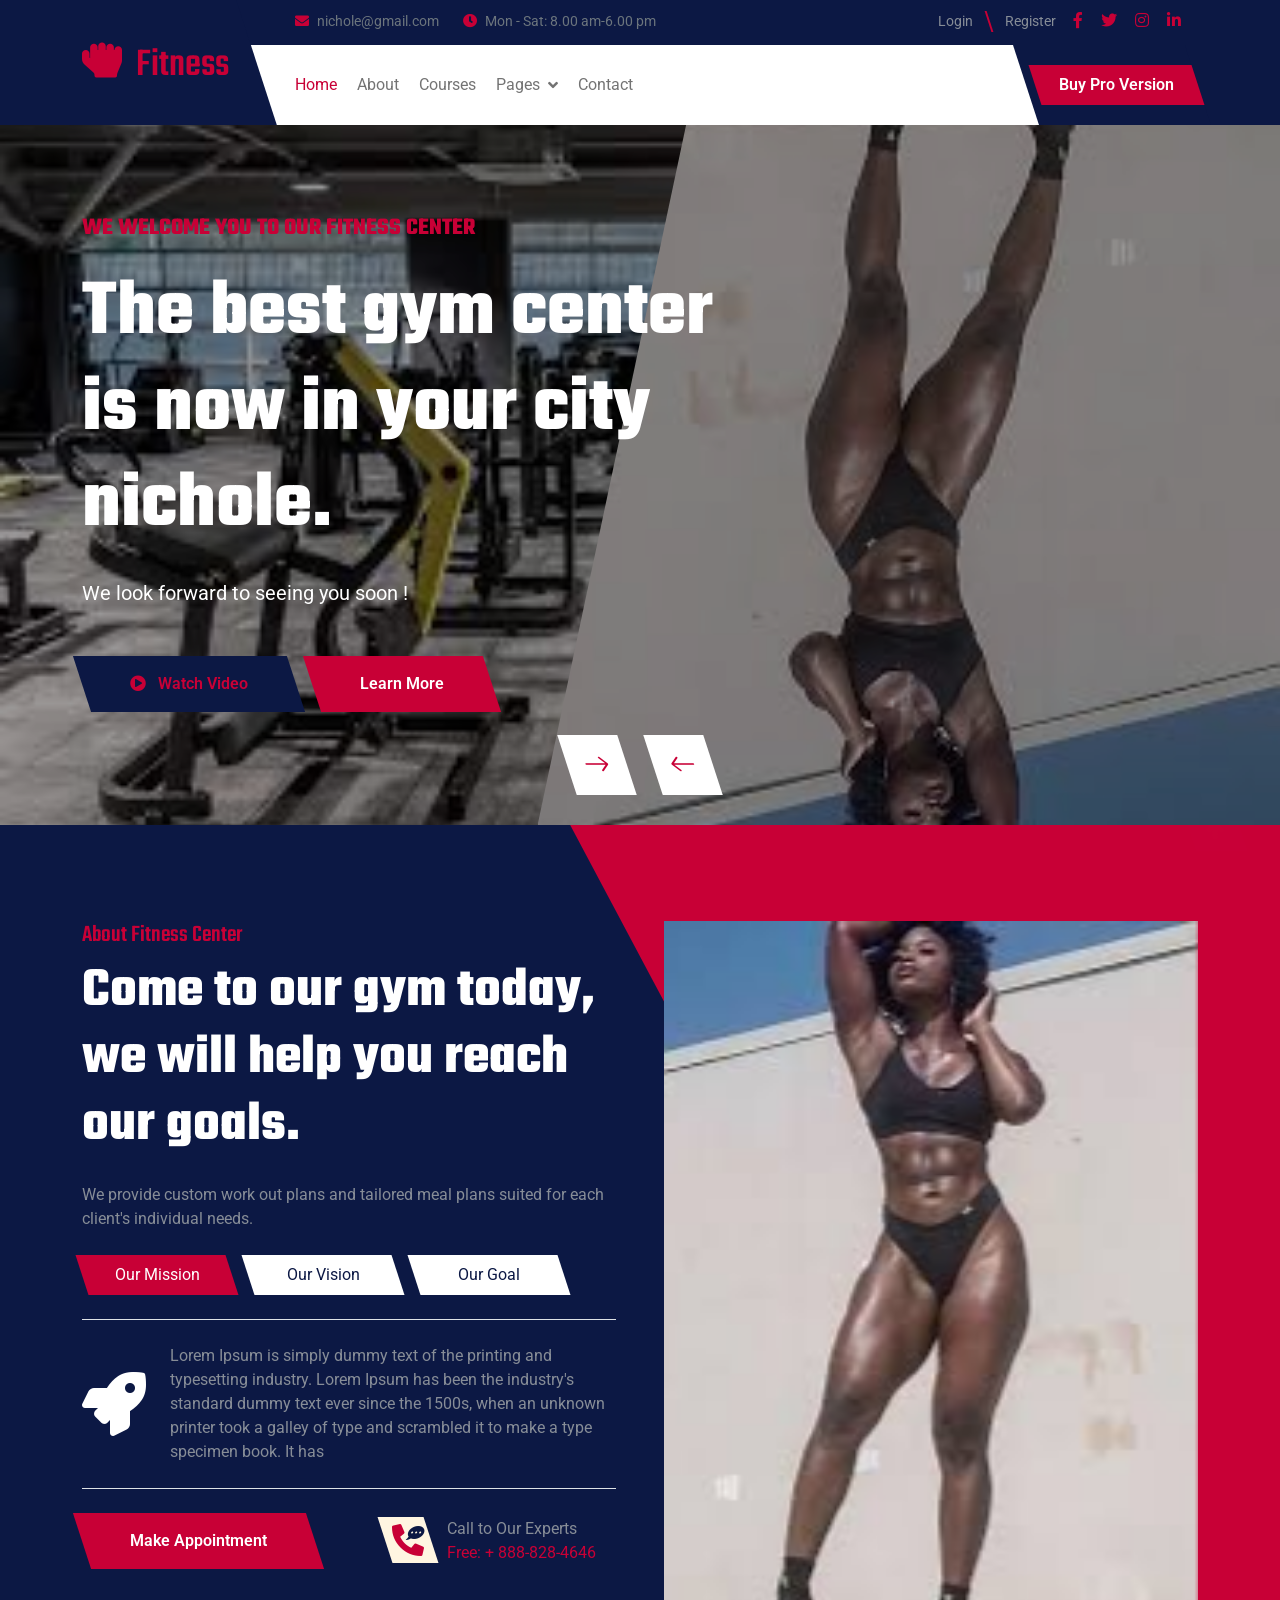
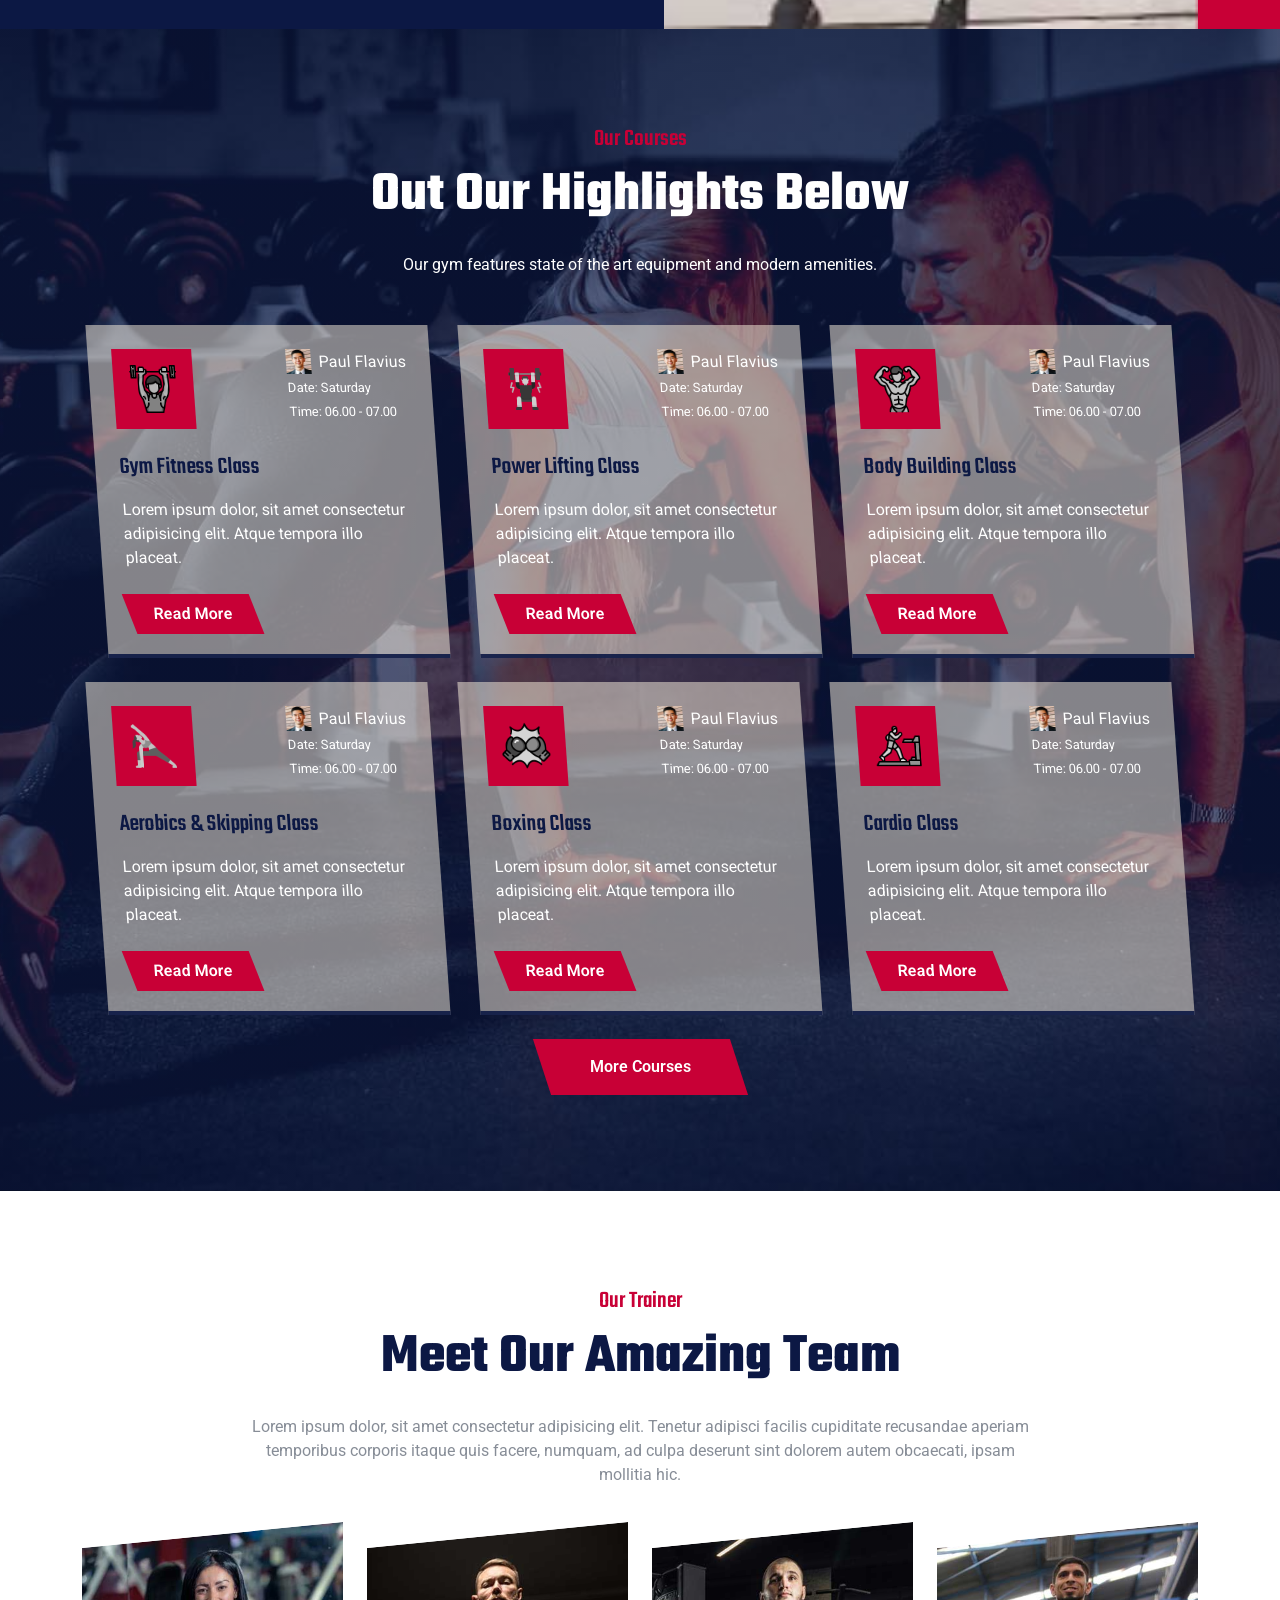
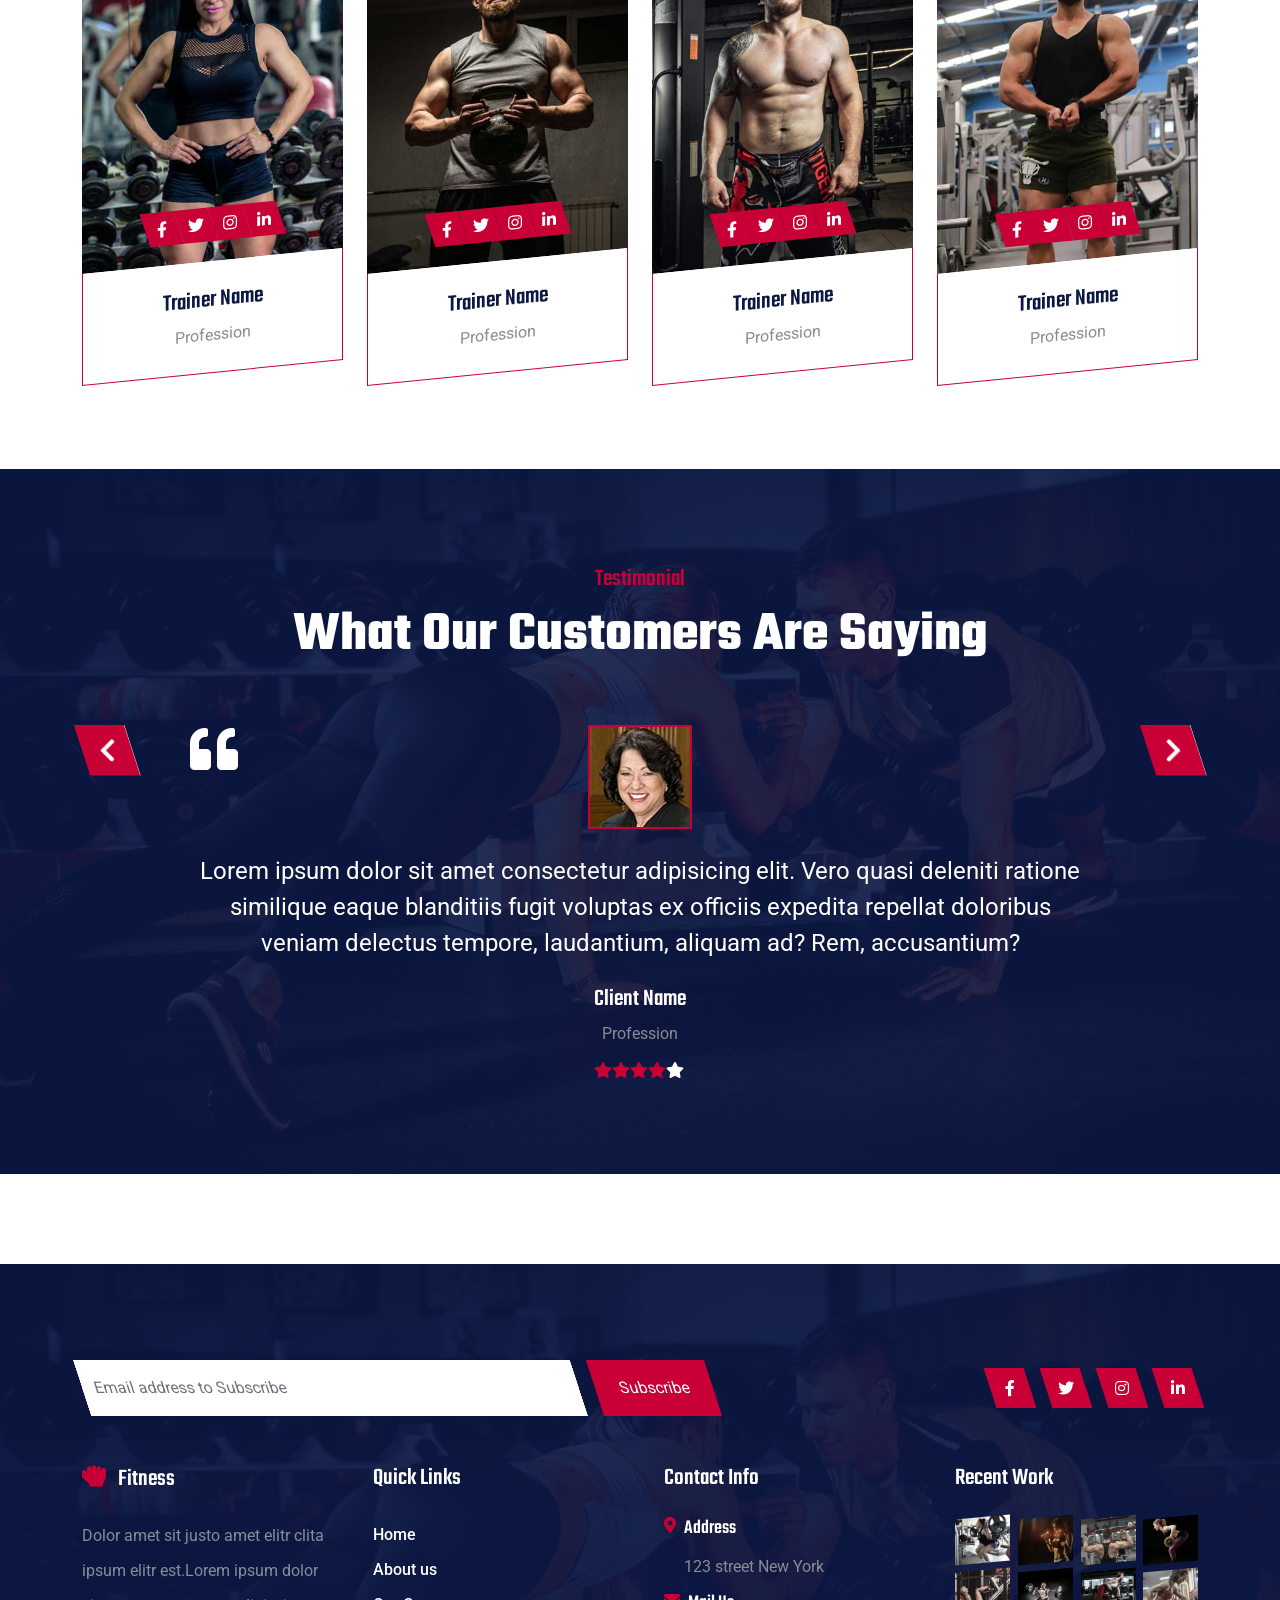
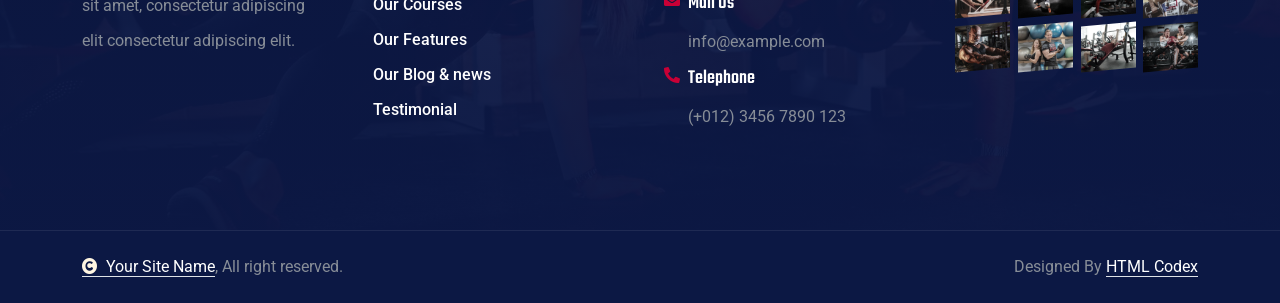
<file: index.html>
<!DOCTYPE html>
<html lang="en">

    <head>
        <meta charset="utf-8">
        <title>Fitness - Fitness Website Template</title>
        <meta content="width=device-width, initial-scale=1.0" name="viewport">
        <meta content="" name="keywords">
        <meta content="" name="description">

        <!-- Google Web Fonts -->
        <link rel="preconnect" href="https://fonts.googleapis.com">
        <link rel="preconnect" href="https://fonts.gstatic.com" crossorigin>
        <link href="https://fonts.googleapis.com/css2?family=Roboto:ital,wght@0,100;0,300;0,400;0,500;0,700;0,900;1,100;1,300;1,400;1,500;1,700;1,900&family=Teko:wght@300..700&display=swap" rel="stylesheet">

        <!-- Icon Font Stylesheet -->
        <link rel="stylesheet" href="https://use.fontawesome.com/releases/v5.15.4/css/all.css"/>
        <link href="https://cdn.jsdelivr.net/npm/bootstrap-icons@1.4.1/font/bootstrap-icons.css" rel="stylesheet">

        <!-- Libraries Stylesheet -->
        <link rel="stylesheet" href="lib/animate/animate.min.css"/>
        <link href="lib/owlcarousel/assets/owl.carousel.min.css" rel="stylesheet">


        <!-- Customized Bootstrap Stylesheet -->
        <link href="css/bootstrap.min.css" rel="stylesheet">

        <!-- Template Stylesheet -->
        <link href="css/style.css" rel="stylesheet">
    </head>

    <body>

        <!-- Spinner Start -->
        <div id="spinner" class="show bg-white position-fixed translate-middle w-100 vh-100 top-50 start-50 d-flex align-items-center justify-content-center">
            <div class="spinner-border text-primary" style="width: 3rem; height: 3rem;" role="status">
                <span class="sr-only">Loading...</span>
            </div>
        </div>
        <!-- Spinner End -->

        <!-- Navbar & Hero Start -->
        <div class="container-fluid header-top">
            <div class="nav-shaps-2"></div>
            <div class="container d-flex align-items-center">
                <div class="d-flex align-items-center h-100">
                    <a href="#" class="navbar-brand" style="height: 125px;">
                        <h1 class="text-primary mb-0"><i class="fas fa-hand-rock me-2"></i> Fitness</h1>
                        <!-- <img src="img/logo.png" alt="Logo"> -->
                    </a>
                </div>
                <div class="w-100 h-100">
                    <div class="topbar px-0 py-2 d-none d-lg-block" style="height: 45px;">
                        <div class="row gx-0 align-items-center">
                            <div class="col-lg-8 text-center text-lg-center mb-lg-0">
                                <div class="d-flex flex-wrap">
                                    <div class="pe-4">
                                        <a href="mailto:example@gmail.com" class="text-muted small"><i class="fas fa-envelope text-primary me-2"></i>nichole@gmail.com</a>
                                    </div>
                                    <div class="pe-0">
                                        <a href="mailto:example@gmail.com" class="text-muted small"><i class="fa fa-clock text-primary me-2"></i>Mon - Sat: 8.00 am-6.00 pm</a>
                                    </div>
                                </div>
                            </div>
                            <div class="col-lg-4 text-center text-lg-end">
                                <div class="d-flex justify-content-end">
                                    <div class="d-flex align-items-center small">
                                        <a href="#" class="login-btn text-body me-3 pe-3"> <span>Login</span></a>
                                        <a href="#" class="text-body me-3"> Register</a>
                                    </div>
                                    <div class="d-flex pe-3">
                                        <a class="btn p-0 text-primary me-3" href="#"><i class="fab fa-facebook-f"></i></a>
                                        <a class="btn p-0 text-primary me-3" href="#"><i class="fab fa-twitter"></i></a>
                                        <a class="btn p-0 text-primary me-3" href="#"><i class="fab fa-instagram"></i></a>
                                        <a class="btn p-0 text-primary me-0" href="#"><i class="fab fa-linkedin-in"></i></a>
                                    </div>
                                </div>
                            </div>
                        </div>
                    </div>
                    <div class="nav-bar px-0 py-lg-0" style="height: 80px;">
                        <nav class="navbar navbar-expand-lg navbar-light d-flex justify-content-lg-end">
                            <a href="#" class="navbar-brand-2">
                                <h1 class="text-primary mb-0"><i class="fas fa-hand-rock me-2"></i> Fitness</h1>
                                <!-- <img src="img/logo.png" alt="Logo"> -->
                            </a> 
                            <button class="navbar-toggler" type="button" data-bs-toggle="collapse" data-bs-target="#navbarCollapse">
                                <span class="fa fa-bars"></span>
                            </button>
                            <div class="collapse navbar-collapse" id="navbarCollapse">
                                <div class="navbar-nav mx-0 mx-lg-auto">
                                    <a href="index.html" class="nav-item nav-link active">Home</a>
                                    <a href="about.html" class="nav-item nav-link">About</a>
                                    <a href="course.html" class="nav-item nav-link">Courses</a>
                                    <div class="nav-item dropdown">
                                        <a href="#" class="nav-link" data-bs-toggle="dropdown">
                                            <span class="dropdown-toggle">Pages</span>
                                        </a>
                                        <div class="dropdown-menu">
                                            <a href="team.html" class="dropdown-item">Our team</a>
                                            <a href="testimonial.html" class="dropdown-item">Testimonial</a>
                                            <a href="404.html" class="dropdown-item">404 Page</a>
                                        </div>
                                    </div>
                                    <a href="contact.html" class="nav-item nav-link">Contact</a>
                                    <div class="nav-btn ps-3">
                                        <a href="https://htmlcodex.com/downloading/?item=3502" class="btn btn-primary py-2 px-4 ms-0 ms-lg-3"> <span>Buy Pro Version</span></a>
                                    </div>
                                    <div class="nav-shaps-1"></div>
                                </div>
                            </div>
                        </nav>
                    </div>
                </div>
            </div>
        </div>
        <!-- Navbar & Hero End -->


        <!-- Carousel Start -->
        <div class="header-carousel owl-carousel overflow-hidden bg-dark">
            <div class="header-carousel-item hero-section">
                <div class="hero-bg-half-1"></div>
                <div class="carousel-caption">
                    <div class="container">
                        <div class="row g-4 align-items-center">
                            <div class="col-lg-7 animated fadeInLeft">
                                <div class="text-sm-center text-md-start">
                                    <h4 class="text-primary text-uppercase fw-bold mb-4">We welcome you to our fitness Center</h4>
                                    <h1 class="display-1 text-white mb-4">The best gym center is now in your city nichole.</h1>
                                    <p class="mb-5 fs-5">We look forward to seeing you soon ! 
                                    </p>
                                    <div class="d-flex justify-content-center justify-content-md-start flex-shrink-0 mb-4">
                                        <a class="btn btn-dark py-3 px-4 px-md-5 me-2" href="#"><i class="fas fa-play-circle me-2"></i> <span>Watch Video</span></a>
                                        <a class="btn btn-primary py-3 px-4 px-md-5 ms-2" href="#"><span>Learn More</span></a>
                                    </div>
                                </div>
                            </div>
                        </div>
                    </div>
                </div>
            </div>
            <div class="header-carousel-item hero-section">
                <div class="hero-bg-half-2"></div>
                <div class="carousel-caption">
                    <div class="container">
                        <div class="row g-4 align-items-center">
                            <div class="col-lg-7 animated fadeInLeft">
                                <div class="text-sm-center text-md-start">
                                    <h4 class="text-primary text-uppercase fw-bold mb-4">Welcome to our fitness Center</h4>
                                    <h1 class="display-2 text-white mb-4">Stay healthy by exercising at the best gym center</h1>
                                    <p class="mb-5 fs-5">We have convenient hours for busy professionals 
                                    </p>
                                    <div class="d-flex justify-content-center justify-content-md-start flex-shrink-0 mb-4">
                                        <a class="btn btn-dark py-3 px-4 px-md-5 me-2" href="#"><i class="fas fa-play-circle me-2"></i> <span>Watch Video</span></a>
                                        <a class="btn btn-primary py-3 px-4 px-md-5 ms-2" href="#"><span>Learn More</span></a>
                                    </div>
                                </div>
                            </div>
                        </div>
                    </div>
                </div>
            </div>
        </div>
        <!-- Carousel End -->

        <!-- About Start -->
        <div class="container-fluid about pt-5">
            <div class="container pt-5">
                <div class="row g-5">
                    <div class="col-xl-6 wow fadeInLeft" data-wow-delay="0.2s">
                        <div class="about-content h-100">
                            <h4 class="text-primary">About Fitness Center</h4>
                            <h1 class="display-4 text-white mb-4">Come to our gym today, we will help you reach our goals.</h1>
                            <p class="mb-4">We provide custom work out plans and tailored meal plans suited for each client's individual needs.</p>
                            <div class="tab-class pb-4">
                                <ul class="nav d-flex mb-2">
                                    <li class="nav-item mb-3">
                                        <a class="d-flex py-2 active" data-bs-toggle="pill" href="#tab-1">
                                            <span style="width: 150px;">Our Mission</span>
                                        </a>
                                    </li>
                                    <li class="nav-item mb-3">
                                        <a class="d-flex py-2 mx-3" data-bs-toggle="pill" href="#tab-2">
                                            <span style="width: 150px;">Our Vision</span>
                                        </a>
                                    </li>
                                    <li class="nav-item mb-3">
                                        <a class="d-flex py-2" data-bs-toggle="pill" href="#tab-3">
                                            <span style="width: 150px;">Our Goal</span>
                                        </a>
                                    </li>
                                </ul>
                                <div class="tab-content">
                                    <div id="tab-1" class="tab-pane fade show p-0 active">
                                        <div class="row">
                                            <div class="col-12">
                                                <div class="d-flex align-items-center border-top border-bottom py-4">
                                                    <span class="fas fa-rocket text-white fa-4x me-4"></span>
                                                    <p class="mb-0">Lorem Ipsum is simply dummy text of the printing and typesetting industry. Lorem Ipsum has been the industry's standard dummy text ever since the 1500s, when an unknown printer took a galley of type and scrambled it to make a type specimen book. It has
                                                    </p>
                                                </div>
                                            </div>
                                        </div>
                                    </div>
                                    <div id="tab-2" class="tab-pane fade show p-0">
                                        <div class="row">
                                            <div class="col-12">
                                                <div class="d-flex align-items-center border-top border-bottom py-4">
                                                    <span class="fas fa-rocket text-white fa-4x me-4"></span>
                                                    <p class="mb-0">Our gym features state of the art equipment and the latest technology to help you navigate your work outs. We also offer personal fitness training plans to help your achieve your goals.
                                                    </p>
                                                </div>
                                            </div>
                                        </div>
                                    </div>
                                    <div id="tab-3" class="tab-pane fade show p-0">
                                        <div class="row">
                                            <div class="col-12">
                                                <div class="d-flex align-items-center border-top border-bottom py-4">
                                                    <span class="fas fa-rocket text-white fa-4x me-4"></span>
                                                    <p class="mb-0"> Our gym features state of the art equipment and modern amenities.
                                                    </p>
                                                </div>
                                            </div>
                                        </div>
                                    </div>
                                </div>
                            </div>
                            <div class="row g-4 align-items-center">
                                <div class="col-sm-6">
                                    <a href="#" class="btn btn-primary py-3 px-5"> <span>Make Appointment</span></a>
                                </div>
                                <div class="col-sm-6">
                                    <div class="d-flex flex-shrink-0 ps-4">
                                        <a href="#" class="btn btn-light btn-lg-square position-relative wow tada" data-wow-delay=".9s">
                                            <i class="fa fa-phone-alt fa-2x"></i>
                                            <div class="position-absolute" style="top: 5px; right: 5px;">
                                                <span><i class="fa fa-comment-dots text-dark"></i></span>
                                            </div>
                                        </a>
                                        <div class="d-flex flex-column ms-3">
                                            <span>Call to Our Experts</span>
                                            <a href="tel:+ 888-828-4646"><span class="text-yellow">Free: + 888-828-4646</span></a>
                                        </div>
                                    </div>
                                </div>
                            </div>
                        </div>
                    </div>
                    <div class="col-xl-6 wow fadeInUp" data-wow-delay="0.2s">
                        <div class="about-img h-100">
                            <div class="about-img-inner d-flex h-100">
                                <img src="img/black bikini.jpg" class="img-fluid w-100" style="object-fit: cover;" alt="">
                            </div>
                        </div>
                    </div>
                </div>
            </div>
        </div>
        <!-- About End -->


        <!-- Courses Start -->
        <div class="container-fluid courses overflow-hidden py-5">
            <div class="container py-5">
                <div class="text-center mx-auto pb-5 wow fadeInUp" data-wow-delay="0.2s" style="max-width: 800px;">
                    <h4 class="text-primary"> Our Courses</h4>
                    <h1 class="display-4 text-white mb-4">Out Our Highlights Below</h1>
                    <p class="text-white mb-0">Our gym features state of the art equipment and modern amenities.
                </div>
                <div class="row gy-4 gx-0 justify-content-center">
                    <div class="col-md-6 col-lg-4 wow fadeInUp" data-wow-delay="0.2s">
                        <div class="courses-item">
                            <div class="courses-item-inner p-4">
                                <div class="d-flex justify-content-between mb-4">
                                    <div class="courses-icon-img p-3">
                                        <img src="img/icon-1.png" class="img-fluid" alt="">
                                    </div>
                                    <div class="data-info d-flex flex-column">
                                        <div class="courses-trainer d-flex align-items-center mb-1">
                                            <div class="me-2" style="width: 25px; height: 25px;">
                                                <img src="img/testimonial-3.jpg" class="img-fluid" alt="">
                                            </div>
                                            <p class="mb-0">Paul Flavius</p>
                                        </div>
                                        <div class="courses-date">
                                            <p class="mb-1">Date: Saturday</p>
                                            <p class="mb-0">Time: 06.00 - 07.00</p>
                                        </div>
                                    </div>
                                </div>
                                <a href="#" class="d-inline-block h4 mb-3"> Gym Fitness Class</a>
                                <p class="mb-4">Lorem ipsum dolor, sit amet consectetur adipisicing elit. Atque tempora illo placeat.
                                </p>
                                <a href="#" class="btn btn-primary py-2 px-4"> <span>Read More</span></a>
                            </div>
                        </div>
                    </div>
                    <div class="col-md-6 col-lg-4 wow fadeInUp" data-wow-delay="0.4s">
                        <div class="courses-item">
                            <div class="courses-item-inner p-4">
                                <div class="d-flex justify-content-between mb-4">
                                    <div class="courses-icon-img p-3">
                                        <img src="img/icon-2.png" class="img-fluid" alt="">
                                    </div>
                                    <div class="data-info d-flex flex-column">
                                        <div class="courses-trainer d-flex align-items-center mb-1">
                                            <div class="me-2" style="width: 25px; height: 25px;">
                                                <img src="img/testimonial-3.jpg" class="img-fluid" alt="">
                                            </div>
                                            <p class="mb-0">Paul Flavius</p>
                                        </div>
                                        <div class="courses-date">
                                            <p class="mb-1">Date: Saturday</p>
                                            <p class="mb-0">Time: 06.00 - 07.00</p>
                                        </div>
                                    </div>
                                </div>
                                <a href="#" class="d-inline-block h4 mb-3"> Power Lifting Class</a>
                                <p class="mb-4">Lorem ipsum dolor, sit amet consectetur adipisicing elit. Atque tempora illo placeat.
                                </p>
                                <a href="#" class="btn btn-primary py-2 px-4"> <span>Read More</span></a>
                            </div>
                        </div>
                    </div>
                    <div class="col-md-6 col-lg-4 wow fadeInUp" data-wow-delay="0.6s">
                        <div class="courses-item">
                            <div class="courses-item-inner p-4">
                                <div class="d-flex justify-content-between mb-4">
                                    <div class="courses-icon-img p-3">
                                        <img src="img/icon-3.png" class="img-fluid" alt="">
                                    </div>
                                    <div class="data-info d-flex flex-column">
                                        <div class="courses-trainer d-flex align-items-center mb-1">
                                            <div class="me-2" style="width: 25px; height: 25px;">
                                                <img src="img/testimonial-3.jpg" class="img-fluid" alt="">
                                            </div>
                                            <p class="mb-0">Paul Flavius</p>
                                        </div>
                                        <div class="courses-date">
                                            <p class="mb-1">Date: Saturday</p>
                                            <p class="mb-0">Time: 06.00 - 07.00</p>
                                        </div>
                                    </div>
                                </div>
                                <a href="#" class="d-inline-block h4 mb-3"> Body Building Class</a>
                                <p class="mb-4">Lorem ipsum dolor, sit amet consectetur adipisicing elit. Atque tempora illo placeat.
                                </p>
                                <a href="#" class="btn btn-primary py-2 px-4"> <span>Read More</span></a>
                            </div>
                        </div>
                    </div>
                    <div class="col-md-6 col-lg-4 wow fadeInUp" data-wow-delay="0.2s">
                        <div class="courses-item">
                            <div class="courses-item-inner p-4">
                                <div class="d-flex justify-content-between mb-4">
                                    <div class="courses-icon-img p-3">
                                        <img src="img/icon-4.png" class="img-fluid" alt="">
                                    </div>
                                    <div class="data-info d-flex flex-column">
                                        <div class="courses-trainer d-flex align-items-center mb-1">
                                            <div class="me-2" style="width: 25px; height: 25px;">
                                                <img src="img/testimonial-3.jpg" class="img-fluid" alt="">
                                            </div>
                                            <p class="mb-0">Paul Flavius</p>
                                        </div>
                                        <div class="courses-date">
                                            <p class="mb-1">Date: Saturday</p>
                                            <p class="mb-0">Time: 06.00 - 07.00</p>
                                        </div>
                                    </div>
                                </div>
                                <a href="#" class="d-inline-block h4 mb-3"> Aerobics & Skipping Class</a>
                                
                                <p class="mb-4">Lorem ipsum dolor, sit amet consectetur adipisicing elit. Atque tempora illo placeat.
                                </p>
                                <a href="#" class="btn btn-primary py-2 px-4"> <span>Read More</span></a>
                            </div>
                        </div>
                    </div>
                    <div class="col-md-6 col-lg-4 wow fadeInUp" data-wow-delay="0.4s">
                        <div class="courses-item">
                            <div class="courses-item-inner p-4">
                                <div class="d-flex justify-content-between mb-4">
                                    <div class="courses-icon-img p-3">
                                        <img src="img/icon-5.png" class="img-fluid" alt="">
                                    </div>
                                    <div class="data-info d-flex flex-column">
                                        <div class="courses-trainer d-flex align-items-center mb-1">
                                            <div class="me-2" style="width: 25px; height: 25px;">
                                                <img src="img/testimonial-3.jpg" class="img-fluid" alt="">
                                            </div>
                                            <p class="mb-0">Paul Flavius</p>
                                        </div>
                                        <div class="courses-date">
                                            <p class="mb-1">Date: Saturday</p>
                                            <p class="mb-0">Time: 06.00 - 07.00</p>
                                        </div>
                                    </div>
                                </div>
                                <a href="#" class="d-inline-block h4 mb-3"> Boxing Class</a>
                                <p class="mb-4">Lorem ipsum dolor, sit amet consectetur adipisicing elit. Atque tempora illo placeat.
                                </p>
                                <a href="#" class="btn btn-primary py-2 px-4"> <span>Read More</span></a>
                            </div>
                        </div>
                    </div>
                    <div class="col-md-6 col-lg-4 wow fadeInUp" data-wow-delay="0.6s">
                        <div class="courses-item">
                            <div class="courses-item-inner p-4">
                                <div class="d-flex justify-content-between mb-4">
                                    <div class="courses-icon-img p-3">
                                        <img src="img/icon-6.png" class="img-fluid" alt="">
                                    </div>
                                    <div class="data-info d-flex flex-column">
                                        <div class="courses-trainer d-flex align-items-center mb-1">
                                            <div class="me-2" style="width: 25px; height: 25px;">
                                                <img src="img/testimonial-3.jpg" class="img-fluid" alt="">
                                            </div>
                                            <p class="mb-0">Paul Flavius</p>
                                        </div>
                                        <div class="courses-date">
                                            <p class="mb-1">Date: Saturday</p>
                                            <p class="mb-0">Time: 06.00 - 07.00</p>
                                        </div>
                                    </div>
                                </div>
                                <a href="#" class="d-inline-block h4 mb-3"> Cardio Class</a>
                                <p class="mb-4">Lorem ipsum dolor, sit amet consectetur adipisicing elit. Atque tempora illo placeat.
                                </p>
                                <a href="#" class="btn btn-primary py-2 px-4"> <span>Read More</span></a>
                            </div>
                        </div>
                    </div>
                    <div class="col-12 text-center wow fadeInUp" data-wow-delay="0.2s">
                        <a href="#" class="btn btn-primary py-3 px-5"> <span>More Courses</span></a>
                    </div>
                </div>
            </div>
        </div>
        <!-- Courses End -->


        <!-- Team Start -->
        <div class="container-fluid team py-5">
            <div class="container py-5">
                <div class="text-center mx-auto pb-5 wow fadeInUp" data-wow-delay="0.2s" style="max-width: 800px;">
                    <h4 class="text-primary">Our Trainer</h4>
                    <h1 class="display-4 mb-4">Meet Our Amazing Team</h1>
                    <p class="mb-0">Lorem ipsum dolor, sit amet consectetur adipisicing elit. Tenetur adipisci facilis cupiditate recusandae aperiam temporibus corporis itaque quis facere, numquam, ad culpa deserunt sint dolorem autem obcaecati, ipsam mollitia hic.
                    </p>
                </div>
                <div class="row gy-5 gy-lg-4 gx-4">
                    <div class="col-md-6 col-lg-3 wow fadeInUp" data-wow-delay="0.2s">
                        <div class="team-item">
                            <div class="team-img">
                                <img src="img/team-1.jpg" class="img-fluid w-100" alt="Image">
                                <div class="team-icon">
                                    <a href="#" class="btn btn-primary btn-sm-square"><i class="fab fa-facebook-f"></i></a>
                                    <a href="#" class="btn btn-primary btn-sm-square"><i class="fab fa-twitter"></i></a>
                                    <a href="#" class="btn btn-primary btn-sm-square"><i class="fab fa-instagram"></i></a>
                                    <a href="#" class="btn btn-primary btn-sm-square"><i class="fab fa-linkedin-in"></i></a>
                                </div>
                            </div>
                            <div class="team-content">
                                <h4>Trainer Name</h4>
                                <p class="mb-0">Profession</p>
                            </div>
                        </div>
                    </div>
                    <div class="col-md-6 col-lg-3 wow fadeInUp" data-wow-delay="0.4s">
                        <div class="team-item">
                            <div class="team-img">
                                <img src="img/team-2.jpg" class="img-fluid w-100" alt="Image">
                                <div class="team-icon">
                                    <a href="#" class="btn btn-primary btn-sm-square"><i class="fab fa-facebook-f"></i></a>
                                    <a href="#" class="btn btn-primary btn-sm-square"><i class="fab fa-twitter"></i></a>
                                    <a href="#" class="btn btn-primary btn-sm-square"><i class="fab fa-instagram"></i></a>
                                    <a href="#" class="btn btn-primary btn-sm-square"><i class="fab fa-linkedin-in"></i></a>
                                </div>
                            </div>
                            <div class="team-content">
                                <h4>Trainer Name</h4>
                                <p class="mb-0">Profession</p>
                            </div>
                        </div>
                    </div>
                    <div class="col-md-6 col-lg-3 wow fadeInUp" data-wow-delay="0.6s">
                        <div class="team-item">
                            <div class="team-img">
                                <img src="img/team-3.jpg" class="img-fluid w-100" alt="Image">
                                <div class="team-icon">
                                    <a href="#" class="btn btn-primary btn-sm-square"><i class="fab fa-facebook-f"></i></a>
                                    <a href="#" class="btn btn-primary btn-sm-square"><i class="fab fa-twitter"></i></a>
                                    <a href="#" class="btn btn-primary btn-sm-square"><i class="fab fa-instagram"></i></a>
                                    <a href="#" class="btn btn-primary btn-sm-square"><i class="fab fa-linkedin-in"></i></a>
                                </div>
                            </div>
                            <div class="team-content">
                                <h4>Trainer Name</h4>
                                <p class="mb-0">Profession</p>
                            </div>
                        </div>
                    </div>
                    <div class="col-md-6 col-lg-3 wow fadeInUp" data-wow-delay="0.8s">
                        <div class="team-item">
                            <div class="team-img">
                                <img src="img/team-4.jpg" class="img-fluid w-100" alt="Image">
                                <div class="team-icon">
                                    <a href="#" class="btn btn-primary btn-sm-square"><i class="fab fa-facebook-f"></i></a>
                                    <a href="#" class="btn btn-primary btn-sm-square"><i class="fab fa-twitter"></i></a>
                                    <a href="#" class="btn btn-primary btn-sm-square"><i class="fab fa-instagram"></i></a>
                                    <a href="#" class="btn btn-primary btn-sm-square"><i class="fab fa-linkedin-in"></i></a>
                                </div>
                            </div>
                            <div class="team-content">
                                <h4>Trainer Name</h4>
                                <p class="mb-0">Profession</p>
                            </div>
                        </div>
                    </div>
                </div>
            </div>
        </div>
        <!-- Team End -->

        <!-- Testimonial Start -->
        <div class="container-fluid testimonial bg-dark py-5" style="margin-bottom: 90px;">
            <div class="container py-5">
                <div class="text-center mx-auto pb-5 wow fadeInUp" data-wow-delay="0.2s" style="max-width: 800px;">
                    <h4 class="text-primary">Testimonial</h4>
                    <h1 class="display-4 text-white">What Our Customers Are Saying</h1>
                </div>
                <div class="testimonial-carousel owl-carousel wow fadeInUp" data-wow-delay="0.2s">
                    <div class="testimonial-item mx-auto" style="max-width: 900px;">
                        <span class="fa fa-quote-left fa-3x quote-icon"></span>
                        <div class="testimonial-img mb-4">
                            <img src="img/testimonial-1.jpg" class="img-fluid" alt="Image">
                        </div>
                        <p class="fs-4 text-white mb-4">Lorem ipsum dolor sit amet consectetur adipisicing elit. Vero quasi deleniti ratione similique eaque blanditiis fugit voluptas ex officiis expedita repellat doloribus veniam delectus tempore, laudantium, aliquam ad? Rem, accusantium?
                        </p>
                        <div class="d-block">
                            <h4 class="text-white">Client Name</h4>
                            <p class="m-0 pb-3">Profession</p>
                            <div class="d-flex">
                                <i class="fas fa-star text-primary"></i>
                                <i class="fas fa-star text-primary"></i>
                                <i class="fas fa-star text-primary"></i>
                                <i class="fas fa-star text-primary"></i>
                                <i class="fas fa-star text-white"></i>
                            </div>
                        </div>
                    </div>
                    <div class="testimonial-item mx-auto" style="max-width: 900px;">
                        <span class="fa fa-quote-left fa-3x quote-icon"></span>
                        <div class="testimonial-img mb-4">
                            <img src="img/testimonial-2.jpg" class="img-fluid" alt="Image">
                        </div>
                        <p class="fs-4 text-white mb-4">Lorem ipsum dolor sit amet consectetur adipisicing elit. Vero quasi deleniti ratione similique eaque blanditiis fugit voluptas ex officiis expedita repellat doloribus veniam delectus tempore, laudantium, aliquam ad? Rem, accusantium?
                        </p>
                        <div class="d-block">
                            <h4 class="text-white">Client Name</h4>
                            <p class="m-0 pb-3">Profession</p>
                            <div class="d-flex">
                                <i class="fas fa-star text-primary"></i>
                                <i class="fas fa-star text-primary"></i>
                                <i class="fas fa-star text-primary"></i>
                                <i class="fas fa-star text-primary"></i>
                                <i class="fas fa-star text-white"></i>
                            </div>
                        </div>
                    </div>
                    <div class="testimonial-item mx-auto" style="max-width: 900px;">
                        <span class="fa fa-quote-left fa-3x quote-icon"></span>
                        <div class="testimonial-img mb-4">
                            <img src="img/testimonial-3.jpg" class="img-fluid" alt="Image">
                        </div>
                        <p class="fs-4 text-white mb-4">Lorem ipsum dolor sit amet consectetur adipisicing elit. Vero quasi deleniti ratione similique eaque blanditiis fugit voluptas ex officiis expedita repellat doloribus veniam delectus tempore, laudantium, aliquam ad? Rem, accusantium?
                        </p>
                        <div class="d-block">
                            <h4 class="text-white">Client Name</h4>
                            <p class="m-0 pb-3">Profession</p>
                            <div class="d-flex">
                                <i class="fas fa-star text-primary"></i>
                                <i class="fas fa-star text-primary"></i>
                                <i class="fas fa-star text-primary"></i>
                                <i class="fas fa-star text-primary"></i>
                                <i class="fas fa-star text-white"></i>
                            </div>
                        </div>
                    </div>
                </div>
            </div>
        </div>
        <!-- Testimonial End -->


        <!-- Footer Start -->
        <div class="container-fluid footer py-5 wow fadeIn" data-wow-delay="0.2s">
            <div class="container py-5">
                <div class="row g-5 mb-5 align-items-center">
                    <div class="col-lg-7">
                        <div class="position-relative d-flex" style="transform: skew(18deg);">
                            <input class="form-control border-0 w-100 py-3 pe-5" type="text" placeholder="Email address to Subscribe">
                            <button type="button" class="btn-primary py-2 px-4 ms-3"> <span>Subscribe</span></button>
                        </div>
                    </div>
                    <div class="col-lg-5">
                        <div class="d-flex align-items-center justify-content-center justify-content-lg-end">
                            <a class="btn btn-primary btn-md-square me-3" href=""><i class="fab fa-facebook-f"></i></a>
                            <a class="btn btn-primary btn-md-square me-3" href=""><i class="fab fa-twitter"></i></a>
                            <a class="btn btn-primary btn-md-square me-3" href=""><i class="fab fa-instagram"></i></a>
                            <a class="btn btn-primary btn-md-square me-0" href=""><i class="fab fa-linkedin-in"></i></a>
                        </div>
                    </div>
                </div>
                <div class="row g-5">
                    <div class="col-md-6 col-lg-6 col-xl-3">
                        <div class="footer-item">
                            <h4 class="text-white mb-4"><i class="fas fa-hand-rock text-primary me-2"></i> Fitness</h4>
                            <p class="mb-0">Dolor amet sit justo amet elitr clita ipsum elitr est.Lorem ipsum dolor sit amet, consectetur adipiscing elit consectetur adipiscing elit.</p>
                        </div>
                    </div>
                    <div class="col-md-6 col-lg-6 col-xl-3">
                        <div class="footer-item">
                            <h4 class="text-white mb-4">Quick Links</h4>
                            <a href="#"> Home</a>
                            <a href="#"> About us</a>
                            <a href="#"> Our Courses</a>
                            <a href="#"> Our Features</a>
                            <a href="#"> Our Blog & news</a>
                            <a href="#"> Testimonial</a>
                        </div>
                    </div>
                    <div class="col-md-6 col-lg-6 col-xl-3">
                        <div class="footer-item">
                            <h4 class="text-white mb-4"> Contact Info</h4>
                            <div class="row g-2">
                                <div class="col-12">
                                    <div class="d-flex">
                                        <i class="fas fa-map-marker-alt text-primary me-2"></i>
                                        <div>
                                            <h5 class="text-white mb-2">Address</h5>
                                            <p class="mb-0">123 street New York</p>
                                        </div>
                                    </div>
                                </div>
                                <div class="col-12">
                                    <div class="d-flex">
                                        <i class="fas fa-envelope text-primary me-2"></i>
                                        <div>
                                            <h5 class="text-white mb-2">Mail Us</h5>
                                            <p class="mb-0">info@example.com</p>
                                        </div>
                                    </div>
                                </div>
                                <div class="col-12">
                                    <div class="d-flex">
                                        <i class="fa fa-phone-alt text-primary me-2"></i>
                                        <div>
                                            <h5 class="text-white mb-2">Telephone</h5>
                                            <p class="mb-0">(+012) 3456 7890 123</p>
                                        </div>
                                    </div>
                                </div>
                            </div>
                        </div>
                    </div>
                    <div class="col-md-6 col-lg-6 col-xl-3">
                        <div class="footer-item">
                            <h4 class="text-white mb-4">Recent Work</h4>
                            <div class="row g-2">
                                <div class="col-3">
                                    <div class="footer-item-img">
                                        <a href="#"><img src="img/work-9.jpg" class="img-fluid" alt=""></a>
                                    </div>
                                </div>
                                <div class="col-3">
                                    <div class="footer-item-img">
                                        <a href="#"><img src="img/work-10.jpg" class="img-fluid" alt=""></a>
                                    </div>
                                </div>
                                <div class="col-3">
                                    <div class="footer-item-img">
                                        <a href="#"><img src="img/work-11.jpg" class="img-fluid" alt=""></a>
                                    </div>
                                </div>
                                <div class="col-3">
                                    <div class="footer-item-img">
                                        <a href="#"><img src="img/work-12.jpg" class="img-fluid" alt=""></a>
                                    </div>
                                </div>
                                <div class="col-3">
                                    <div class="footer-item-img">
                                        <a href="#"><img src="img/work-1.jpg" class="img-fluid" alt=""></a>
                                    </div>
                                </div>
                                <div class="col-3">
                                    <div class="footer-item-img">
                                        <a href="#"><img src="img/work-2.jpg" class="img-fluid" alt=""></a>
                                    </div>
                                </div>
                                <div class="col-3">
                                    <div class="footer-item-img">
                                        <a href="#"><img src="img/work-3.jpg" class="img-fluid" alt=""></a>
                                    </div>
                                </div>
                                <div class="col-3">
                                    <div class="footer-item-img">
                                        <a href="#"><img src="img/work-4.jpg" class="img-fluid" alt=""></a>
                                    </div>
                                </div>
                                <div class="col-3">
                                    <div class="footer-item-img">
                                        <a href="#"><img src="img/work-5.jpg" class="img-fluid" alt=""></a>
                                    </div>
                                </div>
                                <div class="col-3">
                                    <div class="footer-item-img">
                                        <a href="#"><img src="img/work-6.jpg" class="img-fluid" alt=""></a>
                                    </div>
                                </div>
                                <div class="col-3">
                                    <div class="footer-item-img">
                                        <a href="#"><img src="img/work-7.jpg" class="img-fluid" alt=""></a>
                                    </div>
                                </div>
                                <div class="col-3">
                                    <div class="footer-item-img">
                                        <a href="#"><img src="img/work-8.jpg" class="img-fluid" alt=""></a>
                                    </div>
                                </div>
                            </div>
                        </div>
                    </div>
                </div>
            </div>
        </div>
        <!-- Footer End -->

        
        <!-- Copyright Start -->
        <div class="container-fluid copyright py-4">
            <div class="container">
                <div class="row g-4 align-items-center">
                    <div class="col-md-6 text-center text-md-start mb-md-0">
                        <span class="text-body"><a href="#" class="border-bottom text-white"><i class="fas fa-copyright text-light me-2"></i>Your Site Name</a>, All right reserved.</span>
                    </div>
                    <div class="col-md-6 text-center text-md-end text-body">
                        
                        <!--/*** The author’s attribution link must remain intact in the template. ***/-->
                        <!--/*** If you wish to remove this credit link, please purchase the Pro Version . ***/-->
                        Designed By <a class="border-bottom text-white" href="https://htmlcodex.com">HTML Codex</a>
                    </div>
                </div>
            </div>
        </div>
        <!-- Copyright End -->


        <!-- Back to Top -->
        <div class="back-to-top">
            <a href="#" class="btn"><i class="fa fa-arrow-up"></i></a>  
        </div> 

        
        <!-- JavaScript Libraries -->
        <script src="https://ajax.googleapis.com/ajax/libs/jquery/3.6.4/jquery.min.js"></script>
        <script src="https://cdn.jsdelivr.net/npm/bootstrap@5.0.0/dist/js/bootstrap.bundle.min.js"></script>
        <script src="lib/wow/wow.min.js"></script>
        <script src="lib/easing/easing.min.js"></script>
        <script src="lib/waypoints/waypoints.min.js"></script>
        <script src="lib/owlcarousel/owl.carousel.min.js"></script>
        

        <!-- Template Javascript -->
        <script src="js/main.js"></script>
    </body>

</html>
</file>
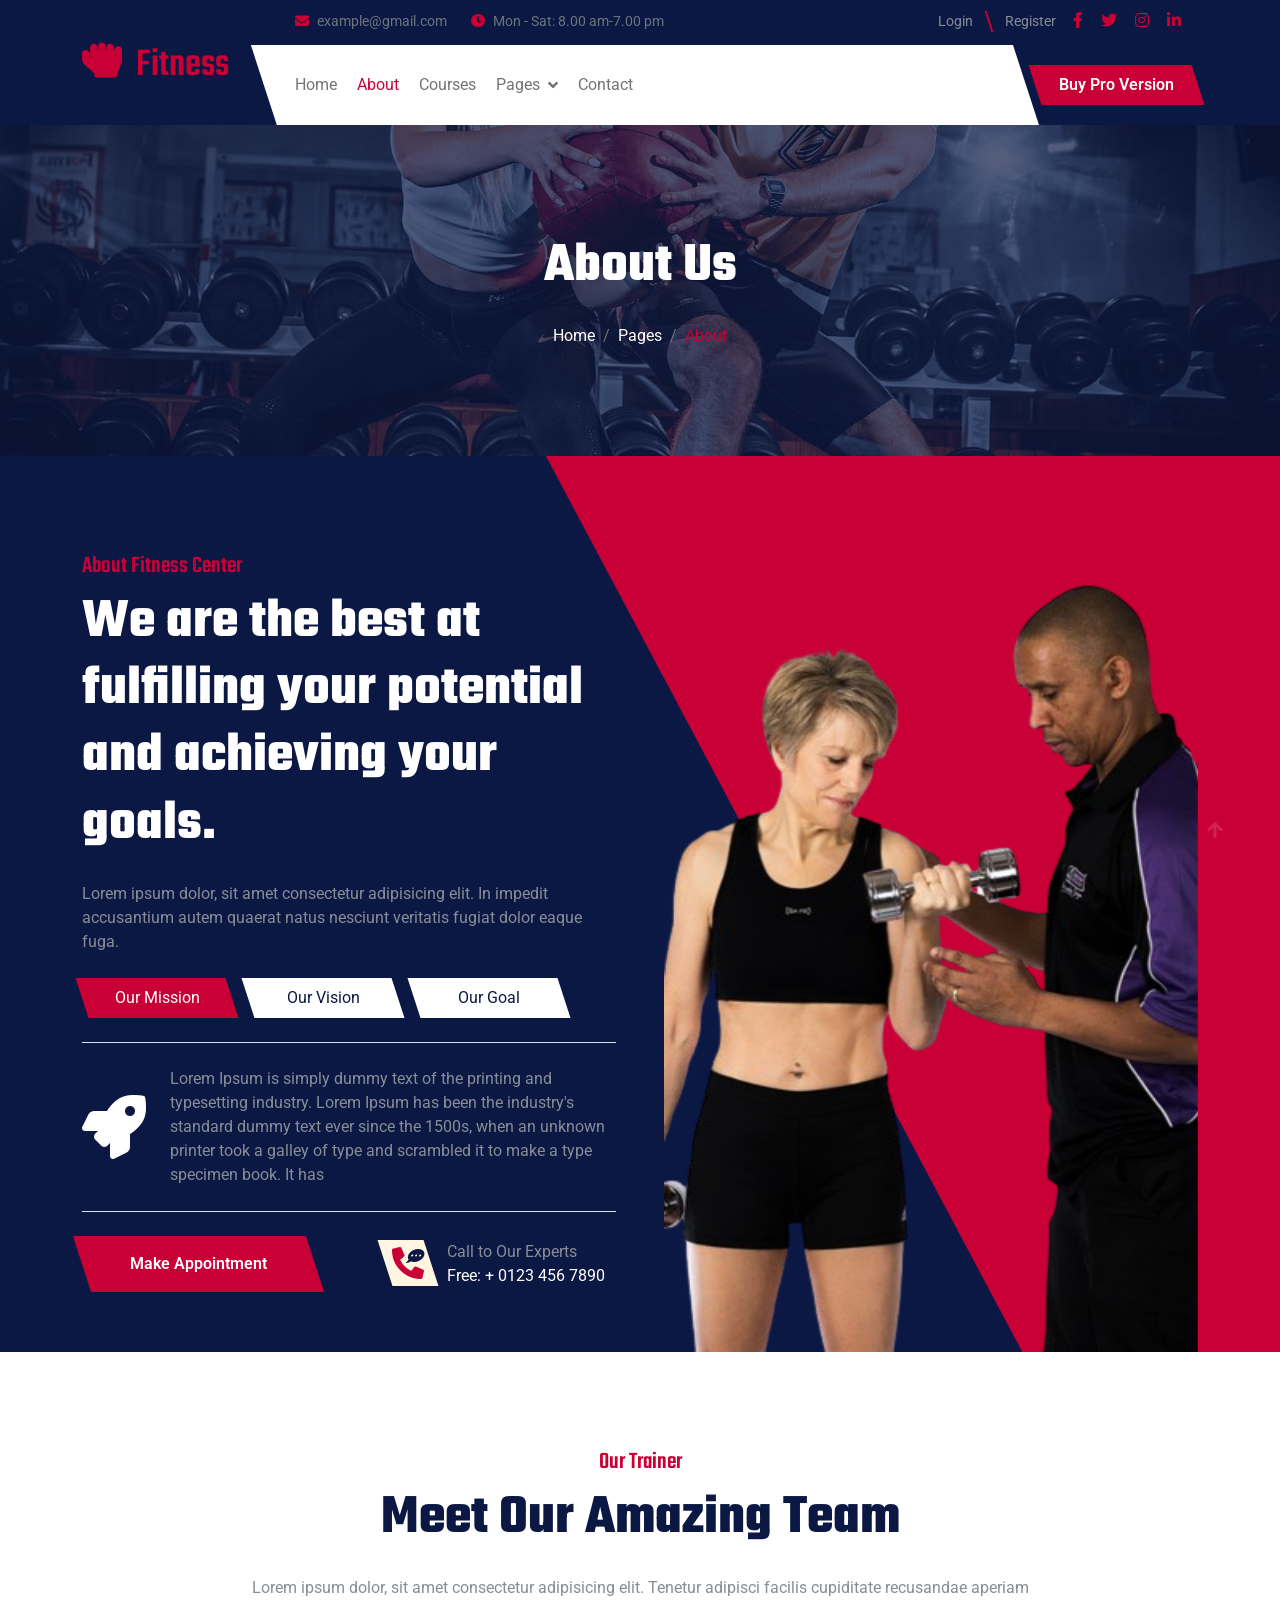
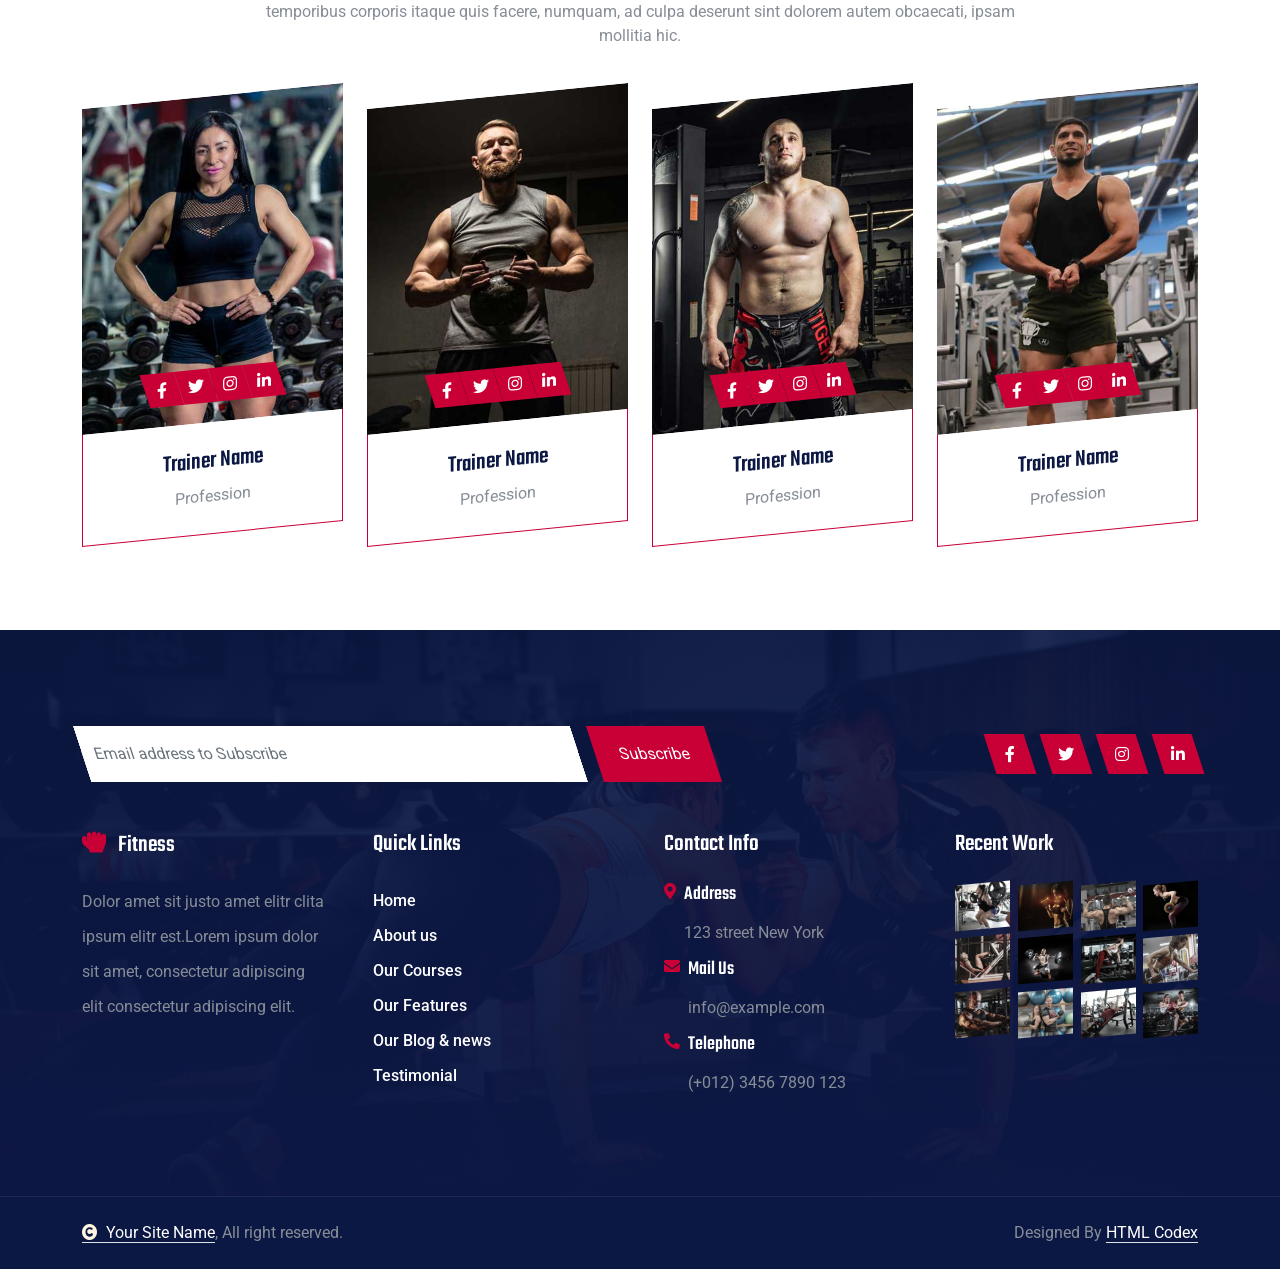
<file: about.html>
<!DOCTYPE html>
<html lang="en">

    <head>
        <meta charset="utf-8">
        <title>Fitness - Fitness Website Template</title>
        <meta content="width=device-width, initial-scale=1.0" name="viewport">
        <meta content="" name="keywords">
        <meta content="" name="description">

        <!-- Google Web Fonts -->
        <link rel="preconnect" href="https://fonts.googleapis.com">
        <link rel="preconnect" href="https://fonts.gstatic.com" crossorigin>
        <link href="https://fonts.googleapis.com/css2?family=Roboto:ital,wght@0,100;0,300;0,400;0,500;0,700;0,900;1,100;1,300;1,400;1,500;1,700;1,900&family=Teko:wght@300..700&display=swap" rel="stylesheet">

        <!-- Icon Font Stylesheet -->
        <link rel="stylesheet" href="https://use.fontawesome.com/releases/v5.15.4/css/all.css"/>
        <link href="https://cdn.jsdelivr.net/npm/bootstrap-icons@1.4.1/font/bootstrap-icons.css" rel="stylesheet">

        <!-- Libraries Stylesheet -->
        <link rel="stylesheet" href="lib/animate/animate.min.css"/>
        <link href="lib/owlcarousel/assets/owl.carousel.min.css" rel="stylesheet">


        <!-- Customized Bootstrap Stylesheet -->
        <link href="css/bootstrap.min.css" rel="stylesheet">

        <!-- Template Stylesheet -->
        <link href="css/style.css" rel="stylesheet">
    </head>

    <body>

        <!-- Spinner Start -->
        <div id="spinner" class="show bg-white position-fixed translate-middle w-100 vh-100 top-50 start-50 d-flex align-items-center justify-content-center">
            <div class="spinner-border text-primary" style="width: 3rem; height: 3rem;" role="status">
                <span class="sr-only">Loading...</span>
            </div>
        </div>
        <!-- Spinner End -->

        <!-- Navbar & Hero Start -->
        <div class="container-fluid header-top">
            <div class="nav-shaps-2"></div>
            <div class="container d-flex align-items-center">
                <div class="d-flex align-items-center h-100">
                    <a href="#" class="navbar-brand" style="height: 125px;">
                        <h1 class="text-primary mb-0"><i class="fas fa-hand-rock me-2"></i> Fitness</h1>
                        <!-- <img src="img/logo.png" alt="Logo"> -->
                    </a>
                </div>
                <div class="w-100 h-100">
                    <div class="topbar px-0 py-2 d-none d-lg-block" style="height: 45px;">
                        <div class="row gx-0 align-items-center">
                            <div class="col-lg-8 text-center text-lg-center mb-lg-0">
                                <div class="d-flex flex-wrap">
                                    <div class="pe-4">
                                        <a href="mailto:example@gmail.com" class="text-muted small"><i class="fas fa-envelope text-primary me-2"></i>example@gmail.com</a>
                                    </div>
                                    <div class="pe-0">
                                        <a href="mailto:example@gmail.com" class="text-muted small"><i class="fa fa-clock text-primary me-2"></i>Mon - Sat: 8.00 am-7.00 pm</a>
                                    </div>
                                </div>
                            </div>
                            <div class="col-lg-4 text-center text-lg-end">
                                <div class="d-flex justify-content-end">
                                    <div class="d-flex align-items-center small">
                                        <a href="#" class="login-btn text-body me-3 pe-3"> <span>Login</span></a>
                                        <a href="#" class="text-body me-3"> Register</a>
                                    </div>
                                    <div class="d-flex pe-3">
                                        <a class="btn p-0 text-primary me-3" href="#"><i class="fab fa-facebook-f"></i></a>
                                        <a class="btn p-0 text-primary me-3" href="#"><i class="fab fa-twitter"></i></a>
                                        <a class="btn p-0 text-primary me-3" href="#"><i class="fab fa-instagram"></i></a>
                                        <a class="btn p-0 text-primary me-0" href="#"><i class="fab fa-linkedin-in"></i></a>
                                    </div>
                                </div>
                            </div>
                        </div>
                    </div>
                    <div class="nav-bar px-0 py-lg-0" style="height: 80px;">
                        <nav class="navbar navbar-expand-lg navbar-light d-flex justify-content-lg-end">
                            <a href="#" class="navbar-brand-2">
                                <h1 class="text-primary mb-0"><i class="fas fa-hand-rock me-2"></i> Fitness</h1>
                                <!-- <img src="img/logo.png" alt="Logo"> -->
                            </a> 
                            <button class="navbar-toggler" type="button" data-bs-toggle="collapse" data-bs-target="#navbarCollapse">
                                <span class="fa fa-bars"></span>
                            </button>
                            <div class="collapse navbar-collapse" id="navbarCollapse">
                                <div class="navbar-nav mx-0 mx-lg-auto">
                                    <a href="index.html" class="nav-item nav-link">Home</a>
                                    <a href="about.html" class="nav-item nav-link active">About</a>
                                    <a href="course.html" class="nav-item nav-link">Courses</a>
                                    <div class="nav-item dropdown">
                                        <a href="#" class="nav-link" data-bs-toggle="dropdown">
                                            <span class="dropdown-toggle">Pages</span>
                                        </a>
                                        <div class="dropdown-menu">
                                            <a href="team.html" class="dropdown-item">Our team</a>
                                            <a href="testimonial.html" class="dropdown-item">Testimonial</a>
                                            <a href="404.html" class="dropdown-item">404 Page</a>
                                        </div>
                                    </div>
                                    <a href="contact.html" class="nav-item nav-link">Contact</a>
                                    <div class="nav-btn ps-3">
                                        <a href="https://htmlcodex.com/downloading/?item=3502" class="btn btn-primary py-2 px-4 ms-0 ms-lg-3"> <span>Buy Pro Version</span></a>
                                    </div>
                                    <div class="nav-shaps-1"></div>
                                </div>
                            </div>
                        </nav>
                    </div>
                </div>
            </div>
        </div>
        <!-- Navbar & Hero End -->

        <!-- Header Start -->
        <div class="container-fluid bg-breadcrumb">
            <div class="container text-center py-5" style="max-width: 900px;">
                <h4 class="text-white display-4 mb-4 wow fadeInDown" data-wow-delay="0.1s">About Us</h4>
                <ol class="breadcrumb d-flex justify-content-center mb-0 wow fadeInDown" data-wow-delay="0.3s">
                    <li class="breadcrumb-item"><a href="index.html">Home</a></li>
                    <li class="breadcrumb-item"><a href="#">Pages</a></li>
                    <li class="breadcrumb-item active text-primary">About</li>
                </ol>    
            </div>
        </div>
        <!-- Header End -->

        <!-- About Start -->
        <div class="container-fluid about pt-5">
            <div class="container pt-5">
                <div class="row g-5">
                    <div class="col-xl-6 wow fadeInLeft" data-wow-delay="0.2s">
                        <div class="about-content h-100">
                            <h4 class="text-primary">About Fitness Center</h4>
                            <h1 class="display-4 text-white mb-4">We are the best at fulfilling your potential and achieving your goals.</h1>
                            <p class="mb-4">Lorem ipsum dolor, sit amet consectetur adipisicing elit. In impedit accusantium autem quaerat natus nesciunt veritatis fugiat dolor eaque fuga.</p>
                            <div class="tab-class pb-4">
                                <ul class="nav d-flex mb-2">
                                    <li class="nav-item mb-3">
                                        <a class="d-flex py-2 active" data-bs-toggle="pill" href="#tab-1">
                                            <span style="width: 150px;">Our Mission</span>
                                        </a>
                                    </li>
                                    <li class="nav-item mb-3">
                                        <a class="d-flex py-2 mx-3" data-bs-toggle="pill" href="#tab-2">
                                            <span style="width: 150px;">Our Vision</span>
                                        </a>
                                    </li>
                                    <li class="nav-item mb-3">
                                        <a class="d-flex py-2" data-bs-toggle="pill" href="#tab-3">
                                            <span style="width: 150px;">Our Goal</span>
                                        </a>
                                    </li>
                                </ul>
                                <div class="tab-content">
                                    <div id="tab-1" class="tab-pane fade show p-0 active">
                                        <div class="row">
                                            <div class="col-12">
                                                <div class="d-flex align-items-center border-top border-bottom py-4">
                                                    <span class="fas fa-rocket text-white fa-4x me-4"></span>
                                                    <p class="mb-0">Lorem Ipsum is simply dummy text of the printing and typesetting industry. Lorem Ipsum has been the industry's standard dummy text ever since the 1500s, when an unknown printer took a galley of type and scrambled it to make a type specimen book. It has
                                                    </p>
                                                </div>
                                            </div>
                                        </div>
                                    </div>
                                    <div id="tab-2" class="tab-pane fade show p-0">
                                        <div class="row">
                                            <div class="col-12">
                                                <div class="d-flex align-items-center border-top border-bottom py-4">
                                                    <span class="fas fa-rocket text-white fa-4x me-4"></span>
                                                    <p class="mb-0">Lorem Ipsum is simply dummy text of the printing and typesetting industry. Lorem Ipsum has been the industry's standard dummy text ever since the 1500s, when an unknown printer took a galley of type and scrambled it to make a type specimen book. It has
                                                    </p>
                                                </div>
                                            </div>
                                        </div>
                                    </div>
                                    <div id="tab-3" class="tab-pane fade show p-0">
                                        <div class="row">
                                            <div class="col-12">
                                                <div class="d-flex align-items-center border-top border-bottom py-4">
                                                    <span class="fas fa-rocket text-white fa-4x me-4"></span>
                                                    <p class="mb-0">Lorem Ipsum is simply dummy text of the printing and typesetting industry. Lorem Ipsum has been the industry's standard dummy text ever since the 1500s, when an unknown printer took a galley of type and scrambled it to make a type specimen book. It has
                                                    </p>
                                                </div>
                                            </div>
                                        </div>
                                    </div>
                                </div>
                            </div>
                            <div class="row g-4 align-items-center">
                                <div class="col-sm-6">
                                    <a href="#" class="btn btn-primary py-3 px-5"> <span>Make Appointment</span></a>
                                </div>
                                <div class="col-sm-6">
                                    <div class="d-flex flex-shrink-0 ps-4">
                                        <a href="#" class="btn btn-light btn-lg-square position-relative wow tada" data-wow-delay=".9s">
                                            <i class="fa fa-phone-alt fa-2x"></i>
                                            <div class="position-absolute" style="top: 5px; right: 5px;">
                                                <span><i class="fa fa-comment-dots text-dark"></i></span>
                                            </div>
                                        </a>
                                        <div class="d-flex flex-column ms-3">
                                            <span>Call to Our Experts</span>
                                            <a href="tel:+ 0123 456 7890"><span class="text-white">Free: + 0123 456 7890</span></a>
                                        </div>
                                    </div>
                                </div>
                            </div>
                        </div>
                    </div>
                    <div class="col-xl-6 wow fadeInUp" data-wow-delay="0.2s">
                        <div class="about-img h-100">
                            <div class="about-img-inner d-flex h-100">
                                <img src="img/about-2.png" class="img-fluid w-100" style="object-fit: cover;" alt="">
                            </div>
                        </div>
                    </div>
                </div>
            </div>
        </div>
        <!-- About End -->
         

        <!-- Team Start -->
        <div class="container-fluid team py-5">
            <div class="container py-5">
                <div class="text-center mx-auto pb-5 wow fadeInUp" data-wow-delay="0.2s" style="max-width: 800px;">
                    <h4 class="text-primary">Our Trainer</h4>
                    <h1 class="display-4 mb-4">Meet Our Amazing Team</h1>
                    <p class="mb-0">Lorem ipsum dolor, sit amet consectetur adipisicing elit. Tenetur adipisci facilis cupiditate recusandae aperiam temporibus corporis itaque quis facere, numquam, ad culpa deserunt sint dolorem autem obcaecati, ipsam mollitia hic.
                    </p>
                </div>
                <div class="row gy-5 gy-lg-4 gx-4">
                    <div class="col-md-6 col-lg-3 wow fadeInUp" data-wow-delay="0.2s">
                        <div class="team-item">
                            <div class="team-img">
                                <img src="img/team-1.jpg" class="img-fluid w-100" alt="Image">
                                <div class="team-icon">
                                    <a href="#" class="btn btn-primary btn-sm-square"><i class="fab fa-facebook-f"></i></a>
                                    <a href="#" class="btn btn-primary btn-sm-square"><i class="fab fa-twitter"></i></a>
                                    <a href="#" class="btn btn-primary btn-sm-square"><i class="fab fa-instagram"></i></a>
                                    <a href="#" class="btn btn-primary btn-sm-square"><i class="fab fa-linkedin-in"></i></a>
                                </div>
                            </div>
                            <div class="team-content">
                                <h4>Trainer Name</h4>
                                <p class="mb-0">Profession</p>
                            </div>
                        </div>
                    </div>
                    <div class="col-md-6 col-lg-3 wow fadeInUp" data-wow-delay="0.4s">
                        <div class="team-item">
                            <div class="team-img">
                                <img src="img/team-2.jpg" class="img-fluid w-100" alt="Image">
                                <div class="team-icon">
                                    <a href="#" class="btn btn-primary btn-sm-square"><i class="fab fa-facebook-f"></i></a>
                                    <a href="#" class="btn btn-primary btn-sm-square"><i class="fab fa-twitter"></i></a>
                                    <a href="#" class="btn btn-primary btn-sm-square"><i class="fab fa-instagram"></i></a>
                                    <a href="#" class="btn btn-primary btn-sm-square"><i class="fab fa-linkedin-in"></i></a>
                                </div>
                            </div>
                            <div class="team-content">
                                <h4>Trainer Name</h4>
                                <p class="mb-0">Profession</p>
                            </div>
                        </div>
                    </div>
                    <div class="col-md-6 col-lg-3 wow fadeInUp" data-wow-delay="0.6s">
                        <div class="team-item">
                            <div class="team-img">
                                <img src="img/team-3.jpg" class="img-fluid w-100" alt="Image">
                                <div class="team-icon">
                                    <a href="#" class="btn btn-primary btn-sm-square"><i class="fab fa-facebook-f"></i></a>
                                    <a href="#" class="btn btn-primary btn-sm-square"><i class="fab fa-twitter"></i></a>
                                    <a href="#" class="btn btn-primary btn-sm-square"><i class="fab fa-instagram"></i></a>
                                    <a href="#" class="btn btn-primary btn-sm-square"><i class="fab fa-linkedin-in"></i></a>
                                </div>
                            </div>
                            <div class="team-content">
                                <h4>Trainer Name</h4>
                                <p class="mb-0">Profession</p>
                            </div>
                        </div>
                    </div>
                    <div class="col-md-6 col-lg-3 wow fadeInUp" data-wow-delay="0.8s">
                        <div class="team-item">
                            <div class="team-img">
                                <img src="img/team-4.jpg" class="img-fluid w-100" alt="Image">
                                <div class="team-icon">
                                    <a href="#" class="btn btn-primary btn-sm-square"><i class="fab fa-facebook-f"></i></a>
                                    <a href="#" class="btn btn-primary btn-sm-square"><i class="fab fa-twitter"></i></a>
                                    <a href="#" class="btn btn-primary btn-sm-square"><i class="fab fa-instagram"></i></a>
                                    <a href="#" class="btn btn-primary btn-sm-square"><i class="fab fa-linkedin-in"></i></a>
                                </div>
                            </div>
                            <div class="team-content">
                                <h4>Trainer Name</h4>
                                <p class="mb-0">Profession</p>
                            </div>
                        </div>
                    </div>
                </div>
            </div>
        </div>
        <!-- Team End -->

        <!-- Footer Start -->
        <div class="container-fluid footer py-5 wow fadeIn" data-wow-delay="0.2s">
            <div class="container py-5">
                <div class="row g-5 mb-5 align-items-center">
                    <div class="col-lg-7">
                        <div class="position-relative d-flex" style="transform: skew(18deg);">
                            <input class="form-control border-0 w-100 py-3 pe-5" type="text" placeholder="Email address to Subscribe">
                            <button type="button" class="btn-primary py-2 px-4 ms-3"> <span>Subscribe</span></button>
                        </div>
                    </div>
                    <div class="col-lg-5">
                        <div class="d-flex align-items-center justify-content-center justify-content-lg-end">
                            <a class="btn btn-primary btn-md-square me-3" href=""><i class="fab fa-facebook-f"></i></a>
                            <a class="btn btn-primary btn-md-square me-3" href=""><i class="fab fa-twitter"></i></a>
                            <a class="btn btn-primary btn-md-square me-3" href=""><i class="fab fa-instagram"></i></a>
                            <a class="btn btn-primary btn-md-square me-0" href=""><i class="fab fa-linkedin-in"></i></a>
                        </div>
                    </div>
                </div>
                <div class="row g-5">
                    <div class="col-md-6 col-lg-6 col-xl-3">
                        <div class="footer-item">
                            <h4 class="text-white mb-4"><i class="fas fa-hand-rock text-primary me-2"></i> Fitness</h4>
                            <p class="mb-0">Dolor amet sit justo amet elitr clita ipsum elitr est.Lorem ipsum dolor sit amet, consectetur adipiscing elit consectetur adipiscing elit.</p>
                        </div>
                    </div>
                    <div class="col-md-6 col-lg-6 col-xl-3">
                        <div class="footer-item">
                            <h4 class="text-white mb-4">Quick Links</h4>
                            <a href="#"> Home</a>
                            <a href="#"> About us</a>
                            <a href="#"> Our Courses</a>
                            <a href="#"> Our Features</a>
                            <a href="#"> Our Blog & news</a>
                            <a href="#"> Testimonial</a>
                        </div>
                    </div>
                    <div class="col-md-6 col-lg-6 col-xl-3">
                        <div class="footer-item">
                            <h4 class="text-white mb-4"> Contact Info</h4>
                            <div class="row g-2">
                                <div class="col-12">
                                    <div class="d-flex">
                                        <i class="fas fa-map-marker-alt text-primary me-2"></i>
                                        <div>
                                            <h5 class="text-white mb-2">Address</h5>
                                            <p class="mb-0">123 street New York</p>
                                        </div>
                                    </div>
                                </div>
                                <div class="col-12">
                                    <div class="d-flex">
                                        <i class="fas fa-envelope text-primary me-2"></i>
                                        <div>
                                            <h5 class="text-white mb-2">Mail Us</h5>
                                            <p class="mb-0">info@example.com</p>
                                        </div>
                                    </div>
                                </div>
                                <div class="col-12">
                                    <div class="d-flex">
                                        <i class="fa fa-phone-alt text-primary me-2"></i>
                                        <div>
                                            <h5 class="text-white mb-2">Telephone</h5>
                                            <p class="mb-0">(+012) 3456 7890 123</p>
                                        </div>
                                    </div>
                                </div>
                            </div>
                        </div>
                    </div>
                    <div class="col-md-6 col-lg-6 col-xl-3">
                        <div class="footer-item">
                            <h4 class="text-white mb-4">Recent Work</h4>
                            <div class="row g-2">
                                <div class="col-3">
                                    <div class="footer-item-img">
                                        <a href="#"><img src="img/work-9.jpg" class="img-fluid" alt=""></a>
                                    </div>
                                </div>
                                <div class="col-3">
                                    <div class="footer-item-img">
                                        <a href="#"><img src="img/work-10.jpg" class="img-fluid" alt=""></a>
                                    </div>
                                </div>
                                <div class="col-3">
                                    <div class="footer-item-img">
                                        <a href="#"><img src="img/work-11.jpg" class="img-fluid" alt=""></a>
                                    </div>
                                </div>
                                <div class="col-3">
                                    <div class="footer-item-img">
                                        <a href="#"><img src="img/work-12.jpg" class="img-fluid" alt=""></a>
                                    </div>
                                </div>
                                <div class="col-3">
                                    <div class="footer-item-img">
                                        <a href="#"><img src="img/work-1.jpg" class="img-fluid" alt=""></a>
                                    </div>
                                </div>
                                <div class="col-3">
                                    <div class="footer-item-img">
                                        <a href="#"><img src="img/work-2.jpg" class="img-fluid" alt=""></a>
                                    </div>
                                </div>
                                <div class="col-3">
                                    <div class="footer-item-img">
                                        <a href="#"><img src="img/work-3.jpg" class="img-fluid" alt=""></a>
                                    </div>
                                </div>
                                <div class="col-3">
                                    <div class="footer-item-img">
                                        <a href="#"><img src="img/work-4.jpg" class="img-fluid" alt=""></a>
                                    </div>
                                </div>
                                <div class="col-3">
                                    <div class="footer-item-img">
                                        <a href="#"><img src="img/work-5.jpg" class="img-fluid" alt=""></a>
                                    </div>
                                </div>
                                <div class="col-3">
                                    <div class="footer-item-img">
                                        <a href="#"><img src="img/work-6.jpg" class="img-fluid" alt=""></a>
                                    </div>
                                </div>
                                <div class="col-3">
                                    <div class="footer-item-img">
                                        <a href="#"><img src="img/work-7.jpg" class="img-fluid" alt=""></a>
                                    </div>
                                </div>
                                <div class="col-3">
                                    <div class="footer-item-img">
                                        <a href="#"><img src="img/work-8.jpg" class="img-fluid" alt=""></a>
                                    </div>
                                </div>
                            </div>
                        </div>
                    </div>
                </div>
            </div>
        </div>
        <!-- Footer End -->

        
        <!-- Copyright Start -->
        <div class="container-fluid copyright py-4">
            <div class="container">
                <div class="row g-4 align-items-center">
                    <div class="col-md-6 text-center text-md-start mb-md-0">
                        <span class="text-body"><a href="#" class="border-bottom text-white"><i class="fas fa-copyright text-light me-2"></i>Your Site Name</a>, All right reserved.</span>
                    </div>
                    <div class="col-md-6 text-center text-md-end text-body">
                        
                        <!--/*** The author’s attribution link must remain intact in the template. ***/-->
                        <!--/*** If you wish to remove this credit link, please purchase the Pro Version . ***/-->
                        Designed By <a class="border-bottom text-white" href="https://htmlcodex.com">HTML Codex</a>
                    </div>
                </div>
            </div>
        </div>
        <!-- Copyright End -->


        <!-- Back to Top -->
        <div class="back-to-top">
            <a href="#" class="btn"><i class="fa fa-arrow-up"></i></a>  
        </div> 

        
        <!-- JavaScript Libraries -->
        <script src="https://ajax.googleapis.com/ajax/libs/jquery/3.6.4/jquery.min.js"></script>
        <script src="https://cdn.jsdelivr.net/npm/bootstrap@5.0.0/dist/js/bootstrap.bundle.min.js"></script>
        <script src="lib/wow/wow.min.js"></script>
        <script src="lib/easing/easing.min.js"></script>
        <script src="lib/waypoints/waypoints.min.js"></script>
        <script src="lib/owlcarousel/owl.carousel.min.js"></script>
        

        <!-- Template Javascript -->
        <script src="js/main.js"></script>
    </body>

</html>
</file>
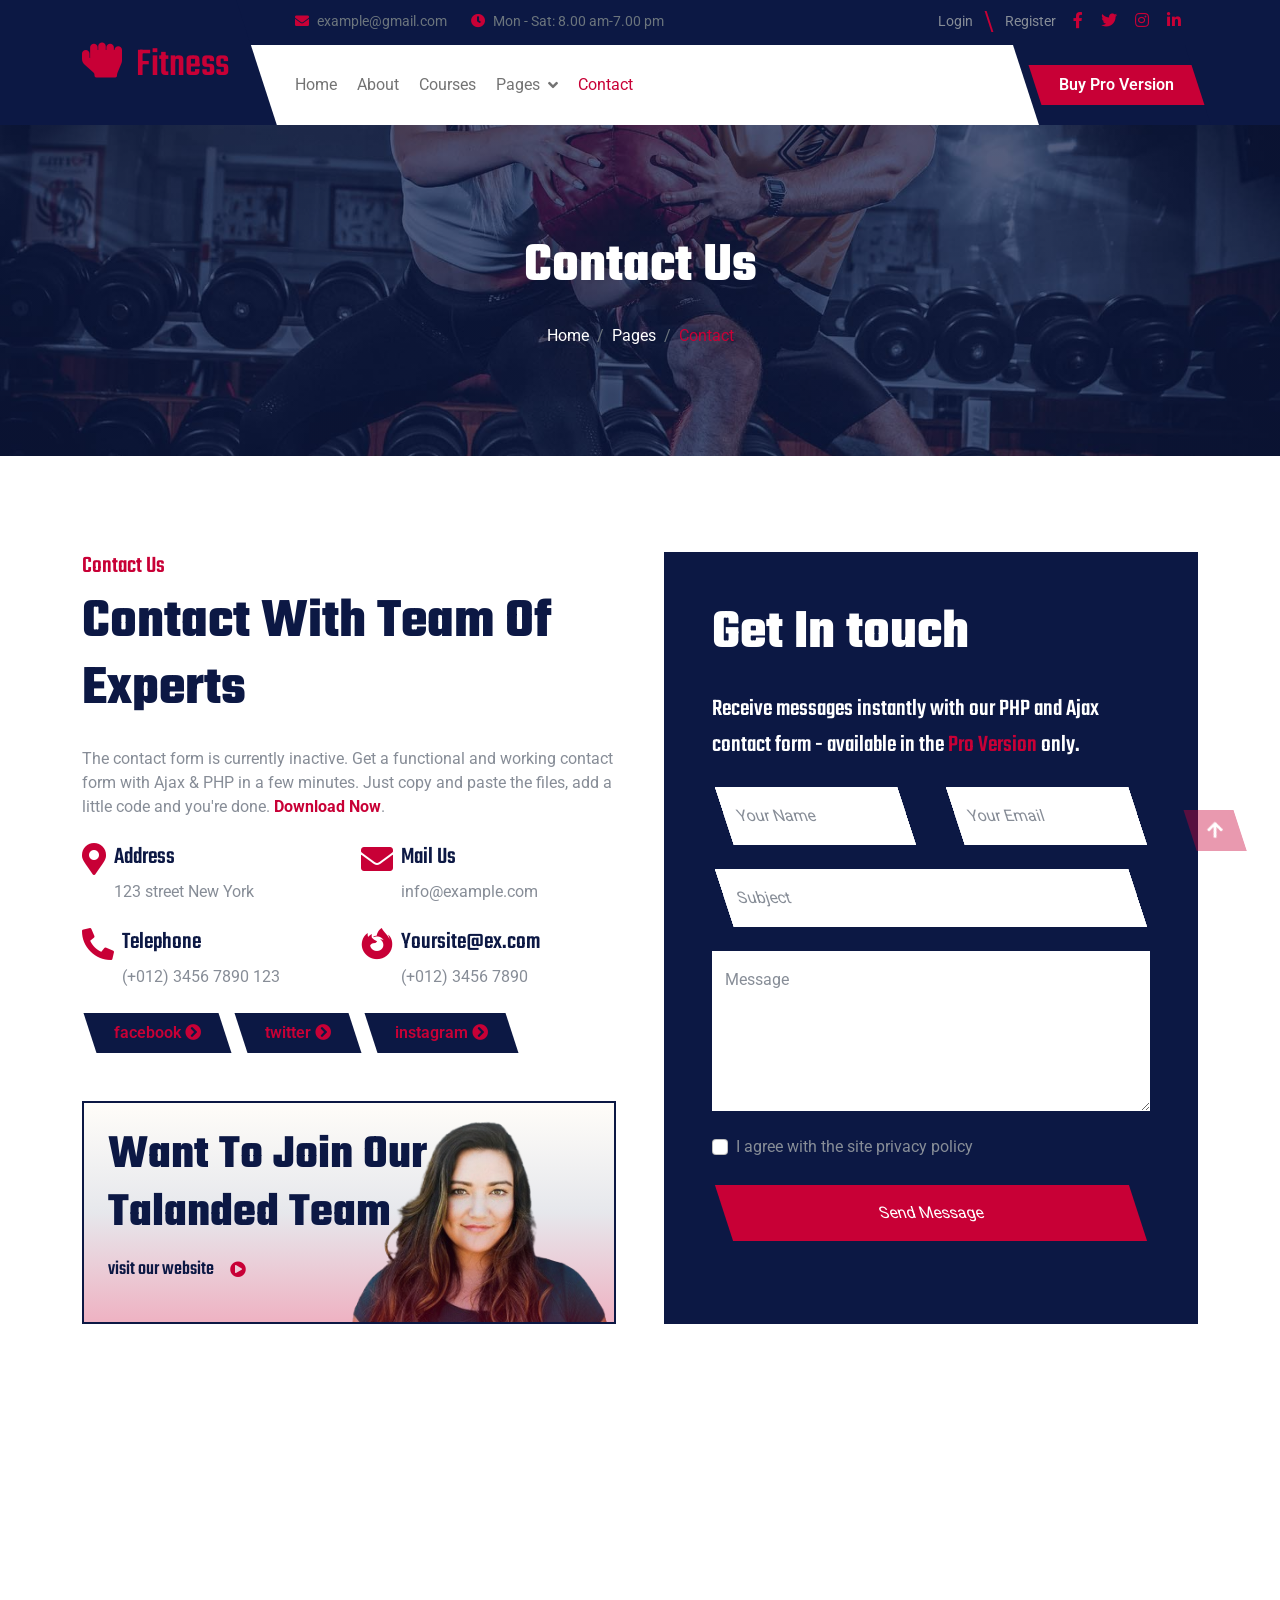
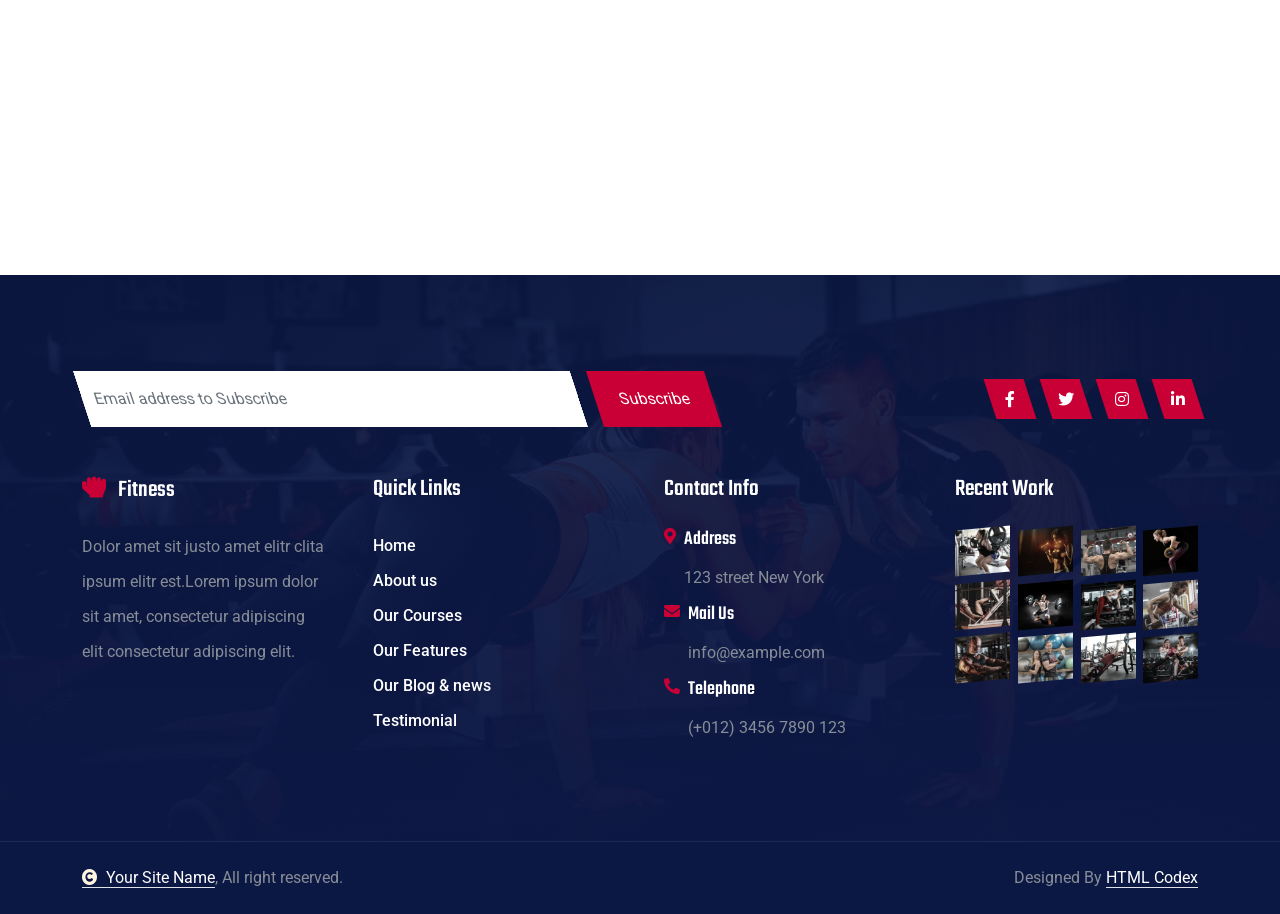
<file: contact.html>
<!DOCTYPE html>
<html lang="en">

    <head>
        <meta charset="utf-8">
        <title>Fitness - Fitness Website Template</title>
        <meta content="width=device-width, initial-scale=1.0" name="viewport">
        <meta content="" name="keywords">
        <meta content="" name="description">

        <!-- Google Web Fonts -->
        <link rel="preconnect" href="https://fonts.googleapis.com">
        <link rel="preconnect" href="https://fonts.gstatic.com" crossorigin>
        <link href="https://fonts.googleapis.com/css2?family=Roboto:ital,wght@0,100;0,300;0,400;0,500;0,700;0,900;1,100;1,300;1,400;1,500;1,700;1,900&family=Teko:wght@300..700&display=swap" rel="stylesheet">

        <!-- Icon Font Stylesheet -->
        <link rel="stylesheet" href="https://use.fontawesome.com/releases/v5.15.4/css/all.css"/>
        <link href="https://cdn.jsdelivr.net/npm/bootstrap-icons@1.4.1/font/bootstrap-icons.css" rel="stylesheet">

        <!-- Libraries Stylesheet -->
        <link rel="stylesheet" href="lib/animate/animate.min.css"/>
        <link href="lib/owlcarousel/assets/owl.carousel.min.css" rel="stylesheet">


        <!-- Customized Bootstrap Stylesheet -->
        <link href="css/bootstrap.min.css" rel="stylesheet">

        <!-- Template Stylesheet -->
        <link href="css/style.css" rel="stylesheet">
    </head>

    <body>

        <!-- Spinner Start -->
        <div id="spinner" class="show bg-white position-fixed translate-middle w-100 vh-100 top-50 start-50 d-flex align-items-center justify-content-center">
            <div class="spinner-border text-primary" style="width: 3rem; height: 3rem;" role="status">
                <span class="sr-only">Loading...</span>
            </div>
        </div>
        <!-- Spinner End -->

        <!-- Navbar & Hero Start -->
        <div class="container-fluid header-top">
            <div class="nav-shaps-2"></div>
            <div class="container d-flex align-items-center">
                <div class="d-flex align-items-center h-100">
                    <a href="#" class="navbar-brand" style="height: 125px;">
                        <h1 class="text-primary mb-0"><i class="fas fa-hand-rock me-2"></i> Fitness</h1>
                        <!-- <img src="img/logo.png" alt="Logo"> -->
                    </a>
                </div>
                <div class="w-100 h-100">
                    <div class="topbar px-0 py-2 d-none d-lg-block" style="height: 45px;">
                        <div class="row gx-0 align-items-center">
                            <div class="col-lg-8 text-center text-lg-center mb-lg-0">
                                <div class="d-flex flex-wrap">
                                    <div class="pe-4">
                                        <a href="mailto:example@gmail.com" class="text-muted small"><i class="fas fa-envelope text-primary me-2"></i>example@gmail.com</a>
                                    </div>
                                    <div class="pe-0">
                                        <a href="mailto:example@gmail.com" class="text-muted small"><i class="fa fa-clock text-primary me-2"></i>Mon - Sat: 8.00 am-7.00 pm</a>
                                    </div>
                                </div>
                            </div>
                            <div class="col-lg-4 text-center text-lg-end">
                                <div class="d-flex justify-content-end">
                                    <div class="d-flex align-items-center small">
                                        <a href="#" class="login-btn text-body me-3 pe-3"> <span>Login</span></a>
                                        <a href="#" class="text-body me-3"> Register</a>
                                    </div>
                                    <div class="d-flex pe-3">
                                        <a class="btn p-0 text-primary me-3" href="#"><i class="fab fa-facebook-f"></i></a>
                                        <a class="btn p-0 text-primary me-3" href="#"><i class="fab fa-twitter"></i></a>
                                        <a class="btn p-0 text-primary me-3" href="#"><i class="fab fa-instagram"></i></a>
                                        <a class="btn p-0 text-primary me-0" href="#"><i class="fab fa-linkedin-in"></i></a>
                                    </div>
                                </div>
                            </div>
                        </div>
                    </div>
                    <div class="nav-bar px-0 py-lg-0" style="height: 80px;">
                        <nav class="navbar navbar-expand-lg navbar-light d-flex justify-content-lg-end">
                            <a href="#" class="navbar-brand-2">
                                <h1 class="text-primary mb-0"><i class="fas fa-hand-rock me-2"></i> Fitness</h1>
                                <!-- <img src="img/logo.png" alt="Logo"> -->
                            </a> 
                            <button class="navbar-toggler" type="button" data-bs-toggle="collapse" data-bs-target="#navbarCollapse">
                                <span class="fa fa-bars"></span>
                            </button>
                            <div class="collapse navbar-collapse" id="navbarCollapse">
                                <div class="navbar-nav mx-0 mx-lg-auto">
                                    <a href="index.html" class="nav-item nav-link">Home</a>
                                    <a href="about.html" class="nav-item nav-link">About</a>
                                    <a href="course.html" class="nav-item nav-link">Courses</a>
                                    <div class="nav-item dropdown">
                                        <a href="#" class="nav-link" data-bs-toggle="dropdown">
                                            <span class="dropdown-toggle">Pages</span>
                                        </a>
                                        <div class="dropdown-menu">
                                            <a href="team.html" class="dropdown-item">Our team</a>
                                            <a href="testimonial.html" class="dropdown-item">Testimonial</a>
                                            <a href="404.html" class="dropdown-item">404 Page</a>
                                        </div>
                                    </div>
                                    <a href="contact.html" class="nav-item nav-link active">Contact</a>
                                    <div class="nav-btn ps-3">
                                        <a href="https://htmlcodex.com/downloading/?item=3502" class="btn btn-primary py-2 px-4 ms-0 ms-lg-3"> <span>Buy Pro Version</span></a>
                                    </div>
                                    <div class="nav-shaps-1"></div>
                                </div>
                            </div>
                        </nav>
                    </div>
                </div>
            </div>
        </div>
        <!-- Navbar & Hero End -->

        <!-- Header Start -->
        <div class="container-fluid bg-breadcrumb">
            <div class="container text-center py-5" style="max-width: 900px;">
                <h4 class="text-white display-4 mb-4 wow fadeInDown" data-wow-delay="0.1s">Contact Us</h4>
                <ol class="breadcrumb d-flex justify-content-center mb-0 wow fadeInDown" data-wow-delay="0.3s">
                    <li class="breadcrumb-item"><a href="index.html">Home</a></li>
                    <li class="breadcrumb-item"><a href="#">Pages</a></li>
                    <li class="breadcrumb-item active text-primary">Contact</li>
                </ol>    
            </div>
        </div>
        <!-- Header End -->

        <!-- Contact Start -->
        <div class="container-fluid contact py-5">
            <div class="container py-5">
                <div class="row g-5">
                    <div class="col-lg-6 wow fadeInLeft" data-wow-delay="0.2s">
                        <div class="mb-4">
                            <h4 class="text-primary">Contact Us</h4>
                            <h1 class="display-4 mb-4">Contact With Team Of Experts</h1>
                            <p class="mb-4">The contact form is currently inactive. Get a functional and working contact form with Ajax & PHP in a few minutes. Just copy and paste the files, add a little code and you're done. <a class="text-primary fw-bold" href="https://htmlcodex.com/contact-form">Download Now</a>.
                            </p>
                            <div class="row g-4">
                                <div class="col-lg-6">
                                    <div class="bg-white d-flex">
                                        <i class="fas fa-map-marker-alt fa-2x text-primary me-2"></i>
                                        <div>
                                            <h4>Address</h4>
                                            <p class="mb-0">123 street New York</p>
                                        </div>
                                    </div>
                                </div>
                                <div class="col-lg-6">
                                    <div class="bg-white d-flex">
                                        <i class="fas fa-envelope fa-2x text-primary me-2"></i>
                                        <div>
                                            <h4>Mail Us</h4>
                                            <p class="mb-0">info@example.com</p>
                                        </div>
                                    </div>
                                </div>
                                <div class="col-lg-6">
                                    <div class="bg-white d-flex">
                                        <i class="fa fa-phone-alt fa-2x text-primary me-2"></i>
                                        <div>
                                            <h4>Telephone</h4>
                                            <p class="mb-0">(+012) 3456 7890 123</p>
                                        </div>
                                    </div>
                                </div>
                                <div class="col-lg-6">
                                    <div class="bg-white d-flex">
                                        <i class="fab fa-firefox-browser fa-2x text-primary me-2"></i>
                                        <div>
                                            <h4>Yoursite@ex.com</h4>
                                            <p class="mb-0">(+012) 3456 7890</p>
                                        </div>
                                    </div>
                                </div>
                            </div>
                        </div>
                        <div class="d-flex ms-2 mb-5">
                            <a class="btn btn-dark py-2 px-3 px-sm-4 me-2" href="#"> <span>facebook</span> <i class="fas fa-chevron-circle-right"></i></a>
                            <a class="btn btn-dark py-2 px-3 px-sm-4 mx-2" href="#"> <span>twitter</span> <i class="fas fa-chevron-circle-right"></i></a>
                            <a class="btn btn-dark py-2 px-3 px-sm-4 ms-2" href="#"> <span>instagram</span> <i class="fas fa-chevron-circle-right"></i></a>
                        </div>
                        <div class="contact-banner">
                            <div class="row g-0">
                                <div class="col-9">
                                    <div class="p-4 pe-0">
                                        <h4 class="display-5 mb-0">Want To Join Our Talanded Team</h4>
                                        <div class="d-flex align-items-center">
                                            <a href="index.html" class="h5 mb-0 me-3">visit our website</a>
                                            <a class="text-primary py-3" href="https://www.youtube.com/embed/DWRcNpR6Kdc"><i class="fas fa-play-circle me-2"></i></a>
                                        </div>
                                    </div>
                                </div>
                            </div>
                        </div>
                    </div>
                    <div class="col-lg-6 wow fadeInRight" data-wow-delay="0.4s">
                        <div class="form-section bg-dark p-5 h-100">
                            <h1 class="display-4 text-white mb-4">Get In touch</h1>
                            <h4 class="lh-base text-white mb-4">Receive messages instantly with our PHP and Ajax contact form - available in the <a href="https://htmlcodex.com/downloading/?item=3502">Pro Version</a> only.</h4>
                            <form>
                                <div class="row g-4">
                                    <div class="col-lg-12 col-xl-6">
                                        <div class="form-floating form-section-col">
                                            <input type="text" class="form-control border-0" id="name" placeholder="Your Name">
                                            <label for="name">Your Name</label>
                                        </div>
                                    </div>
                                    <div class="col-lg-12 col-xl-6">
                                        <div class="form-floating form-section-col">
                                            <input type="email" class="form-control border-0" id="email" placeholder="Your Email">
                                            <label for="email">Your Email</label>
                                        </div>
                                    </div>
                                    <div class="col-12">
                                        <div class="form-floating form-section-col">
                                            <input type="text" class="form-control border-0" id="subject" placeholder="Subject">
                                            <label for="subject">Subject</label>
                                        </div>
                                    </div>
                                    <div class="col-12">
                                        <div class="form-floating">
                                            <textarea class="form-control border-0" placeholder="Leave a message here" id="message" style="height: 160px;"></textarea>
                                            <label for="message">Message</label>
                                        </div>
                                    </div>
                                    <div class="col-12">
                                        <div class="form-check">
                                            <input class="form-check-input" type="checkbox" value="#" id="flexCheck">
                                            <label class="form-check-label" for="flexCheck">I agree with the site privacy policy</label>
                                          </div>
                                    </div>
                                    <div class="col-12">
                                        <div class="form-section-col">
                                            <button class="btn-primary w-100 py-3 px-5">Send Message</button>
                                        </div>
                                    </div>
                                </div>
                            </form>
                        </div>
                    </div>
                    <div class="col-12 wow fadeInUp" data-wow-delay="0.2s">
                        <div class="h-100 overflow-hidden">
                            <iframe class="w-100" style="height: 400px;" src="https://www.google.com/maps/embed?pb=!1m18!1m12!1m3!1d387191.33750346623!2d-73.97968099999999!3d40.6974881!2m3!1f0!2f0!3f0!3m2!1i1024!2i768!4f13.1!3m3!1m2!1s0x89c24fa5d33f083b%3A0xc80b8f06e177fe62!2sNew%20York%2C%20NY%2C%20USA!5e0!3m2!1sen!2sbd!4v1694259649153!5m2!1sen!2sbd" 
                            loading="lazy" referrerpolicy="no-referrer-when-downgrade"></iframe>
                        </div>
                    </div>
                </div>
            </div>
        </div>
        <!-- Contact End -->

        <!-- Footer Start -->
        <div class="container-fluid footer py-5 wow fadeIn" data-wow-delay="0.2s">
            <div class="container py-5">
                <div class="row g-5 mb-5 align-items-center">
                    <div class="col-lg-7">
                        <div class="position-relative d-flex" style="transform: skew(18deg);">
                            <input class="form-control border-0 w-100 py-3 pe-5" type="text" placeholder="Email address to Subscribe">
                            <button type="button" class="btn-primary py-2 px-4 ms-3"> <span>Subscribe</span></button>
                        </div>
                    </div>
                    <div class="col-lg-5">
                        <div class="d-flex align-items-center justify-content-center justify-content-lg-end">
                            <a class="btn btn-primary btn-md-square me-3" href=""><i class="fab fa-facebook-f"></i></a>
                            <a class="btn btn-primary btn-md-square me-3" href=""><i class="fab fa-twitter"></i></a>
                            <a class="btn btn-primary btn-md-square me-3" href=""><i class="fab fa-instagram"></i></a>
                            <a class="btn btn-primary btn-md-square me-0" href=""><i class="fab fa-linkedin-in"></i></a>
                        </div>
                    </div>
                </div>
                <div class="row g-5">
                    <div class="col-md-6 col-lg-6 col-xl-3">
                        <div class="footer-item">
                            <h4 class="text-white mb-4"><i class="fas fa-hand-rock text-primary me-2"></i> Fitness</h4>
                            <p class="mb-0">Dolor amet sit justo amet elitr clita ipsum elitr est.Lorem ipsum dolor sit amet, consectetur adipiscing elit consectetur adipiscing elit.</p>
                        </div>
                    </div>
                    <div class="col-md-6 col-lg-6 col-xl-3">
                        <div class="footer-item">
                            <h4 class="text-white mb-4">Quick Links</h4>
                            <a href="#"> Home</a>
                            <a href="#"> About us</a>
                            <a href="#"> Our Courses</a>
                            <a href="#"> Our Features</a>
                            <a href="#"> Our Blog & news</a>
                            <a href="#"> Testimonial</a>
                        </div>
                    </div>
                    <div class="col-md-6 col-lg-6 col-xl-3">
                        <div class="footer-item">
                            <h4 class="text-white mb-4"> Contact Info</h4>
                            <div class="row g-2">
                                <div class="col-12">
                                    <div class="d-flex">
                                        <i class="fas fa-map-marker-alt text-primary me-2"></i>
                                        <div>
                                            <h5 class="text-white mb-2">Address</h5>
                                            <p class="mb-0">123 street New York</p>
                                        </div>
                                    </div>
                                </div>
                                <div class="col-12">
                                    <div class="d-flex">
                                        <i class="fas fa-envelope text-primary me-2"></i>
                                        <div>
                                            <h5 class="text-white mb-2">Mail Us</h5>
                                            <p class="mb-0">info@example.com</p>
                                        </div>
                                    </div>
                                </div>
                                <div class="col-12">
                                    <div class="d-flex">
                                        <i class="fa fa-phone-alt text-primary me-2"></i>
                                        <div>
                                            <h5 class="text-white mb-2">Telephone</h5>
                                            <p class="mb-0">(+012) 3456 7890 123</p>
                                        </div>
                                    </div>
                                </div>
                            </div>
                        </div>
                    </div>
                    <div class="col-md-6 col-lg-6 col-xl-3">
                        <div class="footer-item">
                            <h4 class="text-white mb-4">Recent Work</h4>
                            <div class="row g-2">
                                <div class="col-3">
                                    <div class="footer-item-img">
                                        <a href="#"><img src="img/work-9.jpg" class="img-fluid" alt=""></a>
                                    </div>
                                </div>
                                <div class="col-3">
                                    <div class="footer-item-img">
                                        <a href="#"><img src="img/work-10.jpg" class="img-fluid" alt=""></a>
                                    </div>
                                </div>
                                <div class="col-3">
                                    <div class="footer-item-img">
                                        <a href="#"><img src="img/work-11.jpg" class="img-fluid" alt=""></a>
                                    </div>
                                </div>
                                <div class="col-3">
                                    <div class="footer-item-img">
                                        <a href="#"><img src="img/work-12.jpg" class="img-fluid" alt=""></a>
                                    </div>
                                </div>
                                <div class="col-3">
                                    <div class="footer-item-img">
                                        <a href="#"><img src="img/work-1.jpg" class="img-fluid" alt=""></a>
                                    </div>
                                </div>
                                <div class="col-3">
                                    <div class="footer-item-img">
                                        <a href="#"><img src="img/work-2.jpg" class="img-fluid" alt=""></a>
                                    </div>
                                </div>
                                <div class="col-3">
                                    <div class="footer-item-img">
                                        <a href="#"><img src="img/work-3.jpg" class="img-fluid" alt=""></a>
                                    </div>
                                </div>
                                <div class="col-3">
                                    <div class="footer-item-img">
                                        <a href="#"><img src="img/work-4.jpg" class="img-fluid" alt=""></a>
                                    </div>
                                </div>
                                <div class="col-3">
                                    <div class="footer-item-img">
                                        <a href="#"><img src="img/work-5.jpg" class="img-fluid" alt=""></a>
                                    </div>
                                </div>
                                <div class="col-3">
                                    <div class="footer-item-img">
                                        <a href="#"><img src="img/work-6.jpg" class="img-fluid" alt=""></a>
                                    </div>
                                </div>
                                <div class="col-3">
                                    <div class="footer-item-img">
                                        <a href="#"><img src="img/work-7.jpg" class="img-fluid" alt=""></a>
                                    </div>
                                </div>
                                <div class="col-3">
                                    <div class="footer-item-img">
                                        <a href="#"><img src="img/work-8.jpg" class="img-fluid" alt=""></a>
                                    </div>
                                </div>
                            </div>
                        </div>
                    </div>
                </div>
            </div>
        </div>
        <!-- Footer End -->

        
        <!-- Copyright Start -->
        <div class="container-fluid copyright py-4">
            <div class="container">
                <div class="row g-4 align-items-center">
                    <div class="col-md-6 text-center text-md-start mb-md-0">
                        <span class="text-body"><a href="#" class="border-bottom text-white"><i class="fas fa-copyright text-light me-2"></i>Your Site Name</a>, All right reserved.</span>
                    </div>
                    <div class="col-md-6 text-center text-md-end text-body">
                        
                        <!--/*** The author’s attribution link must remain intact in the template. ***/-->
                        <!--/*** If you wish to remove this credit link, please purchase the Pro Version . ***/-->
                        Designed By <a class="border-bottom text-white" href="https://htmlcodex.com">HTML Codex</a>
                    </div>
                </div>
            </div>
        </div>
        <!-- Copyright End -->


        <!-- Back to Top -->
        <div class="back-to-top">
            <a href="#" class="btn"><i class="fa fa-arrow-up"></i></a>  
        </div> 

        
        <!-- JavaScript Libraries -->
        <script src="https://ajax.googleapis.com/ajax/libs/jquery/3.6.4/jquery.min.js"></script>
        <script src="https://cdn.jsdelivr.net/npm/bootstrap@5.0.0/dist/js/bootstrap.bundle.min.js"></script>
        <script src="lib/wow/wow.min.js"></script>
        <script src="lib/easing/easing.min.js"></script>
        <script src="lib/waypoints/waypoints.min.js"></script>
        <script src="lib/owlcarousel/owl.carousel.min.js"></script>
        

        <!-- Template Javascript -->
        <script src="js/main.js"></script>
    </body>

</html>
</file>
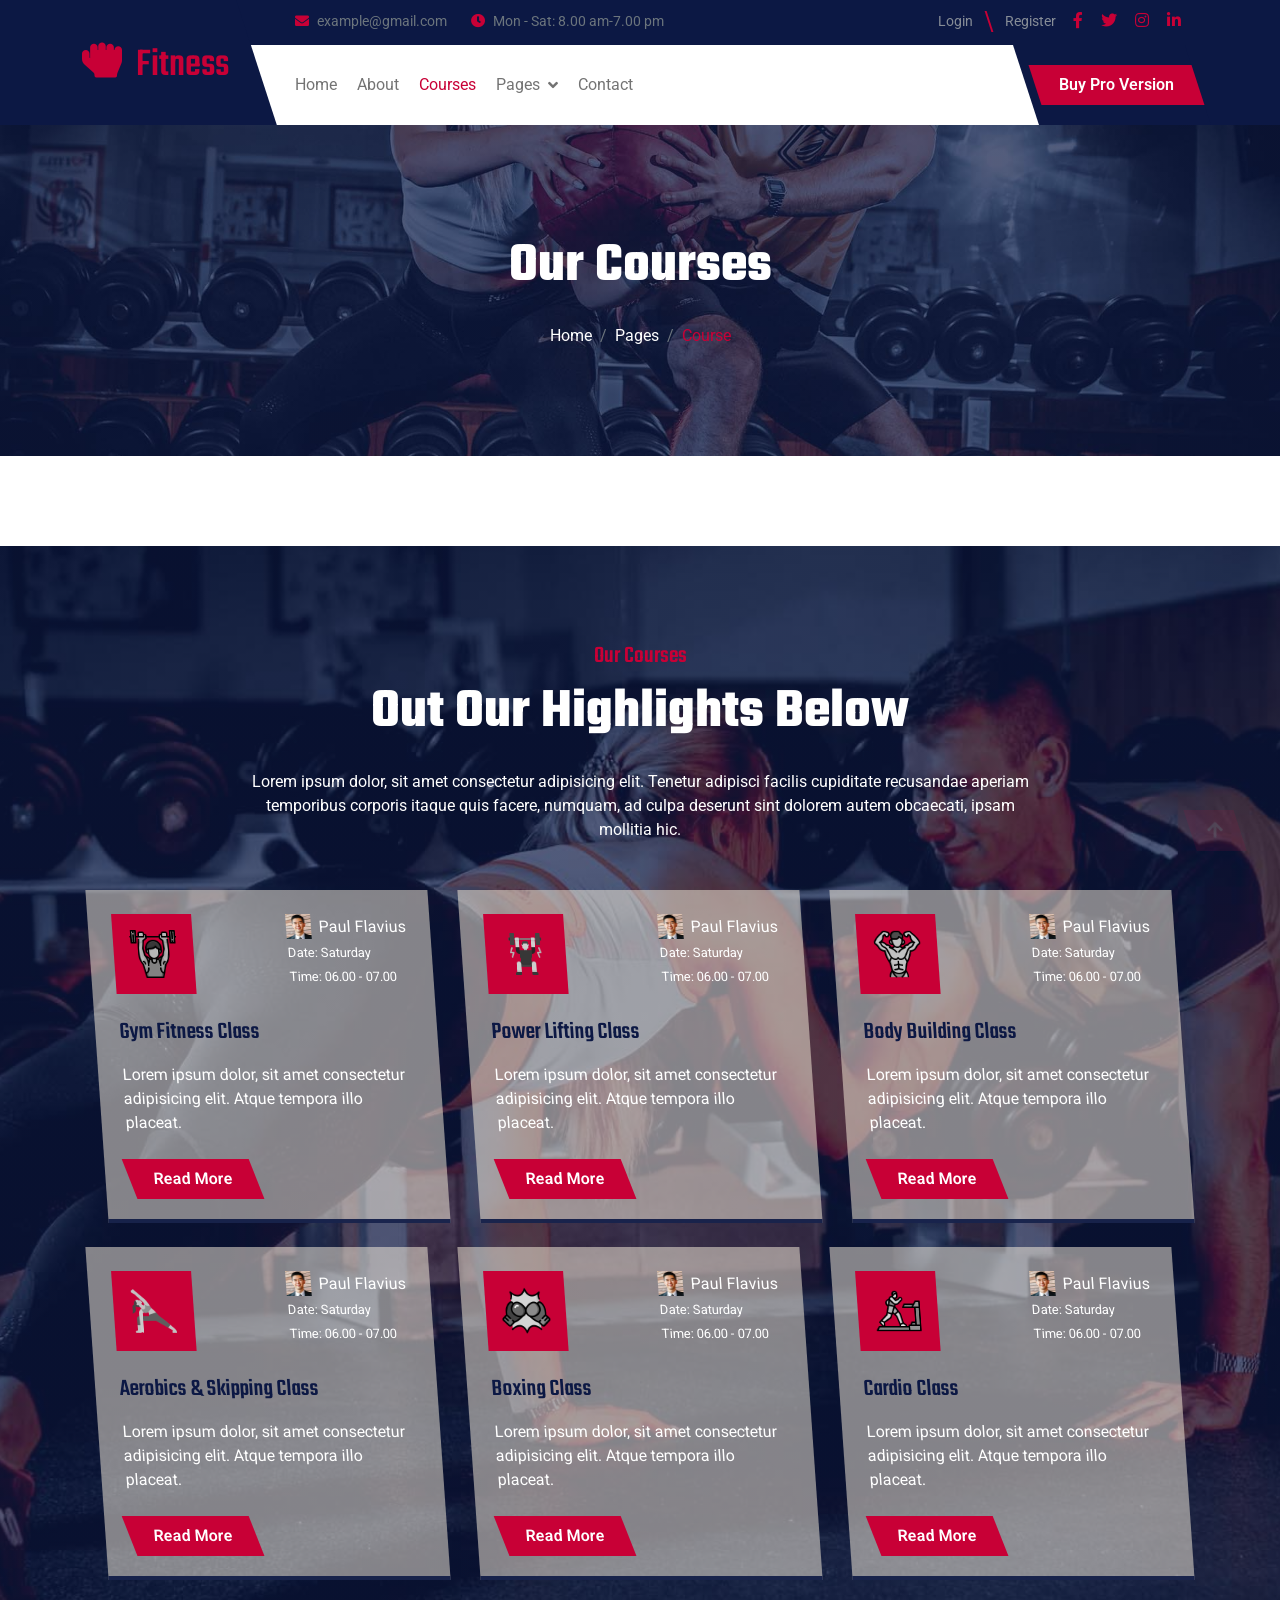
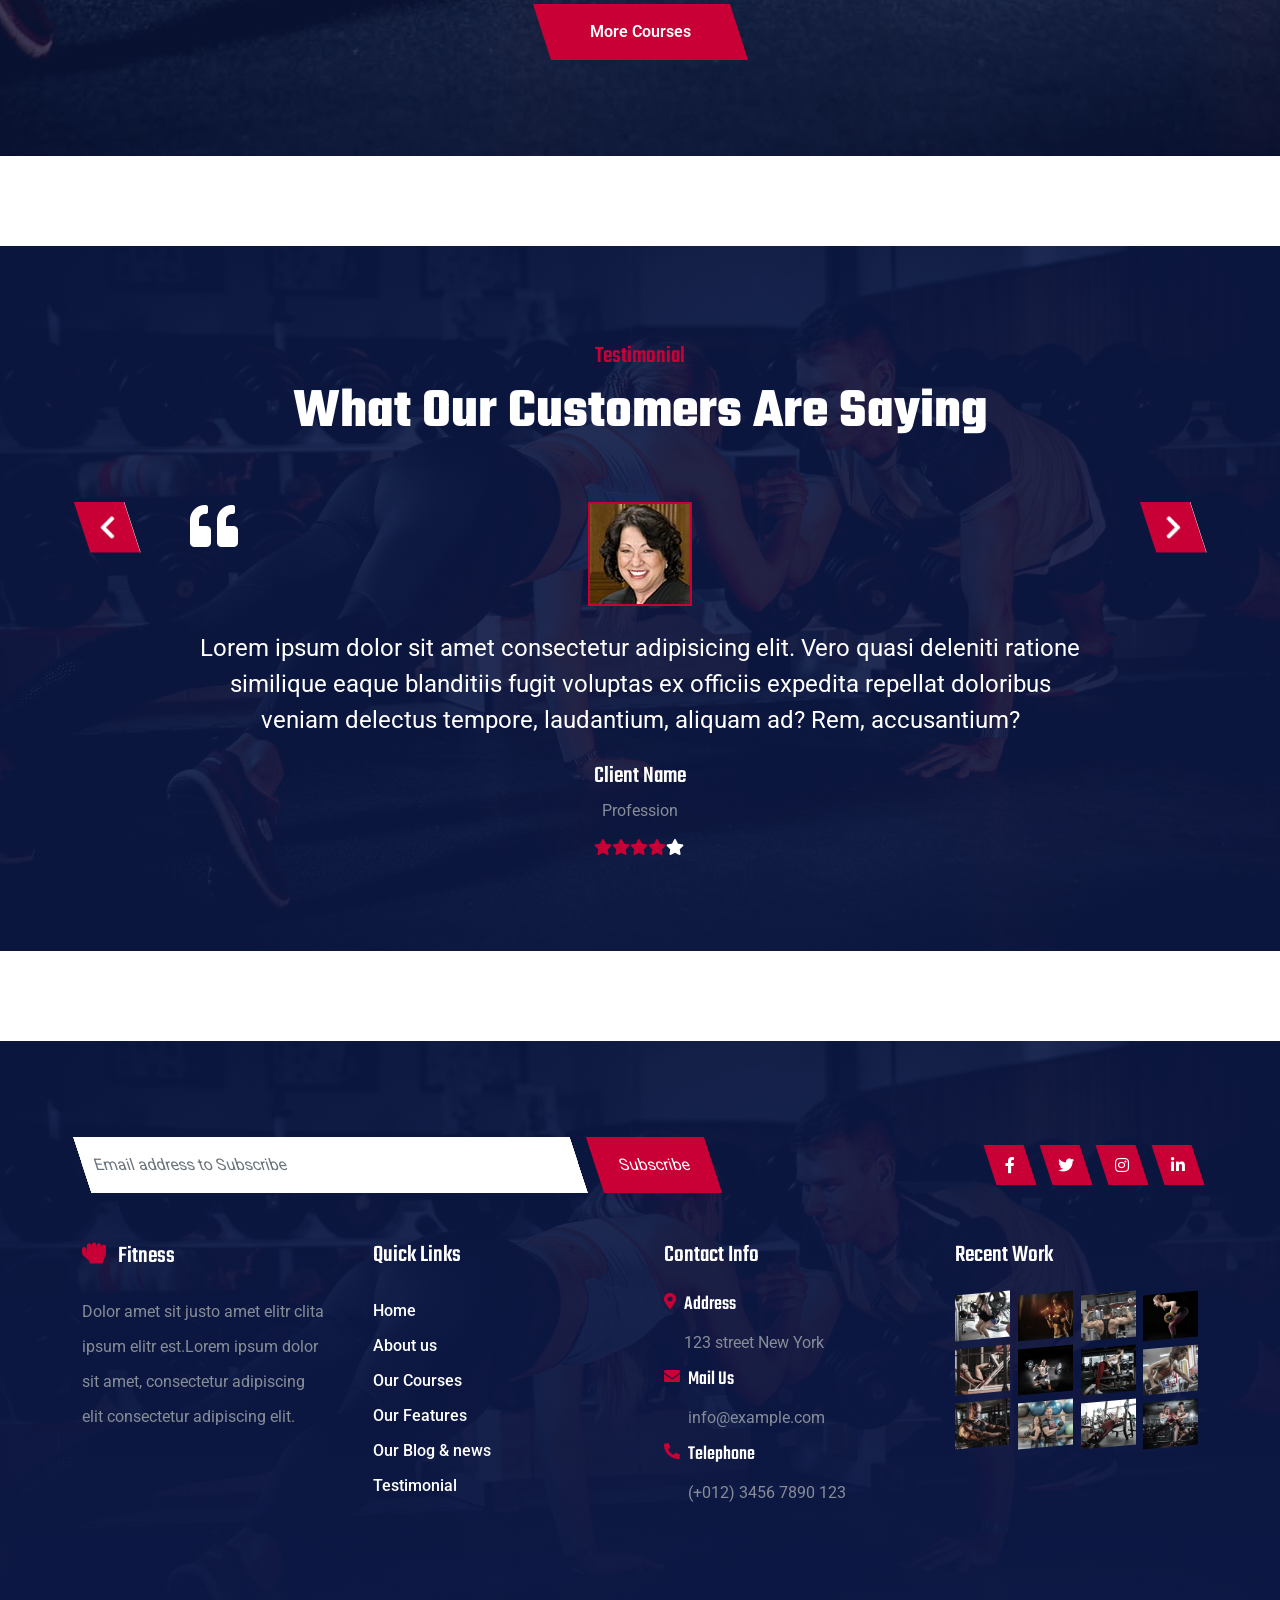
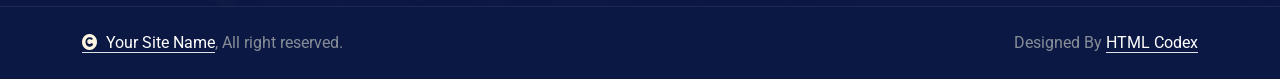
<file: course.html>
<!DOCTYPE html>
<html lang="en">

    <head>
        <meta charset="utf-8">
        <title>Fitness - Fitness Website Template</title>
        <meta content="width=device-width, initial-scale=1.0" name="viewport">
        <meta content="" name="keywords">
        <meta content="" name="description">

        <!-- Google Web Fonts -->
        <link rel="preconnect" href="https://fonts.googleapis.com">
        <link rel="preconnect" href="https://fonts.gstatic.com" crossorigin>
        <link href="https://fonts.googleapis.com/css2?family=Roboto:ital,wght@0,100;0,300;0,400;0,500;0,700;0,900;1,100;1,300;1,400;1,500;1,700;1,900&family=Teko:wght@300..700&display=swap" rel="stylesheet">

        <!-- Icon Font Stylesheet -->
        <link rel="stylesheet" href="https://use.fontawesome.com/releases/v5.15.4/css/all.css"/>
        <link href="https://cdn.jsdelivr.net/npm/bootstrap-icons@1.4.1/font/bootstrap-icons.css" rel="stylesheet">

        <!-- Libraries Stylesheet -->
        <link rel="stylesheet" href="lib/animate/animate.min.css"/>
        <link href="lib/owlcarousel/assets/owl.carousel.min.css" rel="stylesheet">


        <!-- Customized Bootstrap Stylesheet -->
        <link href="css/bootstrap.min.css" rel="stylesheet">

        <!-- Template Stylesheet -->
        <link href="css/style.css" rel="stylesheet">
    </head>

    <body>

        <!-- Spinner Start -->
        <div id="spinner" class="show bg-white position-fixed translate-middle w-100 vh-100 top-50 start-50 d-flex align-items-center justify-content-center">
            <div class="spinner-border text-primary" style="width: 3rem; height: 3rem;" role="status">
                <span class="sr-only">Loading...</span>
            </div>
        </div>
        <!-- Spinner End -->

        <!-- Navbar & Hero Start -->
        <div class="container-fluid header-top">
            <div class="nav-shaps-2"></div>
            <div class="container d-flex align-items-center">
                <div class="d-flex align-items-center h-100">
                    <a href="#" class="navbar-brand" style="height: 125px;">
                        <h1 class="text-primary mb-0"><i class="fas fa-hand-rock me-2"></i> Fitness</h1>
                        <!-- <img src="img/logo.png" alt="Logo"> -->
                    </a>
                </div>
                <div class="w-100 h-100">
                    <div class="topbar px-0 py-2 d-none d-lg-block" style="height: 45px;">
                        <div class="row gx-0 align-items-center">
                            <div class="col-lg-8 text-center text-lg-center mb-lg-0">
                                <div class="d-flex flex-wrap">
                                    <div class="pe-4">
                                        <a href="mailto:example@gmail.com" class="text-muted small"><i class="fas fa-envelope text-primary me-2"></i>example@gmail.com</a>
                                    </div>
                                    <div class="pe-0">
                                        <a href="mailto:example@gmail.com" class="text-muted small"><i class="fa fa-clock text-primary me-2"></i>Mon - Sat: 8.00 am-7.00 pm</a>
                                    </div>
                                </div>
                            </div>
                            <div class="col-lg-4 text-center text-lg-end">
                                <div class="d-flex justify-content-end">
                                    <div class="d-flex align-items-center small">
                                        <a href="#" class="login-btn text-body me-3 pe-3"> <span>Login</span></a>
                                        <a href="#" class="text-body me-3"> Register</a>
                                    </div>
                                    <div class="d-flex pe-3">
                                        <a class="btn p-0 text-primary me-3" href="#"><i class="fab fa-facebook-f"></i></a>
                                        <a class="btn p-0 text-primary me-3" href="#"><i class="fab fa-twitter"></i></a>
                                        <a class="btn p-0 text-primary me-3" href="#"><i class="fab fa-instagram"></i></a>
                                        <a class="btn p-0 text-primary me-0" href="#"><i class="fab fa-linkedin-in"></i></a>
                                    </div>
                                </div>
                            </div>
                        </div>
                    </div>
                    <div class="nav-bar px-0 py-lg-0" style="height: 80px;">
                        <nav class="navbar navbar-expand-lg navbar-light d-flex justify-content-lg-end">
                            <a href="#" class="navbar-brand-2">
                                <h1 class="text-primary mb-0"><i class="fas fa-hand-rock me-2"></i> Fitness</h1>
                                <!-- <img src="img/logo.png" alt="Logo"> -->
                            </a> 
                            <button class="navbar-toggler" type="button" data-bs-toggle="collapse" data-bs-target="#navbarCollapse">
                                <span class="fa fa-bars"></span>
                            </button>
                            <div class="collapse navbar-collapse" id="navbarCollapse">
                                <div class="navbar-nav mx-0 mx-lg-auto">
                                    <a href="index.html" class="nav-item nav-link">Home</a>
                                    <a href="about.html" class="nav-item nav-link">About</a>
                                    <a href="course.html" class="nav-item nav-link active">Courses</a>
                                    <div class="nav-item dropdown">
                                        <a href="#" class="nav-link" data-bs-toggle="dropdown">
                                            <span class="dropdown-toggle">Pages</span>
                                        </a>
                                        <div class="dropdown-menu">
                                            <a href="team.html" class="dropdown-item">Our team</a>
                                            <a href="testimonial.html" class="dropdown-item">Testimonial</a>
                                            <a href="404.html" class="dropdown-item">404 Page</a>
                                        </div>
                                    </div>
                                    <a href="contact.html" class="nav-item nav-link">Contact</a>
                                    <div class="nav-btn ps-3">
                                        <a href="https://htmlcodex.com/downloading/?item=3502" class="btn btn-primary py-2 px-4 ms-0 ms-lg-3"> <span>Buy Pro Version</span></a>
                                    </div>
                                    <div class="nav-shaps-1"></div>
                                </div>
                            </div>
                        </nav>
                    </div>
                </div>
            </div>
        </div>
        <!-- Navbar & Hero End -->

        <!-- Header Start -->
        <div class="container-fluid bg-breadcrumb">
            <div class="container text-center py-5" style="max-width: 900px;">
                <h4 class="text-white display-4 mb-4 wow fadeInDown" data-wow-delay="0.1s">Our Courses</h4>
                <ol class="breadcrumb d-flex justify-content-center mb-0 wow fadeInDown" data-wow-delay="0.3s">
                    <li class="breadcrumb-item"><a href="index.html">Home</a></li>
                    <li class="breadcrumb-item"><a href="#">Pages</a></li>
                    <li class="breadcrumb-item active text-primary">Course</li>
                </ol>    
            </div>
        </div>
        <!-- Header End -->

        <!-- Courses Start -->
        <div class="container-fluid courses overflow-hidden py-5" style="margin: 90px 0;">
            <div class="container py-5">
                <div class="text-center mx-auto pb-5 wow fadeInUp" data-wow-delay="0.2s" style="max-width: 800px;">
                    <h4 class="text-primary"> Our Courses</h4>
                    <h1 class="display-4 text-white mb-4">Out Our Highlights Below</h1>
                    <p class="text-white mb-0">Lorem ipsum dolor, sit amet consectetur adipisicing elit. Tenetur adipisci facilis cupiditate recusandae aperiam temporibus corporis itaque quis facere, numquam, ad culpa deserunt sint dolorem autem obcaecati, ipsam mollitia hic.
                    </p>
                </div>
                <div class="row gy-4 gx-0 justify-content-center">
                    <div class="col-md-6 col-lg-4 wow fadeInUp" data-wow-delay="0.2s">
                        <div class="courses-item">
                            <div class="courses-item-inner p-4">
                                <div class="d-flex justify-content-between mb-4">
                                    <div class="courses-icon-img p-3">
                                        <img src="img/icon-1.png" class="img-fluid" alt="">
                                    </div>
                                    <div class="data-info d-flex flex-column">
                                        <div class="courses-trainer d-flex align-items-center mb-1">
                                            <div class="me-2" style="width: 25px; height: 25px;">
                                                <img src="img/testimonial-3.jpg" class="img-fluid" alt="">
                                            </div>
                                            <p class="mb-0">Paul Flavius</p>
                                        </div>
                                        <div class="courses-date">
                                            <p class="mb-1">Date: Saturday</p>
                                            <p class="mb-0">Time: 06.00 - 07.00</p>
                                        </div>
                                    </div>
                                </div>
                                <a href="#" class="d-inline-block h4 mb-3"> Gym Fitness Class</a>
                                <p class="mb-4">Lorem ipsum dolor, sit amet consectetur adipisicing elit. Atque tempora illo placeat.
                                </p>
                                <a href="#" class="btn btn-primary py-2 px-4"> <span>Read More</span></a>
                            </div>
                        </div>
                    </div>
                    <div class="col-md-6 col-lg-4 wow fadeInUp" data-wow-delay="0.4s">
                        <div class="courses-item">
                            <div class="courses-item-inner p-4">
                                <div class="d-flex justify-content-between mb-4">
                                    <div class="courses-icon-img p-3">
                                        <img src="img/icon-2.png" class="img-fluid" alt="">
                                    </div>
                                    <div class="data-info d-flex flex-column">
                                        <div class="courses-trainer d-flex align-items-center mb-1">
                                            <div class="me-2" style="width: 25px; height: 25px;">
                                                <img src="img/testimonial-3.jpg" class="img-fluid" alt="">
                                            </div>
                                            <p class="mb-0">Paul Flavius</p>
                                        </div>
                                        <div class="courses-date">
                                            <p class="mb-1">Date: Saturday</p>
                                            <p class="mb-0">Time: 06.00 - 07.00</p>
                                        </div>
                                    </div>
                                </div>
                                <a href="#" class="d-inline-block h4 mb-3"> Power Lifting Class</a>
                                <p class="mb-4">Lorem ipsum dolor, sit amet consectetur adipisicing elit. Atque tempora illo placeat.
                                </p>
                                <a href="#" class="btn btn-primary py-2 px-4"> <span>Read More</span></a>
                            </div>
                        </div>
                    </div>
                    <div class="col-md-6 col-lg-4 wow fadeInUp" data-wow-delay="0.6s">
                        <div class="courses-item">
                            <div class="courses-item-inner p-4">
                                <div class="d-flex justify-content-between mb-4">
                                    <div class="courses-icon-img p-3">
                                        <img src="img/icon-3.png" class="img-fluid" alt="">
                                    </div>
                                    <div class="data-info d-flex flex-column">
                                        <div class="courses-trainer d-flex align-items-center mb-1">
                                            <div class="me-2" style="width: 25px; height: 25px;">
                                                <img src="img/testimonial-3.jpg" class="img-fluid" alt="">
                                            </div>
                                            <p class="mb-0">Paul Flavius</p>
                                        </div>
                                        <div class="courses-date">
                                            <p class="mb-1">Date: Saturday</p>
                                            <p class="mb-0">Time: 06.00 - 07.00</p>
                                        </div>
                                    </div>
                                </div>
                                <a href="#" class="d-inline-block h4 mb-3"> Body Building Class</a>
                                <p class="mb-4">Lorem ipsum dolor, sit amet consectetur adipisicing elit. Atque tempora illo placeat.
                                </p>
                                <a href="#" class="btn btn-primary py-2 px-4"> <span>Read More</span></a>
                            </div>
                        </div>
                    </div>
                    <div class="col-md-6 col-lg-4 wow fadeInUp" data-wow-delay="0.2s">
                        <div class="courses-item">
                            <div class="courses-item-inner p-4">
                                <div class="d-flex justify-content-between mb-4">
                                    <div class="courses-icon-img p-3">
                                        <img src="img/icon-4.png" class="img-fluid" alt="">
                                    </div>
                                    <div class="data-info d-flex flex-column">
                                        <div class="courses-trainer d-flex align-items-center mb-1">
                                            <div class="me-2" style="width: 25px; height: 25px;">
                                                <img src="img/testimonial-3.jpg" class="img-fluid" alt="">
                                            </div>
                                            <p class="mb-0">Paul Flavius</p>
                                        </div>
                                        <div class="courses-date">
                                            <p class="mb-1">Date: Saturday</p>
                                            <p class="mb-0">Time: 06.00 - 07.00</p>
                                        </div>
                                    </div>
                                </div>
                                <a href="#" class="d-inline-block h4 mb-3"> Aerobics & Skipping Class</a>
                                
                                <p class="mb-4">Lorem ipsum dolor, sit amet consectetur adipisicing elit. Atque tempora illo placeat.
                                </p>
                                <a href="#" class="btn btn-primary py-2 px-4"> <span>Read More</span></a>
                            </div>
                        </div>
                    </div>
                    <div class="col-md-6 col-lg-4 wow fadeInUp" data-wow-delay="0.4s">
                        <div class="courses-item">
                            <div class="courses-item-inner p-4">
                                <div class="d-flex justify-content-between mb-4">
                                    <div class="courses-icon-img p-3">
                                        <img src="img/icon-5.png" class="img-fluid" alt="">
                                    </div>
                                    <div class="data-info d-flex flex-column">
                                        <div class="courses-trainer d-flex align-items-center mb-1">
                                            <div class="me-2" style="width: 25px; height: 25px;">
                                                <img src="img/testimonial-3.jpg" class="img-fluid" alt="">
                                            </div>
                                            <p class="mb-0">Paul Flavius</p>
                                        </div>
                                        <div class="courses-date">
                                            <p class="mb-1">Date: Saturday</p>
                                            <p class="mb-0">Time: 06.00 - 07.00</p>
                                        </div>
                                    </div>
                                </div>
                                <a href="#" class="d-inline-block h4 mb-3"> Boxing Class</a>
                                <p class="mb-4">Lorem ipsum dolor, sit amet consectetur adipisicing elit. Atque tempora illo placeat.
                                </p>
                                <a href="#" class="btn btn-primary py-2 px-4"> <span>Read More</span></a>
                            </div>
                        </div>
                    </div>
                    <div class="col-md-6 col-lg-4 wow fadeInUp" data-wow-delay="0.6s">
                        <div class="courses-item">
                            <div class="courses-item-inner p-4">
                                <div class="d-flex justify-content-between mb-4">
                                    <div class="courses-icon-img p-3">
                                        <img src="img/icon-6.png" class="img-fluid" alt="">
                                    </div>
                                    <div class="data-info d-flex flex-column">
                                        <div class="courses-trainer d-flex align-items-center mb-1">
                                            <div class="me-2" style="width: 25px; height: 25px;">
                                                <img src="img/testimonial-3.jpg" class="img-fluid" alt="">
                                            </div>
                                            <p class="mb-0">Paul Flavius</p>
                                        </div>
                                        <div class="courses-date">
                                            <p class="mb-1">Date: Saturday</p>
                                            <p class="mb-0">Time: 06.00 - 07.00</p>
                                        </div>
                                    </div>
                                </div>
                                <a href="#" class="d-inline-block h4 mb-3"> Cardio Class</a>
                                <p class="mb-4">Lorem ipsum dolor, sit amet consectetur adipisicing elit. Atque tempora illo placeat.
                                </p>
                                <a href="#" class="btn btn-primary py-2 px-4"> <span>Read More</span></a>
                            </div>
                        </div>
                    </div>
                    <div class="col-12 text-center wow fadeInUp" data-wow-delay="0.2s">
                        <a href="#" class="btn btn-primary py-3 px-5"> <span>More Courses</span></a>
                    </div>
                </div>
            </div>
        </div>
        <!-- Courses End -->

        <!-- Testimonial Start -->
        <div class="container-fluid testimonial bg-dark py-5" style="margin-bottom: 90px;">
            <div class="container py-5">
                <div class="text-center mx-auto pb-5 wow fadeInUp" data-wow-delay="0.2s" style="max-width: 800px;">
                    <h4 class="text-primary">Testimonial</h4>
                    <h1 class="display-4 text-white">What Our Customers Are Saying</h1>
                </div>
                <div class="testimonial-carousel owl-carousel wow fadeInUp" data-wow-delay="0.2s">
                    <div class="testimonial-item mx-auto" style="max-width: 900px;">
                        <span class="fa fa-quote-left fa-3x quote-icon"></span>
                        <div class="testimonial-img mb-4">
                            <img src="img/testimonial-1.jpg" class="img-fluid" alt="Image">
                        </div>
                        <p class="fs-4 text-white mb-4">Lorem ipsum dolor sit amet consectetur adipisicing elit. Vero quasi deleniti ratione similique eaque blanditiis fugit voluptas ex officiis expedita repellat doloribus veniam delectus tempore, laudantium, aliquam ad? Rem, accusantium?
                        </p>
                        <div class="d-block">
                            <h4 class="text-white">Client Name</h4>
                            <p class="m-0 pb-3">Profession</p>
                            <div class="d-flex">
                                <i class="fas fa-star text-primary"></i>
                                <i class="fas fa-star text-primary"></i>
                                <i class="fas fa-star text-primary"></i>
                                <i class="fas fa-star text-primary"></i>
                                <i class="fas fa-star text-white"></i>
                            </div>
                        </div>
                    </div>
                    <div class="testimonial-item mx-auto" style="max-width: 900px;">
                        <span class="fa fa-quote-left fa-3x quote-icon"></span>
                        <div class="testimonial-img mb-4">
                            <img src="img/testimonial-2.jpg" class="img-fluid" alt="Image">
                        </div>
                        <p class="fs-4 text-white mb-4">Lorem ipsum dolor sit amet consectetur adipisicing elit. Vero quasi deleniti ratione similique eaque blanditiis fugit voluptas ex officiis expedita repellat doloribus veniam delectus tempore, laudantium, aliquam ad? Rem, accusantium?
                        </p>
                        <div class="d-block">
                            <h4 class="text-white">Client Name</h4>
                            <p class="m-0 pb-3">Profession</p>
                            <div class="d-flex">
                                <i class="fas fa-star text-primary"></i>
                                <i class="fas fa-star text-primary"></i>
                                <i class="fas fa-star text-primary"></i>
                                <i class="fas fa-star text-primary"></i>
                                <i class="fas fa-star text-white"></i>
                            </div>
                        </div>
                    </div>
                    <div class="testimonial-item mx-auto" style="max-width: 900px;">
                        <span class="fa fa-quote-left fa-3x quote-icon"></span>
                        <div class="testimonial-img mb-4">
                            <img src="img/testimonial-3.jpg" class="img-fluid" alt="Image">
                        </div>
                        <p class="fs-4 text-white mb-4">Lorem ipsum dolor sit amet consectetur adipisicing elit. Vero quasi deleniti ratione similique eaque blanditiis fugit voluptas ex officiis expedita repellat doloribus veniam delectus tempore, laudantium, aliquam ad? Rem, accusantium?
                        </p>
                        <div class="d-block">
                            <h4 class="text-white">Client Name</h4>
                            <p class="m-0 pb-3">Profession</p>
                            <div class="d-flex">
                                <i class="fas fa-star text-primary"></i>
                                <i class="fas fa-star text-primary"></i>
                                <i class="fas fa-star text-primary"></i>
                                <i class="fas fa-star text-primary"></i>
                                <i class="fas fa-star text-white"></i>
                            </div>
                        </div>
                    </div>
                </div>
            </div>
        </div>
        <!-- Testimonial End -->

        <!-- Footer Start -->
        <div class="container-fluid footer py-5 wow fadeIn" data-wow-delay="0.2s">
            <div class="container py-5">
                <div class="row g-5 mb-5 align-items-center">
                    <div class="col-lg-7">
                        <div class="position-relative d-flex" style="transform: skew(18deg);">
                            <input class="form-control border-0 w-100 py-3 pe-5" type="text" placeholder="Email address to Subscribe">
                            <button type="button" class="btn-primary py-2 px-4 ms-3"> <span>Subscribe</span></button>
                        </div>
                    </div>
                    <div class="col-lg-5">
                        <div class="d-flex align-items-center justify-content-center justify-content-lg-end">
                            <a class="btn btn-primary btn-md-square me-3" href=""><i class="fab fa-facebook-f"></i></a>
                            <a class="btn btn-primary btn-md-square me-3" href=""><i class="fab fa-twitter"></i></a>
                            <a class="btn btn-primary btn-md-square me-3" href=""><i class="fab fa-instagram"></i></a>
                            <a class="btn btn-primary btn-md-square me-0" href=""><i class="fab fa-linkedin-in"></i></a>
                        </div>
                    </div>
                </div>
                <div class="row g-5">
                    <div class="col-md-6 col-lg-6 col-xl-3">
                        <div class="footer-item">
                            <h4 class="text-white mb-4"><i class="fas fa-hand-rock text-primary me-2"></i> Fitness</h4>
                            <p class="mb-0">Dolor amet sit justo amet elitr clita ipsum elitr est.Lorem ipsum dolor sit amet, consectetur adipiscing elit consectetur adipiscing elit.</p>
                        </div>
                    </div>
                    <div class="col-md-6 col-lg-6 col-xl-3">
                        <div class="footer-item">
                            <h4 class="text-white mb-4">Quick Links</h4>
                            <a href="#"> Home</a>
                            <a href="#"> About us</a>
                            <a href="#"> Our Courses</a>
                            <a href="#"> Our Features</a>
                            <a href="#"> Our Blog & news</a>
                            <a href="#"> Testimonial</a>
                        </div>
                    </div>
                    <div class="col-md-6 col-lg-6 col-xl-3">
                        <div class="footer-item">
                            <h4 class="text-white mb-4"> Contact Info</h4>
                            <div class="row g-2">
                                <div class="col-12">
                                    <div class="d-flex">
                                        <i class="fas fa-map-marker-alt text-primary me-2"></i>
                                        <div>
                                            <h5 class="text-white mb-2">Address</h5>
                                            <p class="mb-0">123 street New York</p>
                                        </div>
                                    </div>
                                </div>
                                <div class="col-12">
                                    <div class="d-flex">
                                        <i class="fas fa-envelope text-primary me-2"></i>
                                        <div>
                                            <h5 class="text-white mb-2">Mail Us</h5>
                                            <p class="mb-0">info@example.com</p>
                                        </div>
                                    </div>
                                </div>
                                <div class="col-12">
                                    <div class="d-flex">
                                        <i class="fa fa-phone-alt text-primary me-2"></i>
                                        <div>
                                            <h5 class="text-white mb-2">Telephone</h5>
                                            <p class="mb-0">(+012) 3456 7890 123</p>
                                        </div>
                                    </div>
                                </div>
                            </div>
                        </div>
                    </div>
                    <div class="col-md-6 col-lg-6 col-xl-3">
                        <div class="footer-item">
                            <h4 class="text-white mb-4">Recent Work</h4>
                            <div class="row g-2">
                                <div class="col-3">
                                    <div class="footer-item-img">
                                        <a href="#"><img src="img/work-9.jpg" class="img-fluid" alt=""></a>
                                    </div>
                                </div>
                                <div class="col-3">
                                    <div class="footer-item-img">
                                        <a href="#"><img src="img/work-10.jpg" class="img-fluid" alt=""></a>
                                    </div>
                                </div>
                                <div class="col-3">
                                    <div class="footer-item-img">
                                        <a href="#"><img src="img/work-11.jpg" class="img-fluid" alt=""></a>
                                    </div>
                                </div>
                                <div class="col-3">
                                    <div class="footer-item-img">
                                        <a href="#"><img src="img/work-12.jpg" class="img-fluid" alt=""></a>
                                    </div>
                                </div>
                                <div class="col-3">
                                    <div class="footer-item-img">
                                        <a href="#"><img src="img/work-1.jpg" class="img-fluid" alt=""></a>
                                    </div>
                                </div>
                                <div class="col-3">
                                    <div class="footer-item-img">
                                        <a href="#"><img src="img/work-2.jpg" class="img-fluid" alt=""></a>
                                    </div>
                                </div>
                                <div class="col-3">
                                    <div class="footer-item-img">
                                        <a href="#"><img src="img/work-3.jpg" class="img-fluid" alt=""></a>
                                    </div>
                                </div>
                                <div class="col-3">
                                    <div class="footer-item-img">
                                        <a href="#"><img src="img/work-4.jpg" class="img-fluid" alt=""></a>
                                    </div>
                                </div>
                                <div class="col-3">
                                    <div class="footer-item-img">
                                        <a href="#"><img src="img/work-5.jpg" class="img-fluid" alt=""></a>
                                    </div>
                                </div>
                                <div class="col-3">
                                    <div class="footer-item-img">
                                        <a href="#"><img src="img/work-6.jpg" class="img-fluid" alt=""></a>
                                    </div>
                                </div>
                                <div class="col-3">
                                    <div class="footer-item-img">
                                        <a href="#"><img src="img/work-7.jpg" class="img-fluid" alt=""></a>
                                    </div>
                                </div>
                                <div class="col-3">
                                    <div class="footer-item-img">
                                        <a href="#"><img src="img/work-8.jpg" class="img-fluid" alt=""></a>
                                    </div>
                                </div>
                            </div>
                        </div>
                    </div>
                </div>
            </div>
        </div>
        <!-- Footer End -->

        
        <!-- Copyright Start -->
        <div class="container-fluid copyright py-4">
            <div class="container">
                <div class="row g-4 align-items-center">
                    <div class="col-md-6 text-center text-md-start mb-md-0">
                        <span class="text-body"><a href="#" class="border-bottom text-white"><i class="fas fa-copyright text-light me-2"></i>Your Site Name</a>, All right reserved.</span>
                    </div>
                    <div class="col-md-6 text-center text-md-end text-body">
                        
                        <!--/*** The author’s attribution link must remain intact in the template. ***/-->
                        <!--/*** If you wish to remove this credit link, please purchase the Pro Version . ***/-->
                        Designed By <a class="border-bottom text-white" href="https://htmlcodex.com">HTML Codex</a>
                    </div>
                </div>
            </div>
        </div>
        <!-- Copyright End -->


        <!-- Back to Top -->
        <div class="back-to-top">
            <a href="#" class="btn"><i class="fa fa-arrow-up"></i></a>  
        </div> 

        
        <!-- JavaScript Libraries -->
        <script src="https://ajax.googleapis.com/ajax/libs/jquery/3.6.4/jquery.min.js"></script>
        <script src="https://cdn.jsdelivr.net/npm/bootstrap@5.0.0/dist/js/bootstrap.bundle.min.js"></script>
        <script src="lib/wow/wow.min.js"></script>
        <script src="lib/easing/easing.min.js"></script>
        <script src="lib/waypoints/waypoints.min.js"></script>
        <script src="lib/owlcarousel/owl.carousel.min.js"></script>
        

        <!-- Template Javascript -->
        <script src="js/main.js"></script>
    </body>

</html>
</file>
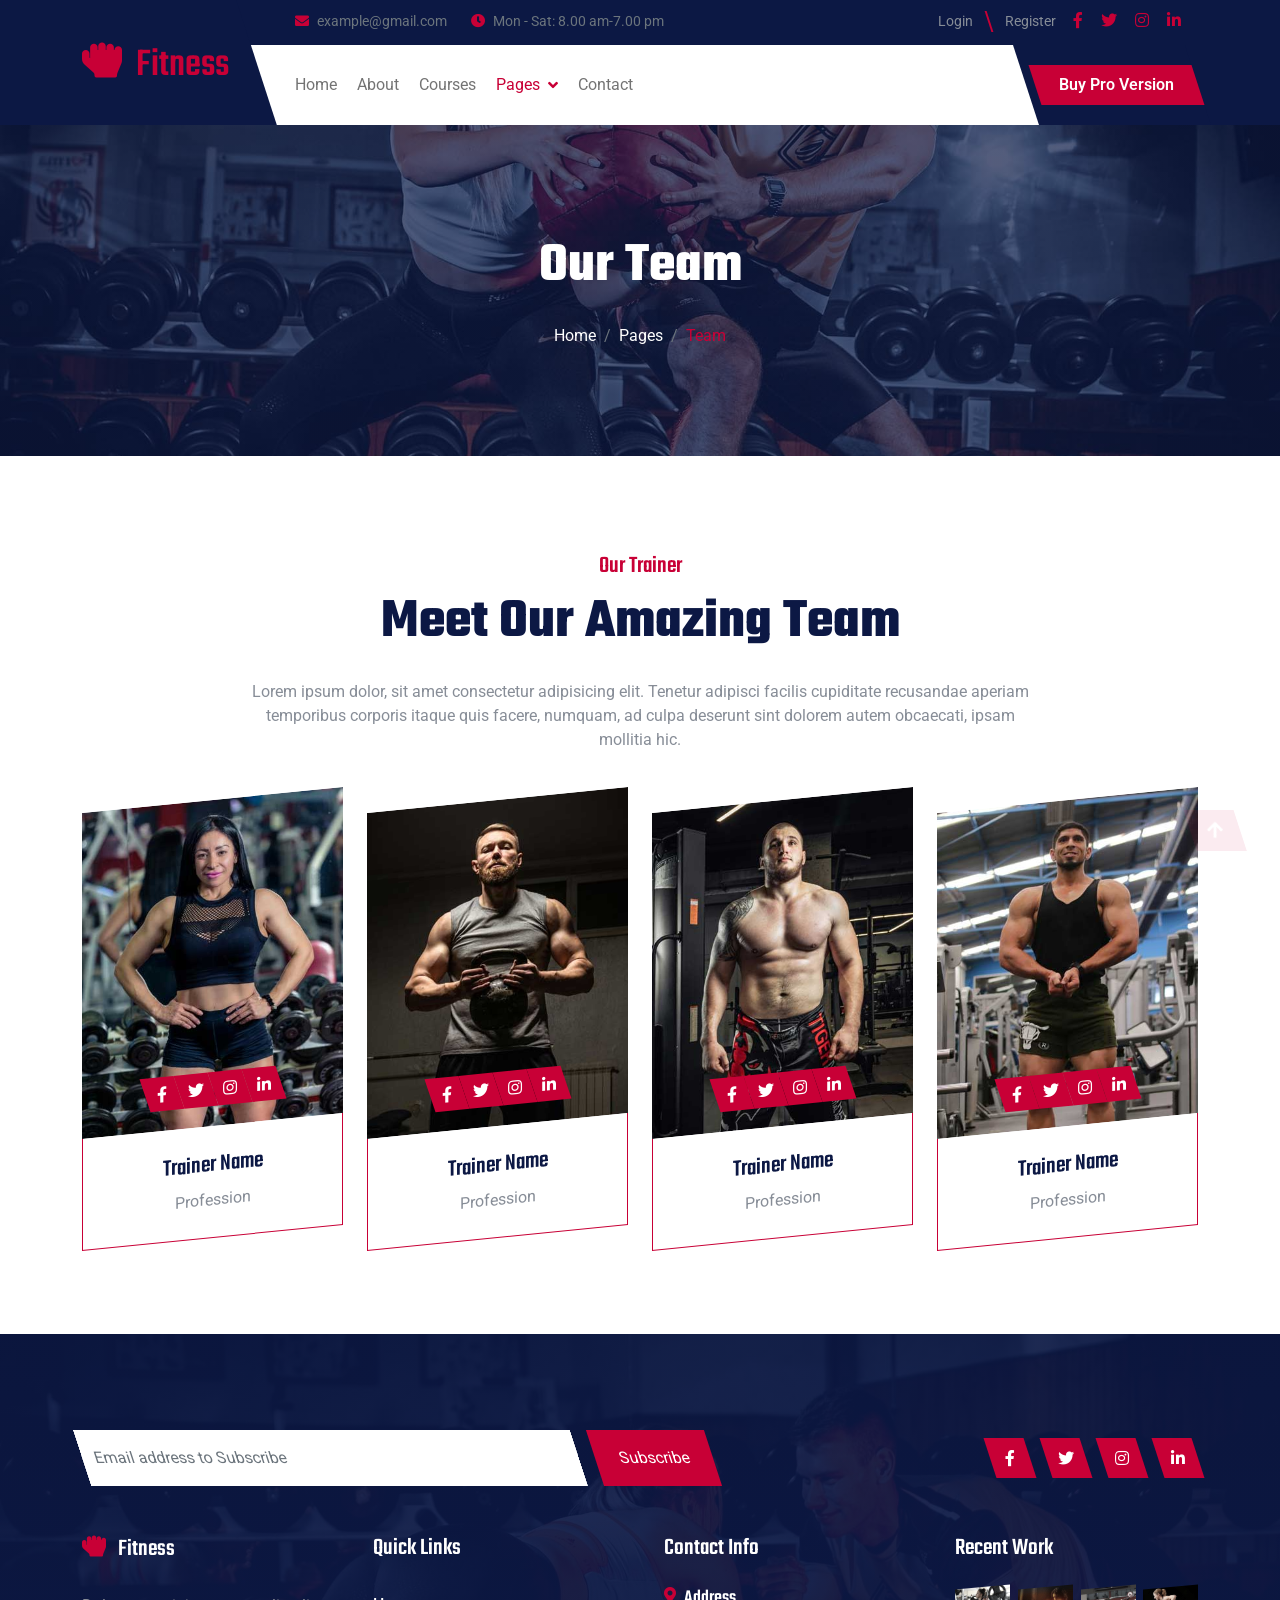
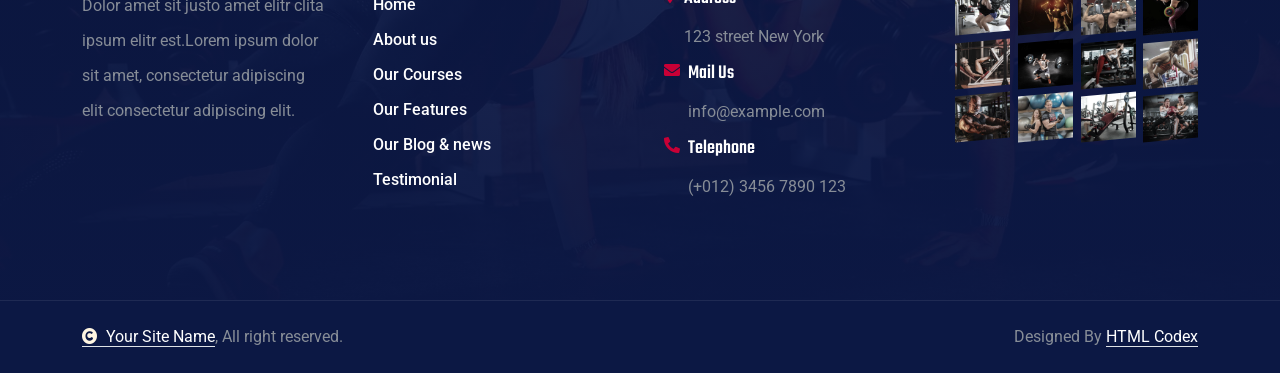
<file: team.html>
<!DOCTYPE html>
<html lang="en">

    <head>
        <meta charset="utf-8">
        <title>Fitness - Fitness Website Template</title>
        <meta content="width=device-width, initial-scale=1.0" name="viewport">
        <meta content="" name="keywords">
        <meta content="" name="description">

        <!-- Google Web Fonts -->
        <link rel="preconnect" href="https://fonts.googleapis.com">
        <link rel="preconnect" href="https://fonts.gstatic.com" crossorigin>
        <link href="https://fonts.googleapis.com/css2?family=Roboto:ital,wght@0,100;0,300;0,400;0,500;0,700;0,900;1,100;1,300;1,400;1,500;1,700;1,900&family=Teko:wght@300..700&display=swap" rel="stylesheet">

        <!-- Icon Font Stylesheet -->
        <link rel="stylesheet" href="https://use.fontawesome.com/releases/v5.15.4/css/all.css"/>
        <link href="https://cdn.jsdelivr.net/npm/bootstrap-icons@1.4.1/font/bootstrap-icons.css" rel="stylesheet">

        <!-- Libraries Stylesheet -->
        <link rel="stylesheet" href="lib/animate/animate.min.css"/>
        <link href="lib/owlcarousel/assets/owl.carousel.min.css" rel="stylesheet">


        <!-- Customized Bootstrap Stylesheet -->
        <link href="css/bootstrap.min.css" rel="stylesheet">

        <!-- Template Stylesheet -->
        <link href="css/style.css" rel="stylesheet">
    </head>

    <body>

        <!-- Spinner Start -->
        <div id="spinner" class="show bg-white position-fixed translate-middle w-100 vh-100 top-50 start-50 d-flex align-items-center justify-content-center">
            <div class="spinner-border text-primary" style="width: 3rem; height: 3rem;" role="status">
                <span class="sr-only">Loading...</span>
            </div>
        </div>
        <!-- Spinner End -->

        <!-- Navbar & Hero Start -->
        <div class="container-fluid header-top">
            <div class="nav-shaps-2"></div>
            <div class="container d-flex align-items-center">
                <div class="d-flex align-items-center h-100">
                    <a href="#" class="navbar-brand" style="height: 125px;">
                        <h1 class="text-primary mb-0"><i class="fas fa-hand-rock me-2"></i> Fitness</h1>
                        <!-- <img src="img/logo.png" alt="Logo"> -->
                    </a>
                </div>
                <div class="w-100 h-100">
                    <div class="topbar px-0 py-2 d-none d-lg-block" style="height: 45px;">
                        <div class="row gx-0 align-items-center">
                            <div class="col-lg-8 text-center text-lg-center mb-lg-0">
                                <div class="d-flex flex-wrap">
                                    <div class="pe-4">
                                        <a href="mailto:example@gmail.com" class="text-muted small"><i class="fas fa-envelope text-primary me-2"></i>example@gmail.com</a>
                                    </div>
                                    <div class="pe-0">
                                        <a href="mailto:example@gmail.com" class="text-muted small"><i class="fa fa-clock text-primary me-2"></i>Mon - Sat: 8.00 am-7.00 pm</a>
                                    </div>
                                </div>
                            </div>
                            <div class="col-lg-4 text-center text-lg-end">
                                <div class="d-flex justify-content-end">
                                    <div class="d-flex align-items-center small">
                                        <a href="#" class="login-btn text-body me-3 pe-3"> <span>Login</span></a>
                                        <a href="#" class="text-body me-3"> Register</a>
                                    </div>
                                    <div class="d-flex pe-3">
                                        <a class="btn p-0 text-primary me-3" href="#"><i class="fab fa-facebook-f"></i></a>
                                        <a class="btn p-0 text-primary me-3" href="#"><i class="fab fa-twitter"></i></a>
                                        <a class="btn p-0 text-primary me-3" href="#"><i class="fab fa-instagram"></i></a>
                                        <a class="btn p-0 text-primary me-0" href="#"><i class="fab fa-linkedin-in"></i></a>
                                    </div>
                                </div>
                            </div>
                        </div>
                    </div>
                    <div class="nav-bar px-0 py-lg-0" style="height: 80px;">
                        <nav class="navbar navbar-expand-lg navbar-light d-flex justify-content-lg-end">
                            <a href="#" class="navbar-brand-2">
                                <h1 class="text-primary mb-0"><i class="fas fa-hand-rock me-2"></i> Fitness</h1>
                                <!-- <img src="img/logo.png" alt="Logo"> -->
                            </a> 
                            <button class="navbar-toggler" type="button" data-bs-toggle="collapse" data-bs-target="#navbarCollapse">
                                <span class="fa fa-bars"></span>
                            </button>
                            <div class="collapse navbar-collapse" id="navbarCollapse">
                                <div class="navbar-nav mx-0 mx-lg-auto">
                                    <a href="index.html" class="nav-item nav-link">Home</a>
                                    <a href="about.html" class="nav-item nav-link">About</a>
                                    <a href="course.html" class="nav-item nav-link">Courses</a>
                                    <div class="nav-item dropdown active">
                                        <a href="#" class="nav-link" data-bs-toggle="dropdown">
                                            <span class="dropdown-toggle">Pages</span>
                                        </a>
                                        <div class="dropdown-menu">
                                            <a href="team.html" class="dropdown-item active">Our team</a>
                                            <a href="testimonial.html" class="dropdown-item">Testimonial</a>
                                            <a href="404.html" class="dropdown-item">404 Page</a>
                                        </div>
                                    </div>
                                    <a href="contact.html" class="nav-item nav-link">Contact</a>
                                    <div class="nav-btn ps-3">
                                        <a href="https://htmlcodex.com/downloading/?item=3502" class="btn btn-primary py-2 px-4 ms-0 ms-lg-3"> <span>Buy Pro Version</span></a>
                                    </div>
                                    <div class="nav-shaps-1"></div>
                                </div>
                            </div>
                        </nav>
                    </div>
                </div>
            </div>
        </div>
        <!-- Navbar & Hero End -->

        <!-- Header Start -->
        <div class="container-fluid bg-breadcrumb">
            <div class="container text-center py-5" style="max-width: 900px;">
                <h4 class="text-white display-4 mb-4 wow fadeInDown" data-wow-delay="0.1s">Our Team</h4>
                <ol class="breadcrumb d-flex justify-content-center mb-0 wow fadeInDown" data-wow-delay="0.3s">
                    <li class="breadcrumb-item"><a href="index.html">Home</a></li>
                    <li class="breadcrumb-item"><a href="#">Pages</a></li>
                    <li class="breadcrumb-item active text-primary">Team</li>
                </ol>    
            </div>
        </div>
        <!-- Header End -->

        <!-- Team Start -->
        <div class="container-fluid team py-5">
            <div class="container py-5">
                <div class="text-center mx-auto pb-5 wow fadeInUp" data-wow-delay="0.2s" style="max-width: 800px;">
                    <h4 class="text-primary">Our Trainer</h4>
                    <h1 class="display-4 mb-4">Meet Our Amazing Team</h1>
                    <p class="mb-0">Lorem ipsum dolor, sit amet consectetur adipisicing elit. Tenetur adipisci facilis cupiditate recusandae aperiam temporibus corporis itaque quis facere, numquam, ad culpa deserunt sint dolorem autem obcaecati, ipsam mollitia hic.
                    </p>
                </div>
                <div class="row gy-5 gy-lg-4 gx-4">
                    <div class="col-md-6 col-lg-3 wow fadeInUp" data-wow-delay="0.2s">
                        <div class="team-item">
                            <div class="team-img">
                                <img src="img/team-1.jpg" class="img-fluid w-100" alt="Image">
                                <div class="team-icon">
                                    <a href="#" class="btn btn-primary btn-sm-square"><i class="fab fa-facebook-f"></i></a>
                                    <a href="#" class="btn btn-primary btn-sm-square"><i class="fab fa-twitter"></i></a>
                                    <a href="#" class="btn btn-primary btn-sm-square"><i class="fab fa-instagram"></i></a>
                                    <a href="#" class="btn btn-primary btn-sm-square"><i class="fab fa-linkedin-in"></i></a>
                                </div>
                            </div>
                            <div class="team-content">
                                <h4>Trainer Name</h4>
                                <p class="mb-0">Profession</p>
                            </div>
                        </div>
                    </div>
                    <div class="col-md-6 col-lg-3 wow fadeInUp" data-wow-delay="0.4s">
                        <div class="team-item">
                            <div class="team-img">
                                <img src="img/team-2.jpg" class="img-fluid w-100" alt="Image">
                                <div class="team-icon">
                                    <a href="#" class="btn btn-primary btn-sm-square"><i class="fab fa-facebook-f"></i></a>
                                    <a href="#" class="btn btn-primary btn-sm-square"><i class="fab fa-twitter"></i></a>
                                    <a href="#" class="btn btn-primary btn-sm-square"><i class="fab fa-instagram"></i></a>
                                    <a href="#" class="btn btn-primary btn-sm-square"><i class="fab fa-linkedin-in"></i></a>
                                </div>
                            </div>
                            <div class="team-content">
                                <h4>Trainer Name</h4>
                                <p class="mb-0">Profession</p>
                            </div>
                        </div>
                    </div>
                    <div class="col-md-6 col-lg-3 wow fadeInUp" data-wow-delay="0.6s">
                        <div class="team-item">
                            <div class="team-img">
                                <img src="img/team-3.jpg" class="img-fluid w-100" alt="Image">
                                <div class="team-icon">
                                    <a href="#" class="btn btn-primary btn-sm-square"><i class="fab fa-facebook-f"></i></a>
                                    <a href="#" class="btn btn-primary btn-sm-square"><i class="fab fa-twitter"></i></a>
                                    <a href="#" class="btn btn-primary btn-sm-square"><i class="fab fa-instagram"></i></a>
                                    <a href="#" class="btn btn-primary btn-sm-square"><i class="fab fa-linkedin-in"></i></a>
                                </div>
                            </div>
                            <div class="team-content">
                                <h4>Trainer Name</h4>
                                <p class="mb-0">Profession</p>
                            </div>
                        </div>
                    </div>
                    <div class="col-md-6 col-lg-3 wow fadeInUp" data-wow-delay="0.8s">
                        <div class="team-item">
                            <div class="team-img">
                                <img src="img/team-4.jpg" class="img-fluid w-100" alt="Image">
                                <div class="team-icon">
                                    <a href="#" class="btn btn-primary btn-sm-square"><i class="fab fa-facebook-f"></i></a>
                                    <a href="#" class="btn btn-primary btn-sm-square"><i class="fab fa-twitter"></i></a>
                                    <a href="#" class="btn btn-primary btn-sm-square"><i class="fab fa-instagram"></i></a>
                                    <a href="#" class="btn btn-primary btn-sm-square"><i class="fab fa-linkedin-in"></i></a>
                                </div>
                            </div>
                            <div class="team-content">
                                <h4>Trainer Name</h4>
                                <p class="mb-0">Profession</p>
                            </div>
                        </div>
                    </div>
                </div>
            </div>
        </div>
        <!-- Team End -->

        <!-- Footer Start -->
        <div class="container-fluid footer py-5 wow fadeIn" data-wow-delay="0.2s">
            <div class="container py-5">
                <div class="row g-5 mb-5 align-items-center">
                    <div class="col-lg-7">
                        <div class="position-relative d-flex" style="transform: skew(18deg);">
                            <input class="form-control border-0 w-100 py-3 pe-5" type="text" placeholder="Email address to Subscribe">
                            <button type="button" class="btn-primary py-2 px-4 ms-3"> <span>Subscribe</span></button>
                        </div>
                    </div>
                    <div class="col-lg-5">
                        <div class="d-flex align-items-center justify-content-center justify-content-lg-end">
                            <a class="btn btn-primary btn-md-square me-3" href=""><i class="fab fa-facebook-f"></i></a>
                            <a class="btn btn-primary btn-md-square me-3" href=""><i class="fab fa-twitter"></i></a>
                            <a class="btn btn-primary btn-md-square me-3" href=""><i class="fab fa-instagram"></i></a>
                            <a class="btn btn-primary btn-md-square me-0" href=""><i class="fab fa-linkedin-in"></i></a>
                        </div>
                    </div>
                </div>
                <div class="row g-5">
                    <div class="col-md-6 col-lg-6 col-xl-3">
                        <div class="footer-item">
                            <h4 class="text-white mb-4"><i class="fas fa-hand-rock text-primary me-2"></i> Fitness</h4>
                            <p class="mb-0">Dolor amet sit justo amet elitr clita ipsum elitr est.Lorem ipsum dolor sit amet, consectetur adipiscing elit consectetur adipiscing elit.</p>
                        </div>
                    </div>
                    <div class="col-md-6 col-lg-6 col-xl-3">
                        <div class="footer-item">
                            <h4 class="text-white mb-4">Quick Links</h4>
                            <a href="#"> Home</a>
                            <a href="#"> About us</a>
                            <a href="#"> Our Courses</a>
                            <a href="#"> Our Features</a>
                            <a href="#"> Our Blog & news</a>
                            <a href="#"> Testimonial</a>
                        </div>
                    </div>
                    <div class="col-md-6 col-lg-6 col-xl-3">
                        <div class="footer-item">
                            <h4 class="text-white mb-4"> Contact Info</h4>
                            <div class="row g-2">
                                <div class="col-12">
                                    <div class="d-flex">
                                        <i class="fas fa-map-marker-alt text-primary me-2"></i>
                                        <div>
                                            <h5 class="text-white mb-2">Address</h5>
                                            <p class="mb-0">123 street New York</p>
                                        </div>
                                    </div>
                                </div>
                                <div class="col-12">
                                    <div class="d-flex">
                                        <i class="fas fa-envelope text-primary me-2"></i>
                                        <div>
                                            <h5 class="text-white mb-2">Mail Us</h5>
                                            <p class="mb-0">info@example.com</p>
                                        </div>
                                    </div>
                                </div>
                                <div class="col-12">
                                    <div class="d-flex">
                                        <i class="fa fa-phone-alt text-primary me-2"></i>
                                        <div>
                                            <h5 class="text-white mb-2">Telephone</h5>
                                            <p class="mb-0">(+012) 3456 7890 123</p>
                                        </div>
                                    </div>
                                </div>
                            </div>
                        </div>
                    </div>
                    <div class="col-md-6 col-lg-6 col-xl-3">
                        <div class="footer-item">
                            <h4 class="text-white mb-4">Recent Work</h4>
                            <div class="row g-2">
                                <div class="col-3">
                                    <div class="footer-item-img">
                                        <a href="#"><img src="img/work-9.jpg" class="img-fluid" alt=""></a>
                                    </div>
                                </div>
                                <div class="col-3">
                                    <div class="footer-item-img">
                                        <a href="#"><img src="img/work-10.jpg" class="img-fluid" alt=""></a>
                                    </div>
                                </div>
                                <div class="col-3">
                                    <div class="footer-item-img">
                                        <a href="#"><img src="img/work-11.jpg" class="img-fluid" alt=""></a>
                                    </div>
                                </div>
                                <div class="col-3">
                                    <div class="footer-item-img">
                                        <a href="#"><img src="img/work-12.jpg" class="img-fluid" alt=""></a>
                                    </div>
                                </div>
                                <div class="col-3">
                                    <div class="footer-item-img">
                                        <a href="#"><img src="img/work-1.jpg" class="img-fluid" alt=""></a>
                                    </div>
                                </div>
                                <div class="col-3">
                                    <div class="footer-item-img">
                                        <a href="#"><img src="img/work-2.jpg" class="img-fluid" alt=""></a>
                                    </div>
                                </div>
                                <div class="col-3">
                                    <div class="footer-item-img">
                                        <a href="#"><img src="img/work-3.jpg" class="img-fluid" alt=""></a>
                                    </div>
                                </div>
                                <div class="col-3">
                                    <div class="footer-item-img">
                                        <a href="#"><img src="img/work-4.jpg" class="img-fluid" alt=""></a>
                                    </div>
                                </div>
                                <div class="col-3">
                                    <div class="footer-item-img">
                                        <a href="#"><img src="img/work-5.jpg" class="img-fluid" alt=""></a>
                                    </div>
                                </div>
                                <div class="col-3">
                                    <div class="footer-item-img">
                                        <a href="#"><img src="img/work-6.jpg" class="img-fluid" alt=""></a>
                                    </div>
                                </div>
                                <div class="col-3">
                                    <div class="footer-item-img">
                                        <a href="#"><img src="img/work-7.jpg" class="img-fluid" alt=""></a>
                                    </div>
                                </div>
                                <div class="col-3">
                                    <div class="footer-item-img">
                                        <a href="#"><img src="img/work-8.jpg" class="img-fluid" alt=""></a>
                                    </div>
                                </div>
                            </div>
                        </div>
                    </div>
                </div>
            </div>
        </div>
        <!-- Footer End -->

        
        <!-- Copyright Start -->
        <div class="container-fluid copyright py-4">
            <div class="container">
                <div class="row g-4 align-items-center">
                    <div class="col-md-6 text-center text-md-start mb-md-0">
                        <span class="text-body"><a href="#" class="border-bottom text-white"><i class="fas fa-copyright text-light me-2"></i>Your Site Name</a>, All right reserved.</span>
                    </div>
                    <div class="col-md-6 text-center text-md-end text-body">
                        
                        <!--/*** The author’s attribution link must remain intact in the template. ***/-->
                        <!--/*** If you wish to remove this credit link, please purchase the Pro Version . ***/-->
                        Designed By <a class="border-bottom text-white" href="https://htmlcodex.com">HTML Codex</a>
                    </div>
                </div>
            </div>
        </div>
        <!-- Copyright End -->


        <!-- Back to Top -->
        <div class="back-to-top">
            <a href="#" class="btn"><i class="fa fa-arrow-up"></i></a>  
        </div> 

        
        <!-- JavaScript Libraries -->
        <script src="https://ajax.googleapis.com/ajax/libs/jquery/3.6.4/jquery.min.js"></script>
        <script src="https://cdn.jsdelivr.net/npm/bootstrap@5.0.0/dist/js/bootstrap.bundle.min.js"></script>
        <script src="lib/wow/wow.min.js"></script>
        <script src="lib/easing/easing.min.js"></script>
        <script src="lib/waypoints/waypoints.min.js"></script>
        <script src="lib/owlcarousel/owl.carousel.min.js"></script>
        

        <!-- Template Javascript -->
        <script src="js/main.js"></script>
    </body>

</html>
</file>
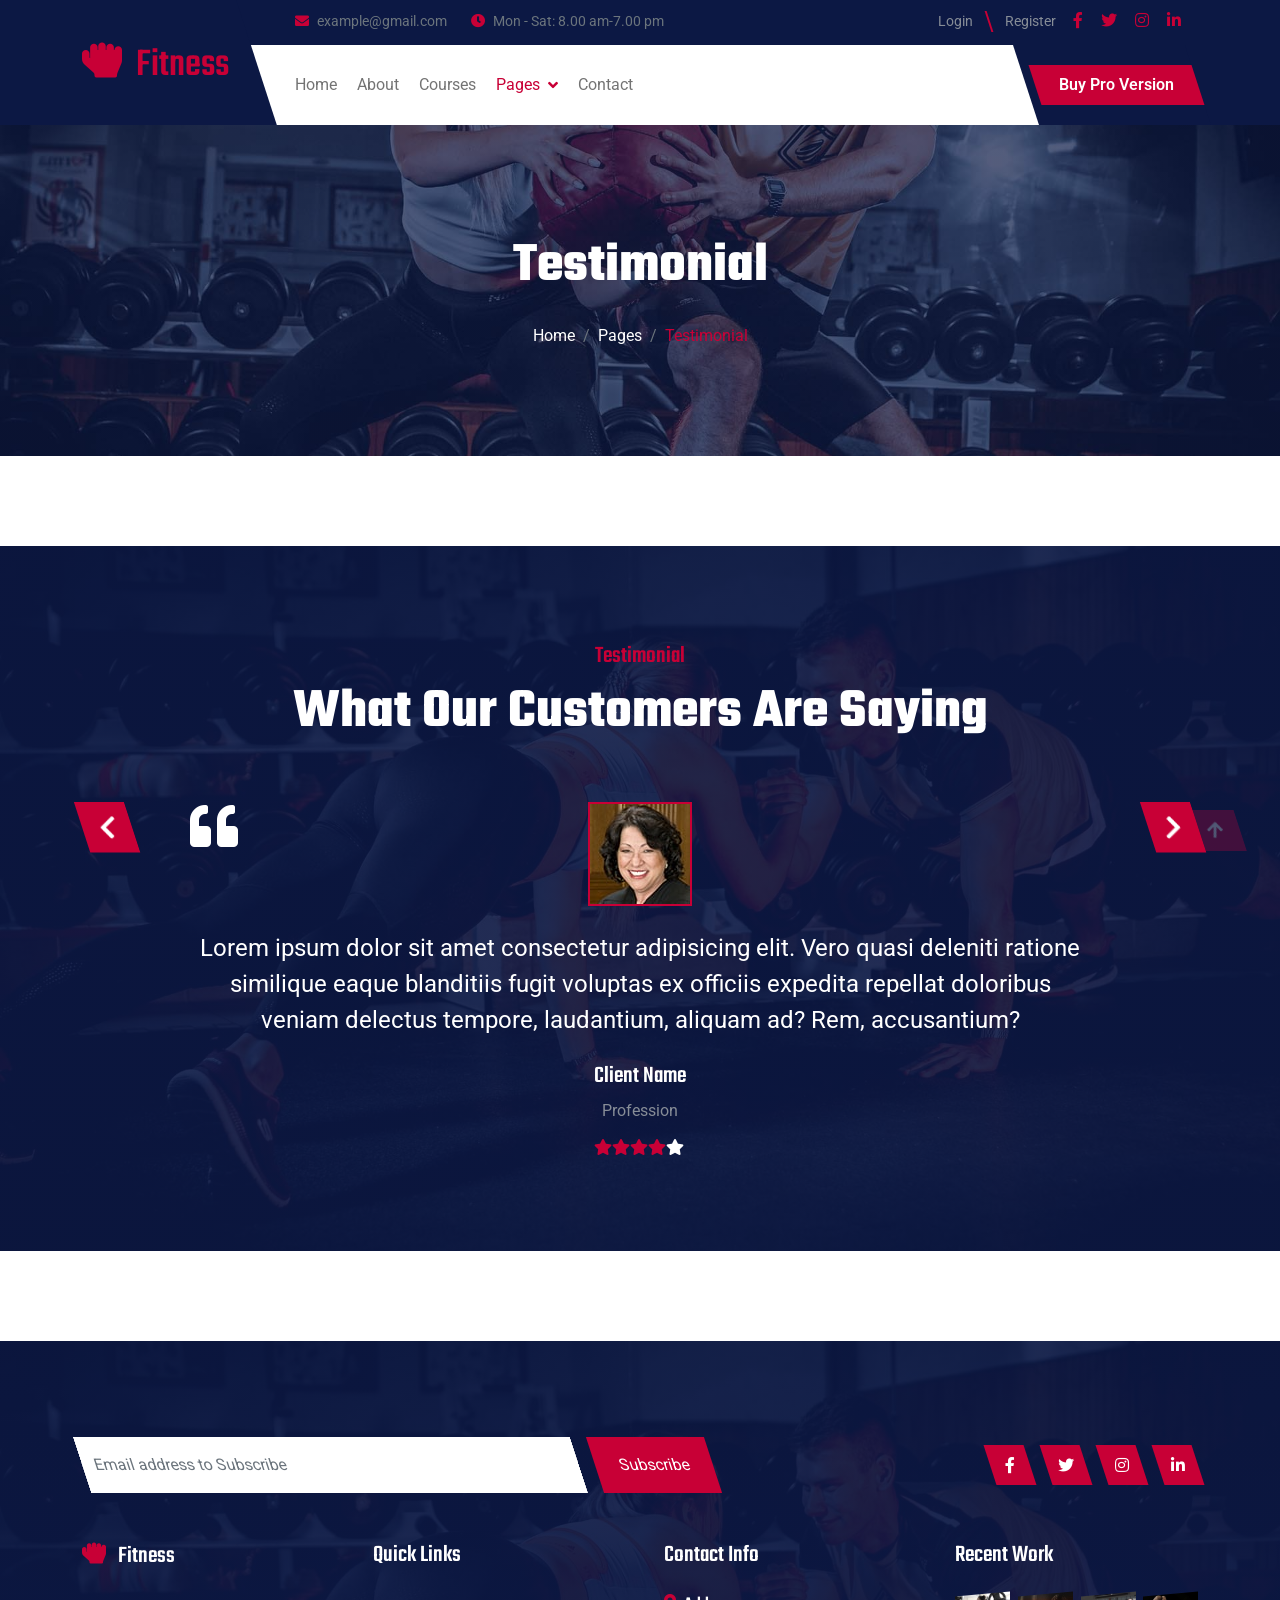
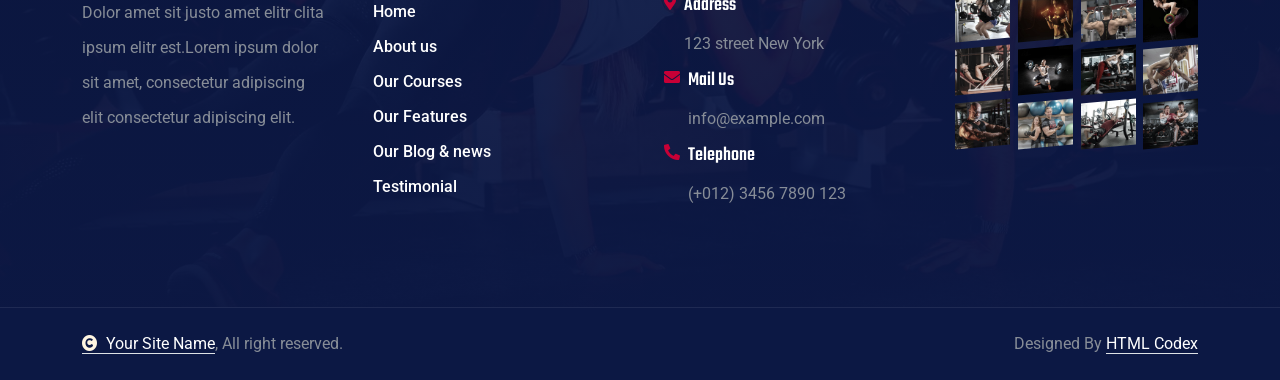
<file: testimonial.html>
<!DOCTYPE html>
<html lang="en">

    <head>
        <meta charset="utf-8">
        <title>Fitness - Fitness Website Template</title>
        <meta content="width=device-width, initial-scale=1.0" name="viewport">
        <meta content="" name="keywords">
        <meta content="" name="description">

        <!-- Google Web Fonts -->
        <link rel="preconnect" href="https://fonts.googleapis.com">
        <link rel="preconnect" href="https://fonts.gstatic.com" crossorigin>
        <link href="https://fonts.googleapis.com/css2?family=Roboto:ital,wght@0,100;0,300;0,400;0,500;0,700;0,900;1,100;1,300;1,400;1,500;1,700;1,900&family=Teko:wght@300..700&display=swap" rel="stylesheet">

        <!-- Icon Font Stylesheet -->
        <link rel="stylesheet" href="https://use.fontawesome.com/releases/v5.15.4/css/all.css"/>
        <link href="https://cdn.jsdelivr.net/npm/bootstrap-icons@1.4.1/font/bootstrap-icons.css" rel="stylesheet">

        <!-- Libraries Stylesheet -->
        <link rel="stylesheet" href="lib/animate/animate.min.css"/>
        <link href="lib/owlcarousel/assets/owl.carousel.min.css" rel="stylesheet">


        <!-- Customized Bootstrap Stylesheet -->
        <link href="css/bootstrap.min.css" rel="stylesheet">

        <!-- Template Stylesheet -->
        <link href="css/style.css" rel="stylesheet">
    </head>

    <body>

        <!-- Spinner Start -->
        <div id="spinner" class="show bg-white position-fixed translate-middle w-100 vh-100 top-50 start-50 d-flex align-items-center justify-content-center">
            <div class="spinner-border text-primary" style="width: 3rem; height: 3rem;" role="status">
                <span class="sr-only">Loading...</span>
            </div>
        </div>
        <!-- Spinner End -->

        <!-- Navbar & Hero Start -->
        <div class="container-fluid header-top">
            <div class="nav-shaps-2"></div>
            <div class="container d-flex align-items-center">
                <div class="d-flex align-items-center h-100">
                    <a href="#" class="navbar-brand" style="height: 125px;">
                        <h1 class="text-primary mb-0"><i class="fas fa-hand-rock me-2"></i> Fitness</h1>
                        <!-- <img src="img/logo.png" alt="Logo"> -->
                    </a>
                </div>
                <div class="w-100 h-100">
                    <div class="topbar px-0 py-2 d-none d-lg-block" style="height: 45px;">
                        <div class="row gx-0 align-items-center">
                            <div class="col-lg-8 text-center text-lg-center mb-lg-0">
                                <div class="d-flex flex-wrap">
                                    <div class="pe-4">
                                        <a href="mailto:example@gmail.com" class="text-muted small"><i class="fas fa-envelope text-primary me-2"></i>example@gmail.com</a>
                                    </div>
                                    <div class="pe-0">
                                        <a href="mailto:example@gmail.com" class="text-muted small"><i class="fa fa-clock text-primary me-2"></i>Mon - Sat: 8.00 am-7.00 pm</a>
                                    </div>
                                </div>
                            </div>
                            <div class="col-lg-4 text-center text-lg-end">
                                <div class="d-flex justify-content-end">
                                    <div class="d-flex align-items-center small">
                                        <a href="#" class="login-btn text-body me-3 pe-3"> <span>Login</span></a>
                                        <a href="#" class="text-body me-3"> Register</a>
                                    </div>
                                    <div class="d-flex pe-3">
                                        <a class="btn p-0 text-primary me-3" href="#"><i class="fab fa-facebook-f"></i></a>
                                        <a class="btn p-0 text-primary me-3" href="#"><i class="fab fa-twitter"></i></a>
                                        <a class="btn p-0 text-primary me-3" href="#"><i class="fab fa-instagram"></i></a>
                                        <a class="btn p-0 text-primary me-0" href="#"><i class="fab fa-linkedin-in"></i></a>
                                    </div>
                                </div>
                            </div>
                        </div>
                    </div>
                    <div class="nav-bar px-0 py-lg-0" style="height: 80px;">
                        <nav class="navbar navbar-expand-lg navbar-light d-flex justify-content-lg-end">
                            <a href="#" class="navbar-brand-2">
                                <h1 class="text-primary mb-0"><i class="fas fa-hand-rock me-2"></i> Fitness</h1>
                                <!-- <img src="img/logo.png" alt="Logo"> -->
                            </a> 
                            <button class="navbar-toggler" type="button" data-bs-toggle="collapse" data-bs-target="#navbarCollapse">
                                <span class="fa fa-bars"></span>
                            </button>
                            <div class="collapse navbar-collapse" id="navbarCollapse">
                                <div class="navbar-nav mx-0 mx-lg-auto">
                                    <a href="index.html" class="nav-item nav-link">Home</a>
                                    <a href="about.html" class="nav-item nav-link">About</a>
                                    <a href="course.html" class="nav-item nav-link">Courses</a>
                                    <div class="nav-item dropdown active">
                                        <a href="#" class="nav-link" data-bs-toggle="dropdown">
                                            <span class="dropdown-toggle">Pages</span>
                                        </a>
                                        <div class="dropdown-menu">
                                            <a href="team.html" class="dropdown-item">Our team</a>
                                            <a href="testimonial.html" class="dropdown-item active">Testimonial</a>
                                            <a href="404.html" class="dropdown-item">404 Page</a>
                                        </div>
                                    </div>
                                    <a href="contact.html" class="nav-item nav-link">Contact</a>
                                    <div class="nav-btn ps-3">
                                        <a href="https://htmlcodex.com/downloading/?item=3502" class="btn btn-primary py-2 px-4 ms-0 ms-lg-3"> <span>Buy Pro Version</span></a>
                                    </div>
                                    <div class="nav-shaps-1"></div>
                                </div>
                            </div>
                        </nav>
                    </div>
                </div>
            </div>
        </div>
        <!-- Navbar & Hero End -->

        <!-- Header Start -->
        <div class="container-fluid bg-breadcrumb">
            <div class="container text-center py-5" style="max-width: 900px;">
                <h4 class="text-white display-4 mb-4 wow fadeInDown" data-wow-delay="0.1s">Testimonial</h4>
                <ol class="breadcrumb d-flex justify-content-center mb-0 wow fadeInDown" data-wow-delay="0.3s">
                    <li class="breadcrumb-item"><a href="index.html">Home</a></li>
                    <li class="breadcrumb-item"><a href="#">Pages</a></li>
                    <li class="breadcrumb-item active text-primary">Testimonial</li>
                </ol>    
            </div>
        </div>
        <!-- Header End -->

        <!-- Testimonial Start -->
        <div class="container-fluid testimonial bg-dark py-5" style="margin: 90px 0;">
            <div class="container py-5">
                <div class="text-center mx-auto pb-5 wow fadeInUp" data-wow-delay="0.2s" style="max-width: 800px;">
                    <h4 class="text-primary">Testimonial</h4>
                    <h1 class="display-4 text-white">What Our Customers Are Saying</h1>
                </div>
                <div class="testimonial-carousel owl-carousel wow fadeInUp" data-wow-delay="0.2s">
                    <div class="testimonial-item mx-auto" style="max-width: 900px;">
                        <span class="fa fa-quote-left fa-3x quote-icon"></span>
                        <div class="testimonial-img mb-4">
                            <img src="img/testimonial-1.jpg" class="img-fluid" alt="Image">
                        </div>
                        <p class="fs-4 text-white mb-4">Lorem ipsum dolor sit amet consectetur adipisicing elit. Vero quasi deleniti ratione similique eaque blanditiis fugit voluptas ex officiis expedita repellat doloribus veniam delectus tempore, laudantium, aliquam ad? Rem, accusantium?
                        </p>
                        <div class="d-block">
                            <h4 class="text-white">Client Name</h4>
                            <p class="m-0 pb-3">Profession</p>
                            <div class="d-flex">
                                <i class="fas fa-star text-primary"></i>
                                <i class="fas fa-star text-primary"></i>
                                <i class="fas fa-star text-primary"></i>
                                <i class="fas fa-star text-primary"></i>
                                <i class="fas fa-star text-white"></i>
                            </div>
                        </div>
                    </div>
                    <div class="testimonial-item mx-auto" style="max-width: 900px;">
                        <span class="fa fa-quote-left fa-3x quote-icon"></span>
                        <div class="testimonial-img mb-4">
                            <img src="img/testimonial-2.jpg" class="img-fluid" alt="Image">
                        </div>
                        <p class="fs-4 text-white mb-4">Lorem ipsum dolor sit amet consectetur adipisicing elit. Vero quasi deleniti ratione similique eaque blanditiis fugit voluptas ex officiis expedita repellat doloribus veniam delectus tempore, laudantium, aliquam ad? Rem, accusantium?
                        </p>
                        <div class="d-block">
                            <h4 class="text-white">Client Name</h4>
                            <p class="m-0 pb-3">Profession</p>
                            <div class="d-flex">
                                <i class="fas fa-star text-primary"></i>
                                <i class="fas fa-star text-primary"></i>
                                <i class="fas fa-star text-primary"></i>
                                <i class="fas fa-star text-primary"></i>
                                <i class="fas fa-star text-white"></i>
                            </div>
                        </div>
                    </div>
                    <div class="testimonial-item mx-auto" style="max-width: 900px;">
                        <span class="fa fa-quote-left fa-3x quote-icon"></span>
                        <div class="testimonial-img mb-4">
                            <img src="img/testimonial-3.jpg" class="img-fluid" alt="Image">
                        </div>
                        <p class="fs-4 text-white mb-4">Lorem ipsum dolor sit amet consectetur adipisicing elit. Vero quasi deleniti ratione similique eaque blanditiis fugit voluptas ex officiis expedita repellat doloribus veniam delectus tempore, laudantium, aliquam ad? Rem, accusantium?
                        </p>
                        <div class="d-block">
                            <h4 class="text-white">Client Name</h4>
                            <p class="m-0 pb-3">Profession</p>
                            <div class="d-flex">
                                <i class="fas fa-star text-primary"></i>
                                <i class="fas fa-star text-primary"></i>
                                <i class="fas fa-star text-primary"></i>
                                <i class="fas fa-star text-primary"></i>
                                <i class="fas fa-star text-white"></i>
                            </div>
                        </div>
                    </div>
                </div>
            </div>
        </div>
        <!-- Testimonial End -->

        <!-- Footer Start -->
        <div class="container-fluid footer py-5 wow fadeIn" data-wow-delay="0.2s">
            <div class="container py-5">
                <div class="row g-5 mb-5 align-items-center">
                    <div class="col-lg-7">
                        <div class="position-relative d-flex" style="transform: skew(18deg);">
                            <input class="form-control border-0 w-100 py-3 pe-5" type="text" placeholder="Email address to Subscribe">
                            <button type="button" class="btn-primary py-2 px-4 ms-3"> <span>Subscribe</span></button>
                        </div>
                    </div>
                    <div class="col-lg-5">
                        <div class="d-flex align-items-center justify-content-center justify-content-lg-end">
                            <a class="btn btn-primary btn-md-square me-3" href=""><i class="fab fa-facebook-f"></i></a>
                            <a class="btn btn-primary btn-md-square me-3" href=""><i class="fab fa-twitter"></i></a>
                            <a class="btn btn-primary btn-md-square me-3" href=""><i class="fab fa-instagram"></i></a>
                            <a class="btn btn-primary btn-md-square me-0" href=""><i class="fab fa-linkedin-in"></i></a>
                        </div>
                    </div>
                </div>
                <div class="row g-5">
                    <div class="col-md-6 col-lg-6 col-xl-3">
                        <div class="footer-item">
                            <h4 class="text-white mb-4"><i class="fas fa-hand-rock text-primary me-2"></i> Fitness</h4>
                            <p class="mb-0">Dolor amet sit justo amet elitr clita ipsum elitr est.Lorem ipsum dolor sit amet, consectetur adipiscing elit consectetur adipiscing elit.</p>
                        </div>
                    </div>
                    <div class="col-md-6 col-lg-6 col-xl-3">
                        <div class="footer-item">
                            <h4 class="text-white mb-4">Quick Links</h4>
                            <a href="#"> Home</a>
                            <a href="#"> About us</a>
                            <a href="#"> Our Courses</a>
                            <a href="#"> Our Features</a>
                            <a href="#"> Our Blog & news</a>
                            <a href="#"> Testimonial</a>
                        </div>
                    </div>
                    <div class="col-md-6 col-lg-6 col-xl-3">
                        <div class="footer-item">
                            <h4 class="text-white mb-4"> Contact Info</h4>
                            <div class="row g-2">
                                <div class="col-12">
                                    <div class="d-flex">
                                        <i class="fas fa-map-marker-alt text-primary me-2"></i>
                                        <div>
                                            <h5 class="text-white mb-2">Address</h5>
                                            <p class="mb-0">123 street New York</p>
                                        </div>
                                    </div>
                                </div>
                                <div class="col-12">
                                    <div class="d-flex">
                                        <i class="fas fa-envelope text-primary me-2"></i>
                                        <div>
                                            <h5 class="text-white mb-2">Mail Us</h5>
                                            <p class="mb-0">info@example.com</p>
                                        </div>
                                    </div>
                                </div>
                                <div class="col-12">
                                    <div class="d-flex">
                                        <i class="fa fa-phone-alt text-primary me-2"></i>
                                        <div>
                                            <h5 class="text-white mb-2">Telephone</h5>
                                            <p class="mb-0">(+012) 3456 7890 123</p>
                                        </div>
                                    </div>
                                </div>
                            </div>
                        </div>
                    </div>
                    <div class="col-md-6 col-lg-6 col-xl-3">
                        <div class="footer-item">
                            <h4 class="text-white mb-4">Recent Work</h4>
                            <div class="row g-2">
                                <div class="col-3">
                                    <div class="footer-item-img">
                                        <a href="#"><img src="img/work-9.jpg" class="img-fluid" alt=""></a>
                                    </div>
                                </div>
                                <div class="col-3">
                                    <div class="footer-item-img">
                                        <a href="#"><img src="img/work-10.jpg" class="img-fluid" alt=""></a>
                                    </div>
                                </div>
                                <div class="col-3">
                                    <div class="footer-item-img">
                                        <a href="#"><img src="img/work-11.jpg" class="img-fluid" alt=""></a>
                                    </div>
                                </div>
                                <div class="col-3">
                                    <div class="footer-item-img">
                                        <a href="#"><img src="img/work-12.jpg" class="img-fluid" alt=""></a>
                                    </div>
                                </div>
                                <div class="col-3">
                                    <div class="footer-item-img">
                                        <a href="#"><img src="img/work-1.jpg" class="img-fluid" alt=""></a>
                                    </div>
                                </div>
                                <div class="col-3">
                                    <div class="footer-item-img">
                                        <a href="#"><img src="img/work-2.jpg" class="img-fluid" alt=""></a>
                                    </div>
                                </div>
                                <div class="col-3">
                                    <div class="footer-item-img">
                                        <a href="#"><img src="img/work-3.jpg" class="img-fluid" alt=""></a>
                                    </div>
                                </div>
                                <div class="col-3">
                                    <div class="footer-item-img">
                                        <a href="#"><img src="img/work-4.jpg" class="img-fluid" alt=""></a>
                                    </div>
                                </div>
                                <div class="col-3">
                                    <div class="footer-item-img">
                                        <a href="#"><img src="img/work-5.jpg" class="img-fluid" alt=""></a>
                                    </div>
                                </div>
                                <div class="col-3">
                                    <div class="footer-item-img">
                                        <a href="#"><img src="img/work-6.jpg" class="img-fluid" alt=""></a>
                                    </div>
                                </div>
                                <div class="col-3">
                                    <div class="footer-item-img">
                                        <a href="#"><img src="img/work-7.jpg" class="img-fluid" alt=""></a>
                                    </div>
                                </div>
                                <div class="col-3">
                                    <div class="footer-item-img">
                                        <a href="#"><img src="img/work-8.jpg" class="img-fluid" alt=""></a>
                                    </div>
                                </div>
                            </div>
                        </div>
                    </div>
                </div>
            </div>
        </div>
        <!-- Footer End -->

        
        <!-- Copyright Start -->
        <div class="container-fluid copyright py-4">
            <div class="container">
                <div class="row g-4 align-items-center">
                    <div class="col-md-6 text-center text-md-start mb-md-0">
                        <span class="text-body"><a href="#" class="border-bottom text-white"><i class="fas fa-copyright text-light me-2"></i>Your Site Name</a>, All right reserved.</span>
                    </div>
                    <div class="col-md-6 text-center text-md-end text-body">
                        
                        <!--/*** The author’s attribution link must remain intact in the template. ***/-->
                        <!--/*** If you wish to remove this credit link, please purchase the Pro Version . ***/-->
                        Designed By <a class="border-bottom text-white" href="https://htmlcodex.com">HTML Codex</a>
                    </div>
                </div>
            </div>
        </div>
        <!-- Copyright End -->


        <!-- Back to Top -->
        <div class="back-to-top">
            <a href="#" class="btn"><i class="fa fa-arrow-up"></i></a>  
        </div> 

        
        <!-- JavaScript Libraries -->
        <script src="https://ajax.googleapis.com/ajax/libs/jquery/3.6.4/jquery.min.js"></script>
        <script src="https://cdn.jsdelivr.net/npm/bootstrap@5.0.0/dist/js/bootstrap.bundle.min.js"></script>
        <script src="lib/wow/wow.min.js"></script>
        <script src="lib/easing/easing.min.js"></script>
        <script src="lib/waypoints/waypoints.min.js"></script>
        <script src="lib/owlcarousel/owl.carousel.min.js"></script>
        

        <!-- Template Javascript -->
        <script src="js/main.js"></script>
    </body>

</html>
</file>
<file: css/style.css>
/*** Spinner Start ***/
#spinner {
    opacity: 0;
    visibility: hidden;
    transition: opacity .5s ease-out, visibility 0s linear .5s;
    z-index: 99999;
}

#spinner.show {
    transition: opacity .5s ease-out, visibility 0s linear 0s;
    visibility: visible;
    opacity: 1;
}
/*** Spinner End ***/

/* back-to-to */
.back-to-top a {
    display: flex;
    justify-content: center;
    align-items: center;
    position: fixed;
    bottom: 50px;
    right: 40px;
    width: 50px;
    height: 40px;
    margin: 0px;
    font-size: 18px;
    background: var(--bs-primary);
    color: var(--bs-white);
    transition: 0.5s;
    z-index: 999;
    transform: skew(18deg);
}

.back-to-top a i {
    transform: skew(-18deg);
}

.back-to-top a:hover {
    background: var(--bs-dark);
    color: var(--bs-white); 
}

/*** Button Start ***/
.btn {
    font-weight: 600;
    transition: .5s;
}

.btn-square {
    width: 32px;
    height: 32px;
}

.btn-sm-square {
    width: 34px;
    height: 34px;
}

.btn-md-square {
    width: 40px;
    height: 40px;
}

.btn-lg-square {
    width: 46px;
    height: 46px;
}

.btn-xl-square {
    width: 56px;
    height: 56px;
}

.btn-square,
.btn-sm-square,
.btn-md-square,
.btn-lg-square,
.btn-xl-square {
    padding: 0;
    display: flex;
    align-items: center;
    justify-content: center;
    font-weight: normal;
}

.btn.btn-primary {
    color: var(--bs-white);
    border: none;
    transform: skew(18deg);
    transition: 0.5s;
}

.btn.btn-primary span,
.btn.btn-primary i {
    display: inline-block;
    transform: skew(-18deg);
}

.btn.btn-primary:hover {
    background: var(--bs-white);
    color: var(--bs-dark);

}

.btn.btn-light {
    color: var(--bs-primary);
    border: none;
    transform: skew(18deg);
    transition: 0.5s;
}

.btn.btn-light span,
.btn.btn-light i {
    display: inline-block;
    transform: skew(-18deg);
}

.btn.btn-light:hover {
    color: var(--bs-white);
    background: var(--bs-primary);
}


.btn.btn-dark {
    color: var(--bs-primary);
    border: none;
    transform: skew(18deg);
    transition: 0.5s;
}

.btn.btn-dark span,
.btn.btn-dark i {
    display: inline-block;
    transform: skew(-18deg);
}

.btn.btn-dark:hover {
    color: var(--bs-white);
    background: var(--bs-primary);
}

/*** Navbar Start ***/
.header-top {
    height: 100%;
    position: relative;
}

.header-top::after {
    content: "";
    position: absolute;
    overflow: hidden;
    width: 16%;
    height: 100%;
    top: 0;
    left: 0;
    background: var(--bs-dark);
    z-index: 1;
}

.topbar .login-btn {
    position: relative;
}

.topbar .login-btn::after {
    content: "";
    position: absolute;
    width: 2px;
    height: 100%;
    top: 0;
    right: -1px;
    background: var(--bs-primary);
    transform: skew(18deg);
}

@media (min-width: 992px) {
    .header-top::before {
        content: "";
        position: absolute;
        overflow: hidden;
        width: 100%;
        height: 45px;
        top: 0;
        right: 0;
        background: var(--bs-dark);
        z-index: -1;
    }

    .navbar-brand-2 {
        display: none;
    }
}

@media (max-width: 991px) {
    .header-top {
        max-height: 80px;
    }

    .navbar {
        justify-content: space-between;
    }

    .header-top .container {
        max-height: 80px;
    }

    .navbar-brand {
        display: none;
    }

    .navbar-brand-2 {
        position: relative;
        overflow: hidden;
        width: 180px;
        height: 100%;
        padding: 0;
        display: flex;
        align-items: center;
        z-index: 99;
    }

    .navbar-brand-2::before {
        content: "";
        position: absolute;
        overflow: hidden;
        width: 100%;
        height: 600px;
        top: -200px;
        right: 18px;
        background: var(--bs-dark);
        transform: rotate(-18deg);
        z-index: -1;
    }

    .navbar.navbar-light {
        height: 100%;
        padding: 0;
    }

    .navbar .navbar-collapse {
        margin-top: -20px;
    }

}

.navbar-brand {
    position: relative;
    overflow: hidden;
    padding: 40px 50px 40px 0;
}

.navbar-brand::before {
    content: "";
    position: absolute;
    overflow: hidden;
    width: 300px;
    height: 600px;
    top: -200px;
    right: 18px;
    background: var(--bs-dark);
    transform: rotate(-18deg);
    z-index: -1;
}

.header-top .navbar-brand {
    position: relative;
    z-index: 99;
}

.nav-bar .navbar {
    z-index: 9;
}

.navbar-light .navbar-brand img {
    max-height: 60px;
    transition: .5s;
}

.nav-bar .navbar-light .navbar-brand img {
    max-height: 50px;
}

.navbar .navbar-nav .nav-item .nav-link {
    padding: 0;
}

.navbar .navbar-nav .nav-item {
    display: flex;
    align-items: center;
    padding: 0;
    margin-right: 20px;
}

.navbar-light .navbar-nav .nav-item:hover,
.navbar-light .navbar-nav .nav-item.active,
.navbar-light .navbar-nav .nav-item:hover .nav-link,
.navbar-light .navbar-nav .nav-item.active .nav-link {
    color: var(--bs-primary);
}

@media (max-width: 991px) {
    .navbar {
        padding: 20px 0;
    }

    .navbar .navbar-nav .nav-link {
        padding: 0;
    }

    .navbar .navbar-nav .nav-item {
        display: flex;
        padding: 12px;
        flex-direction: column;
        justify-content: start;
        align-items: start;
    }

    .navbar .navbar-nav .nav-btn {
        display: flex;
        justify-content: start;
    }

    .navbar .navbar-nav {
        width: 100%;
        display: flex;
        margin-top: 20px;
        padding-bottom: 20px;
        margin-left: 50px;
        background: var(--bs-light);
    }

    .navbar .navbar-nav .nav-btn {
        display: flex;
        flex-direction: column;
    }

    .navbar .navbar-nav .nav-btn a.btn {
        margin-right: 15px;
    }

    .navbar.navbar-expand-lg .navbar-toggler {
        padding: 8px 15px;
        border: none;
        background: var(--bs-primary);
        color: var(--bs-dark);
        transform: skew(18deg);
    }

    .navbar.navbar-expand-lg .navbar-toggler span {
        transform: skew(-18deg);
    }
}

.navbar .dropdown-toggle::after {
    border: none;
    content: "\f107";
    font-family: "Font Awesome 5 Free";
    font-weight: 600;
    vertical-align: middle;
    margin-left: 8px;
}

.dropdown .dropdown-menu .dropdown-item:hover {
    background: var(--bs-primary);
    color: var(--bs-white);
}

@media (min-width: 992px) {
    .navbar {
        padding: 20px 0;
    }

    .navbar .navbar-nav .nav-btn {
        display: inline-flex;
        margin-left: auto;
        background: transparent;
    }

    .navbar .navbar-nav {
        width: 100%;
        display: flex;
        justify-content: center;
        align-items: center;
        background: var(--bs-light);
        border-radius: 10px;
    }

    .navbar .nav-item .dropdown-menu {
        display: block;
        visibility: hidden;
        top: 100%;
        transform: rotateX(-75deg);
        transform-origin: 0% 0%;
        border: 0;
        transition: .5s;
        opacity: 0;
    }

    .navbar .nav-item:hover .dropdown-menu {
        transform: rotateX(0deg);
        visibility: visible;
        margin-top: 19px;
        background: var(--bs-white);
        transition: .5s;
        opacity: 1;
    }

    .navbar-nav {
        background: transparent !important;
    }

    .nav-shaps-1 {
        position: absolute;
        overflow: hidden;
        min-width: calc(100% - 81%);
        height: 100%;
        top: 0;
        right: 0;
        transform: skew(18deg);
        background: var(--bs-dark);
        z-index: -1;
    }

    .nav-shaps-2 {
        position: absolute;
        overflow: hidden;
        width: 12%;
        height: 100%;
        top: 0;
        right: 0;
        background: var(--bs-dark);
        z-index: -1;
    }
}
/*** Navbar End ***/


/*** Single Page Hero Header Start ***/
.bg-breadcrumb {
    position: relative;
    overflow: hidden;
    background: linear-gradient(rgba(12, 24, 68, 0.7), rgba(12, 24, 68, 0.7)), url(../img/goal-background-img.jpg);
    background-position: center center;
    background-repeat: no-repeat;
    background-size: cover;
    padding: 60px 0 60px 0;
    transition: 0.5s;
}

.bg-breadcrumb .breadcrumb {
    position: relative;
}

.bg-breadcrumb .breadcrumb .breadcrumb-item a {
    color: var(--bs-white);
}
/*** Single Page Hero Header End ***/


/*** Carousel Hero Header Start ***/
.hero-section {
    background-image: url(../img/newer\ gym.jfif);
    background-repeat: no-repeat;
    background-position: center center;
    background-size: cover;
    width: 100%;
    height: 700px;
    display: flex;
    align-items: center;
    position: relative;
    overflow: hidden;
}

.hero-bg-half-1 {
    background-image: url(../img/black\ bikini.jfif);
    clip-path: polygon(20% 0%, 100% 0%, 100% 100%, 0% 100%);
    filter: grayscale(15%);
    transform: scale(100% - 50%);
    background-position: center right;
    background-repeat: no-repeat;
    background-size: cover;
    position: absolute;
    width: 58%;
    height: 100%;
    right: 0;
    top: 0;
}

.hero-bg-half-2 {
    background-image: url(../img/dumbels_gym.jfif);
    clip-path: polygon(20% 0%, 100% 0%, 100% 100%, 0% 100%);
    filter: grayscale(15%);
    transform: scale(100% - 50%);
    background-position: center right;
    background-repeat: no-repeat;
    background-size: cover;
    position: absolute;
    width: 58%;
    height: 80%;
    right: 0;
    top: 0;
}

@media (max-width: 991px) {
    .hero-bg-half-1 {
        background-image: url(../img/header-2.jpg);
        clip-path: polygon(20% 0%, 100% 0%, 100% 100%, 0% 100%);
        filter: grayscale(0%);
        transform: scale(100% - 0%);
        background-position: center center;
        background-repeat: no-repeat;
        background-size: cover;
        position: absolute;
        width: 100%;
        height: 100%;
        right: 0;
        top: 0;
    }

    .hero-bg-half-2 {
        background-image: url(../img/header-1.jpg);
        clip-path: polygon(20% 0%, 100% 0%, 100% 100%, 0% 100%);
        filter: grayscale(0%);
        transform: scale(100% - 0%);
        background-position: center center;
        background-repeat: no-repeat;
        background-size: cover;
        position: absolute;
        width: 100%;
        height: 100%;
        right: 0;
        top: 0;
    }
}

/*** Carousel Hero Header Start ***/
.header-carousel .header-carousel-item {
    height: 700px;
}

.header-carousel .owl-nav .owl-prev,
.header-carousel .owl-nav .owl-next {
    position: absolute;
    width: 60px;
    height: 60px;
    transform: skew(18deg);
    background: var(--bs-white);
    color: var(--bs-primary);
    font-size: 26px;
    display: flex;
    align-items: center;
    justify-content: center;
    transition: 0.5s;
}

.header-carousel .owl-nav .owl-prev {
    bottom: 30px;
    left: 51%;
}
.header-carousel .owl-nav .owl-next {
    bottom: 30px;
    right: 51%;
}

.header-carousel .owl-nav .owl-prev:hover,
.header-carousel .owl-nav .owl-next:hover {
    background: var(--bs-primary);
    color: var(--bs-white);
}

.header-carousel .header-carousel-item .carousel-caption {
    position: absolute;
    width: 100%;
    height: 100%;
    left: 0;
    bottom: 0;
    background: rgba(0, 0, 0, .4);
    display: flex;
    align-items: center;
    z-index: 9;
}

@media (max-width: 991px) {
    .header-carousel .header-carousel-item .carousel-caption {
        padding-top: 45px;
    }

    .header-carousel.owl-carousel,
    .header-carousel .header-carousel-item {
        height: 700px;
    }
}
/*** Carousel Hero Header End ***/


/*** About Start ***/
.about {
    position: relative;
    overflow: hidden;
    background: var(--bs-dark);
}

@media (min-width: 992px) {
    .about::before {
        content: "";
        position: absolute;
        width: 70%;
        height: 100%;
        top: 0;
        right: -400px;
        background: var(--bs-primary);
        transform: skew(28deg);
    }

    .about .about-content {
        margin-bottom: 60px;
    }
}

@media (max-width: 991px) {
    .about::after {
        content: "";
        position: absolute;
        width: 70%;
        height: 100%;
        top: 0;
        left: -400px;
        background: var(--bs-primary);
        transform: skew(28deg);
    }

    .about .about-content {
        margin-bottom: 0px !important;
    }
}

.about .about-content {
    position: relative;
    z-index: 9;
}

.about .about-img {
    position: relative;
    z-index: 10;
}

.about .tab-class .nav .nav-item a {
    position: relative;
    transform: skew(18deg);
    text-align: center;
    background: var(--bs-white);
    color: var(--bs-dark);
}

.about .tab-class .nav .nav-item a span {
    transform: skew(-18deg);
}

.about .tab-class .nav .nav-item a.active {
    background: var(--bs-primary);
    color: var(--bs-white);
}
/*** About End ***/

/*** Courses Start ***/
.courses {
    position: relative;
    overflow: hidden;
    background: linear-gradient(rgba(12, 24, 68, 0.7), rgba(12, 24, 68, 0.7)), url(../img/services-img.jpg);
    background-position: center center;
    background-repeat: no-repeat;
    background-size: cover;
}

.courses .courses-item {
    position: relative;
    overflow: hidden;
}

.courses .courses-item p {
    color: var(--bs-white);
    transition: 0.5s;
}

.courses .courses-item:hover p {
    color: var(--bs-body);
}

.courses-item .courses-item-inner {
    position: relative;
    transform: skew(4deg);
    margin: 0 15px;
    background: rgba(255, 245, 225, .5);
    transition: 0.5s;
}

.courses-item:hover .courses-item-inner {
    background: none;
}

.courses-item .courses-item-inner:hover {
    transform: skew(-4deg);
}

.courses-item .courses-item-inner .data-info .courses-trainer {
    color: var(--bs-white);
    transition: 0.5s;
}

.courses-item:hover .courses-item-inner .data-info .courses-trainer {
    color: var(--bs-body);
}

.courses-item .courses-item-inner .data-info .courses-date {
    font-size: 13px;
}

.courses-item .courses-item-inner .courses-icon-img {
    width: 80px; 
    height: 80px;
    background: var(--bs-primary);
    transition: 0.5s;
}

.courses-item .courses-item-inner .courses-icon-img img {
    filter: grayscale(100%);
    transition: 0.5s;
}

.courses-item:hover .courses-item-inner .courses-icon-img img {
    filter: grayscale(0%);
}

.courses-item-inner:hover a {
    color: var(--bs-white);
    transition: 0.5s;
}

.courses-item-inner:hover a:hover {
    color: var(--bs-primary);
}

.courses-item-inner::after {
    content: "";
    position: absolute;
    overflow: hidden;
    width: 100%;
    height: 4px;
    bottom: 0;
    left: 0;
    background: rgba(12, 24, 68, 0.9);
    transition: 0.5s;
    z-index: -1;
}

.courses-item-inner:hover:after {
    height: 100%;
}
/*** Courses End ***/

/*** Team Start ***/
.team {
    overflow: hidden;
}

.team .team-item {
    position: relative;
}
.team .team-item .team-img {
    position: relative;
    overflow: hidden;
    transform: matrix(1, -0.1, 0, 1, 0, 0);
    transition: 0.5s;
}

.team .team-item .team-img img {
    transition: 0.5s;
}

.team .team-item:hover .team-img img {
    transform: scale(1.1);
}

.team .team-item .team-img::after {
    content: "";
    position: absolute;
    width: 100%;
    height: 0;
    bottom: 0;
    left: 0;
    transition: 0.5s;
    z-index: 1;
}

.team .team-item:hover .team-img::after {
    height: 100%;
    background: rgba(255, 245, 225, .5);
}

.team .team-item .team-img .team-icon {
    position: absolute;
    left: 50%;
    bottom: 20px;
    transform: translateX(-50%);
    display: flex;
    z-index: 2;
}

.team .team-item .team-img .team-icon a {
    transition: 0.5s;
}

.team .team-item:hover .team-img .team-icon a  {
    margin: 0 7px;
}

.team .team-item .team-content {
    position: relative;
    overflow: hidden;
    text-align: center;
    padding: 25px;
    border: 1px solid var(--bs-primary);
    border-top: none;
    transform: matrix(1, -0.1, 0, 1, 0, 0);
    transition: 0.5s;
}

.team .team-item .team-content::after {
    content: "";
    position: absolute;
    width: 100%;
    height: 0;
    top: 0;
    left: 0;
    transition: 0.5s;
    z-index: -1;
}

.team .team-item:hover .team-content,
.team .team-item:hover .team-img {
    transform: matrix(1, 0.1, 0, 1, 0, 0);
    border: none;
}

.team .team-item:hover .team-content::after {
    height: 100%;
    background: var(--bs-dark);
}

.team .team-item .team-content h4 {
    transition: 0.5s;
}

.team .team-item:hover .team-content h4 {
    color: var(--bs-white);
}
/*** Team End ***/

/*** Testimonial Start ***/
.testimonial {
    position: relative;
    overflow: hidden;
    background: linear-gradient(rgba(12, 24, 68, 0.9), rgba(12, 24, 68, 0.9)), url(../img/services-img.jpg);
    background-position: center top;
    background-repeat: no-repeat;
    background-size: cover;
}

.testimonial-item {
    position: relative;
    display: flex;
    flex-direction: column;
    align-items: center;
    justify-content: center;
    text-align: center;
}

.testimonial-item .quote-icon {
    position: absolute;
    top: 0;
    left: 0;
    color: var(--bs-white);
}

.testimonial-item .testimonial-img {
    border: 2px solid var(--bs-primary);
}

.testimonial-item .testimonial-img img {
    width: 100px; 
    height: 100px;
}

.testimonial-carousel .owl-nav .owl-prev,
.testimonial-carousel .owl-nav .owl-next {
    position: absolute;
    width: 50px;
    height: 50px;
    top: 0;
    transform: skew(18deg);
    background: var(--bs-primary);
    color: var(--bs-white);
    font-size: 26px;
    display: flex;
    align-items: center;
    justify-content: center;
    transition: 0.5s;
}

.testimonial-carousel .owl-nav .owl-prev i,
.testimonial-carousel .owl-nav .owl-next i {
    transform: skew(-18deg);
}

.testimonial-carousel .owl-nav .owl-prev {
    left: 0;
}
.testimonial-carousel .owl-nav .owl-next {
    right: 0;
}

.testimonial-carousel .owl-nav .owl-prev:hover,
.testimonial-carousel .owl-nav .owl-next:hover {
    background: var(--bs-white);
    color: var(--bs-primary);
}
/*** Testimonial End ***/

/*** Conatct Start ***/
.contact {
    overflow: hidden;
}

.contact .form-section form .form-section-col {
    transform: skewX(18deg);
    margin: 0 12px;
}

.contact .contact-banner {
    position: relative;
    overflow: hidden;
    display: flex;
    border: 2px solid var(--bs-dark);
    background: linear-gradient(rgba(255, 245, 225, 0.2), rgba(12, 24, 68, 0.1), rgba(200, 0, 54, 0.3));
}

.contact .contact-banner::after {
    content: "";
    position: absolute;
    width: 50%;
    height: 100%;
    bottom: 0;
    right: 0;
    background-image: url(../img/contact-banner.png);
    background-position: center top;
    background-repeat: no-repeat;
    background-size: cover;
    z-index: -1;
}

.contact form button {
    border: none;
    transition: 0.5s;
}

.contact form button:hover {
    background: var(--bs-white);
    color: var(--bs-primary);
}
/*** Contact End ***/

/*** Footer Start ***/
.footer {
    overflow: hidden;
    background: linear-gradient(rgba(12, 24, 68, 0.9), rgba(12, 24, 68, 0.98)), url(../img/services-img.jpg);
    background-position: center top;
    background-repeat: no-repeat;
    background-size: cover;
}

.footer button {
    border: none;
    transition: 0.5s;
}

.footer button:hover {
    background: var(--bs-white);
    color: var(--bs-dark);
}

.footer .footer-item {
    display: flex;
    flex-direction: column;
}

.footer .footer-item .footer-item-img {
    transform: matrix(1, -0.09, 0, 1, 0, 0);
    transition: 0.5s;
}

.footer .footer-item .footer-item-img:hover {
    transform: matrix(1, 0.09, 0, 1, 0, 0);
}

.footer .footer-item .footer-item-img img {
    filter: grayscale(50%);
    transition: 0.5s;
}

.footer .footer-item .footer-item-img:hover img {
    filter: grayscale(0%);
}

.footer .footer-item a {
    line-height: 35px;
    font-size: 16px;
    font-weight: 500;
    color: var(--bs-white);
    transition: 0.5s;
}

.footer .footer-item p {
    line-height: 35px;
}

.footer .footer-item a:hover {
    letter-spacing: 1px;
    color: var(--bs-primary);
}

.footer .footer-item .footer-btn a {
    transition: 0.5s;
}

.footer .footer-item .footer-btn a:hover {
    background: var(--bs-white);
}

.footer .footer-item .footer-btn a:hover {
    color: var(--bs-primary);
}
/*** Footer End ***/

/*** copyright Start ***/
.copyright {
    border-top: 1px solid rgba(255, 255, 255, 0.08);
    background: var(--bs-dark);
}
/*** copyright end ***/
</file>
